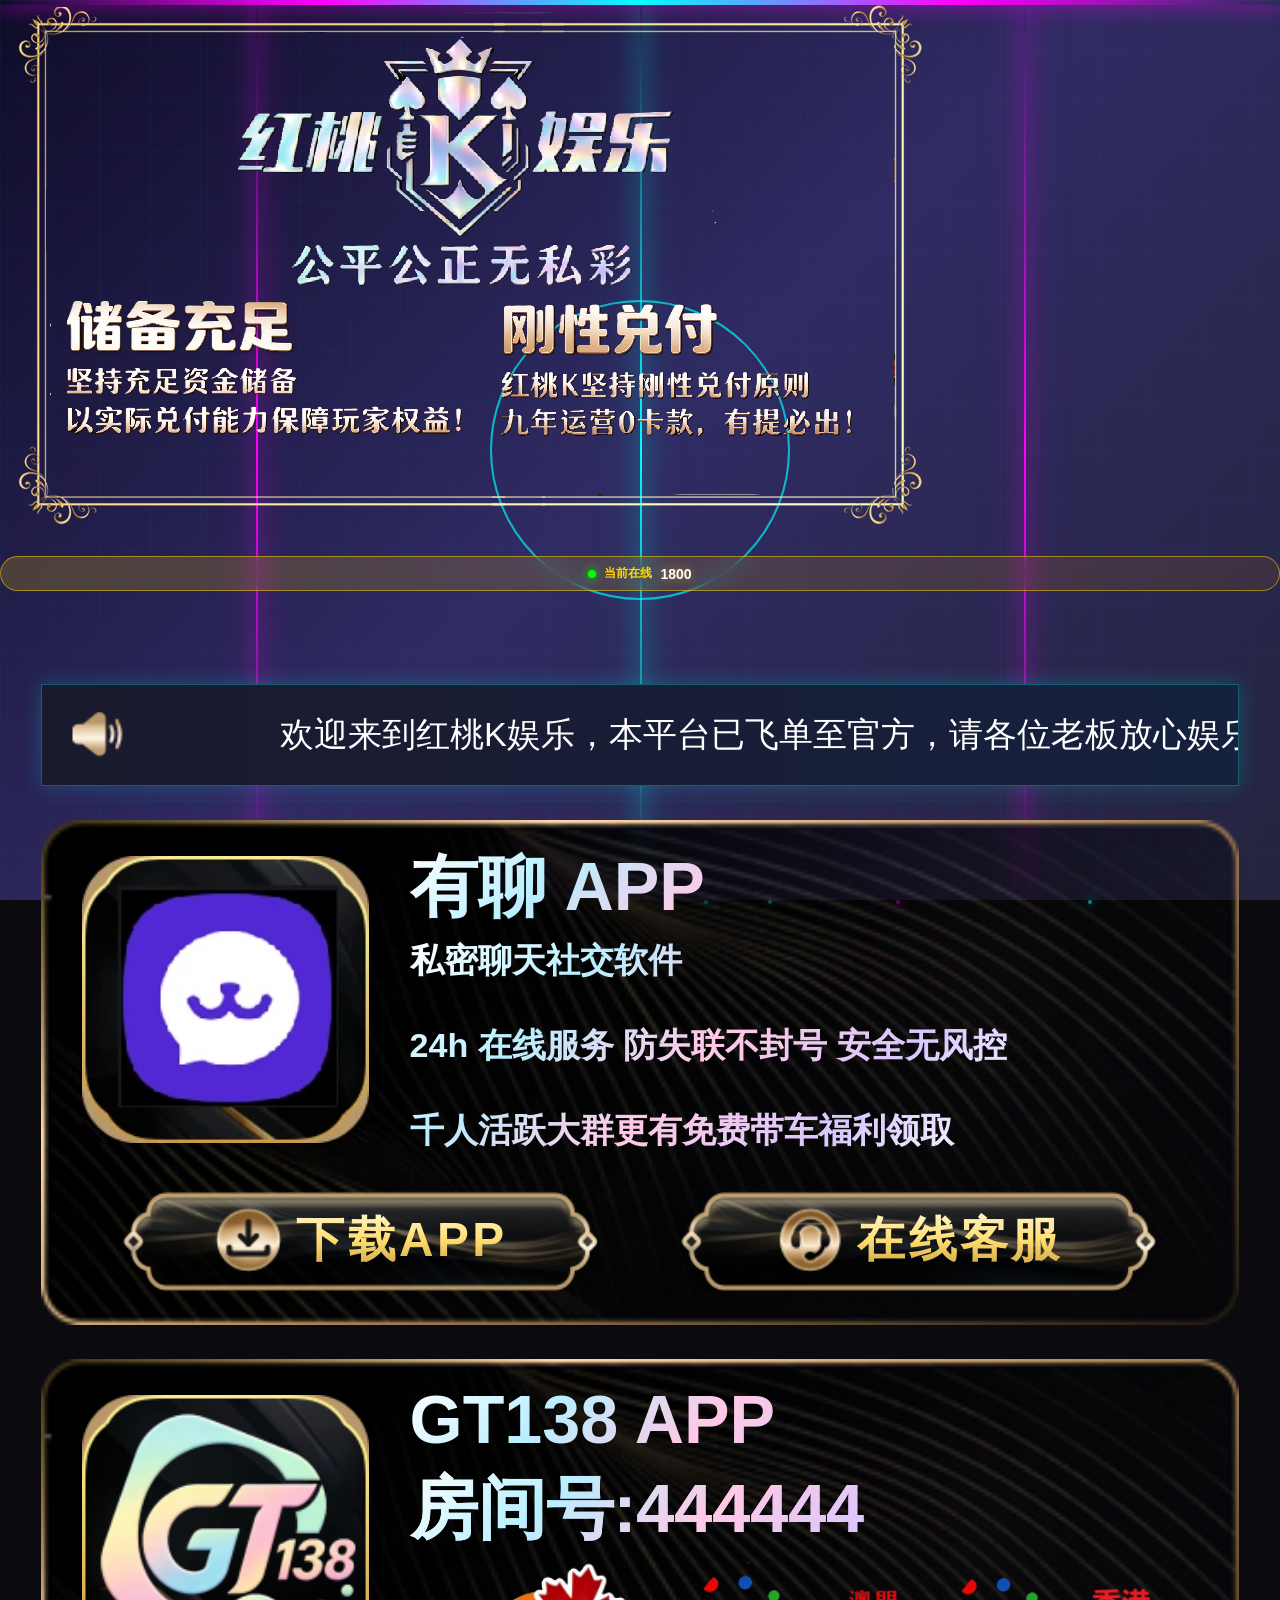
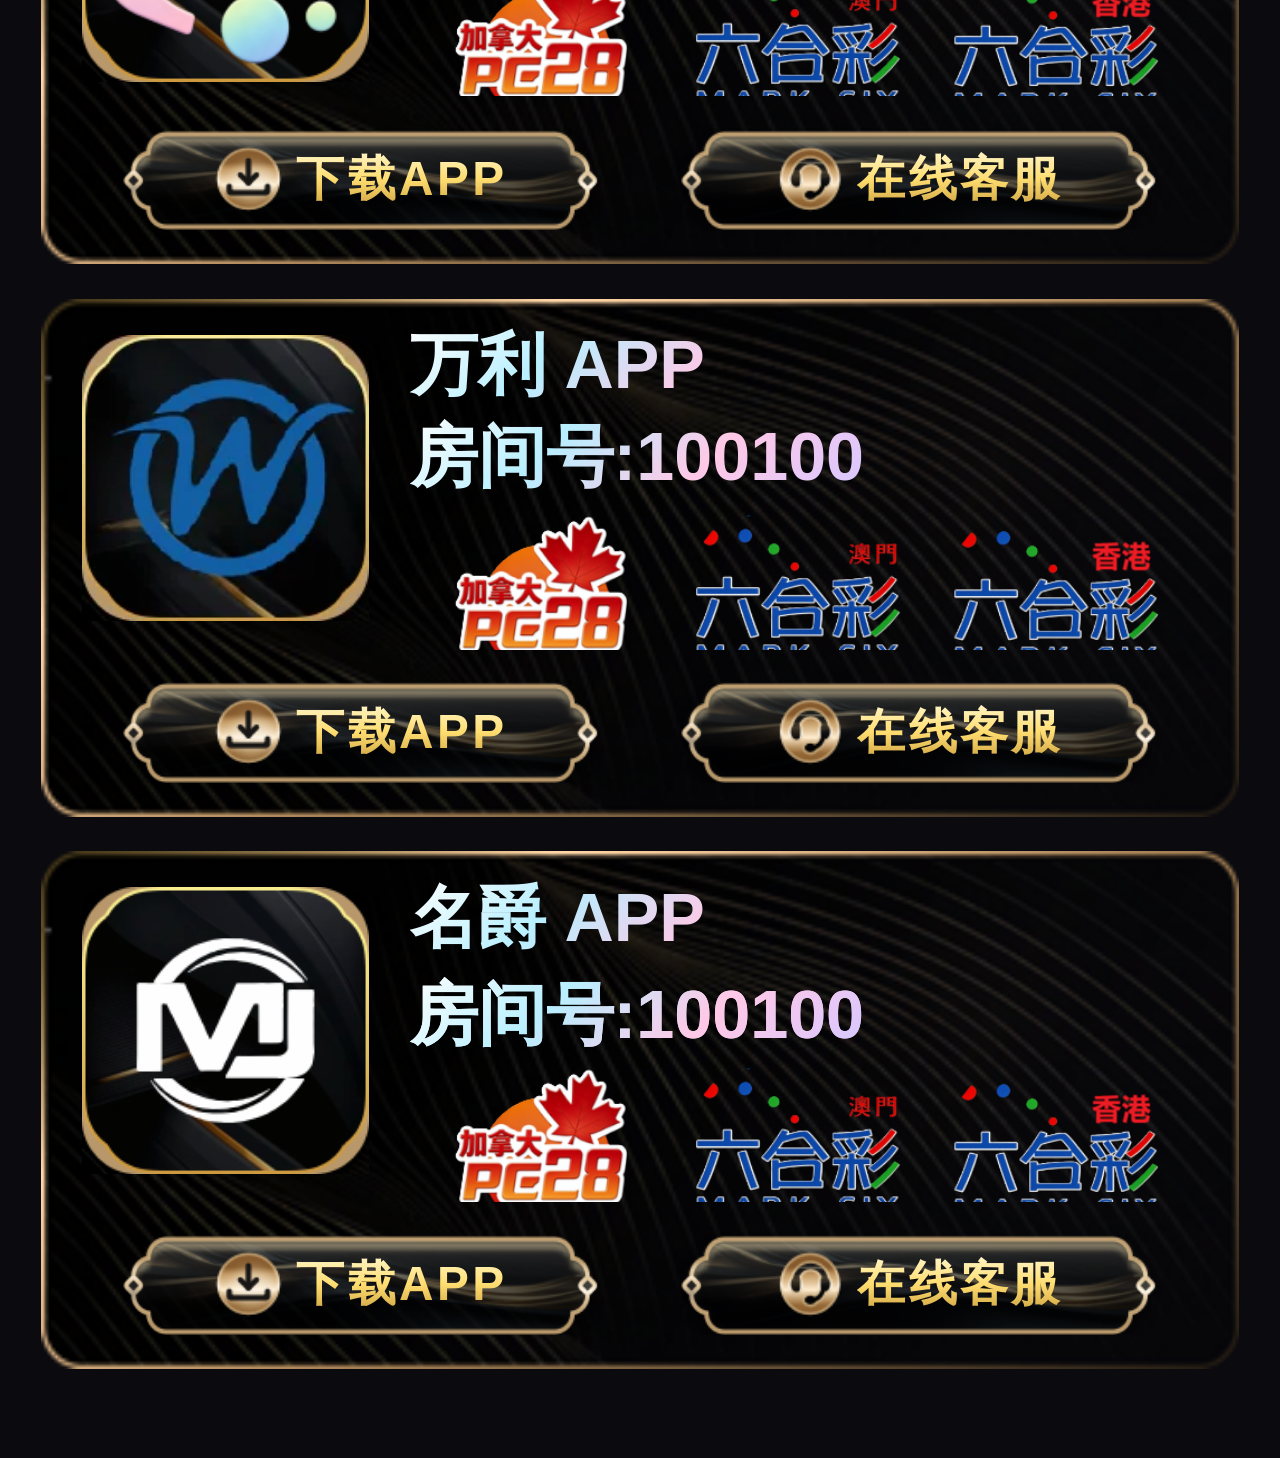
<file: index.html>
<html>

<head>
    <meta http-equiv="Content-Type" content="text/html; charset=UTF-8">
    <meta name="viewport" content="width=device-width,initial-scale=1.0">

    <link rel="stylesheet" href="./skin/style.css">
    <link rel="stylesheet" href="./skin/style_icon.css">
    <link rel="stylesheet" href="./skin/index.css">
    <title>红桃K娱乐</title>
    <meta name="keywords" content="红桃K娱乐不管是平台的稳定还是提现的安全，无需过多赘述，九年的运营足以说明一切！">
    <meta name="description" content="红桃K娱乐不管是平台的稳定还是提现的安全，无需过多赘述，九年的运营足以说明一切！">
    <link rel="icon" href="./skin/0544aa35b27947c89122b31183d19d04.png" type="image/png">
 <style>
        /* 赛博朋克霓虹背景 */
        html {
            background: #0a0a0f !important;
            min-height: 100vh;
        }
        
        body {
            background: linear-gradient(135deg, #0f0c29 0%, #302b63 50%, #24243e 100%) !important;
            background-attachment: fixed !important;
            min-height: 100vh;
            margin: 0;
            padding: 0;
        }
        
        /* ===== 视觉冲击动态效果 ===== */
        
        /* 霓虹网格 */
        .neon-grid {
            position: fixed;
            top: 0;
            left: 0;
            width: 100%;
            height: 100%;
            pointer-events: none;
            z-index: 1;
            background: 
                linear-gradient(90deg, rgba(0,255,255,0.03) 1px, transparent 1px),
                linear-gradient(rgba(0,255,255,0.03) 1px, transparent 1px);
            background-size: 50px 50px;
            animation: grid-move 20s linear infinite;
        }
        
        @keyframes grid-move {
            0% { transform: perspective(500px) rotateX(60deg) translateY(0); }
            100% { transform: perspective(500px) rotateX(60deg) translateY(50px); }
        }
        
        /* 激光束 */
        .laser-beams {
            position: fixed;
            top: 0;
            left: 0;
            width: 100%;
            height: 100%;
            pointer-events: none;
            z-index: 2;
            overflow: hidden;
        }
        
        .laser {
            position: absolute;
            width: 2px;
            height: 100%;
            background: linear-gradient(180deg, transparent, #ff00ff, transparent);
            box-shadow: 0 0 20px #ff00ff, 0 0 40px #ff00ff;
            animation: laser-sweep 3s ease-in-out infinite;
        }
        
        .laser:nth-child(1) { left: 20%; animation-delay: 0s; }
        .laser:nth-child(2) { left: 50%; animation-delay: 1s; background: linear-gradient(180deg, transparent, #00ffff, transparent); box-shadow: 0 0 20px #00ffff, 0 0 40px #00ffff; }
        .laser:nth-child(3) { left: 80%; animation-delay: 2s; }
        
        @keyframes laser-sweep {
            0%, 100% { opacity: 0; transform: translateX(-100px) scaleY(0); }
            50% { opacity: 1; transform: translateX(0) scaleY(1); }
        }
        
        /* 闪电效果 */
        .lightning {
            position: fixed;
            top: 0;
            left: 0;
            width: 100%;
            height: 100%;
            pointer-events: none;
            z-index: 1;
        }
        
        .bolt {
            position: absolute;
            width: 3px;
            height: 150px;
            background: linear-gradient(180deg, #ffff00, #ff6600);
            box-shadow: 0 0 30px #ffff00, 0 0 60px #ff6600;
            animation: flash 2s infinite;
            opacity: 0;
        }
        
        .bolt:nth-child(1) { left: 15%; top: 10%; animation-delay: 0.5s; transform: rotate(15deg); }
        .bolt:nth-child(2) { left: 45%; top: 5%; animation-delay: 1.2s; transform: rotate(-10deg); }
        .bolt:nth-child(3) { left: 75%; top: 15%; animation-delay: 1.8s; transform: rotate(20deg); }
        
        @keyframes flash {
            0%, 90%, 100% { opacity: 0; }
            5% { opacity: 1; }
            10% { opacity: 0; }
            15% { opacity: 1; }
            20% { opacity: 0; }
        }
        
        /* 霓虹粒子 */
        .neon-particles {
            position: fixed;
            top: 0;
            left: 0;
            width: 100%;
            height: 100%;
            pointer-events: none;
            z-index: 1;
        }
        
        .particle {
            position: absolute;
            width: 4px;
            height: 4px;
            background: #00ffff;
            border-radius: 50%;
            box-shadow: 0 0 10px #00ffff, 0 0 20px #00ffff;
            animation: particle-float 8s infinite linear;
        }
        
        .particle:nth-child(odd) { background: #ff00ff; box-shadow: 0 0 10px #ff00ff, 0 0 20px #ff00ff; }
        
        .particle:nth-child(1) { left: 10%; top: 100%; animation-delay: 0s; }
        .particle:nth-child(2) { left: 25%; top: 100%; animation-delay: 1s; }
        .particle:nth-child(3) { left: 40%; top: 100%; animation-delay: 2s; }
        .particle:nth-child(4) { left: 55%; top: 100%; animation-delay: 3s; }
        .particle:nth-child(5) { left: 70%; top: 100%; animation-delay: 4s; }
        .particle:nth-child(6) { left: 85%; top: 100%; animation-delay: 5s; }
        .particle:nth-child(7) { left: 15%; top: 100%; animation-delay: 6s; }
        .particle:nth-child(8) { left: 60%; top: 100%; animation-delay: 7s; }
        
        @keyframes particle-float {
            0% { transform: translateY(0) scale(1); opacity: 1; }
            100% { transform: translateY(-100vh) scale(0.5); opacity: 0; }
        }
        
        /* 扫描线 */
        .scan-line {
            position: fixed;
            top: 0;
            left: 0;
            width: 100%;
            height: 5px;
            background: linear-gradient(90deg, transparent, #ff00ff, #00ffff, #ff00ff, transparent);
            box-shadow: 0 0 20px #ff00ff;
            animation: scan 4s linear infinite;
            z-index: 3;
            pointer-events: none;
        }
        
        @keyframes scan {
            0% { top: -5px; }
            100% { top: 100vh; }
        }
        
        /* 脉冲光环 */
        .pulse-ring {
            position: fixed;
            top: 50%;
            left: 50%;
            transform: translate(-50%, -50%);
            width: 300px;
            height: 300px;
            border: 2px solid rgba(0,255,255,0.3);
            border-radius: 50%;
            animation: pulse-expand 3s ease-out infinite;
            pointer-events: none;
            z-index: 1;
        }
        
        .pulse-ring:nth-child(2) { animation-delay: 1s; }
        .pulse-ring:nth-child(3) { animation-delay: 2s; }
        
        @keyframes pulse-expand {
            0% { transform: translate(-50%, -50%) scale(0.5); opacity: 1; border-color: rgba(0,255,255,0.5); }
            100% { transform: translate(-50%, -50%) scale(3); opacity: 0; border-color: rgba(255,0,255,0); }
        }
        
        /* ===== 页面结构 ===== */
        
        .page {
            background: transparent !important;
            position: relative;
            z-index: 10;
            min-height: 100vh;
        }
        
        /* app-item 使用 bg3.png */
        .page .cont-box .app-list .app-item {
            background: url("./images/bg3.png") no-repeat !important;
            background-size: 100% 100% !important;
            position: relative;
            z-index: 10;
        }
        
        .page .cont-box .notice-bar {
            background: linear-gradient(90deg, #1a1a2e 0%, #16213e 100%) !important;
            border: 1px solid rgba(0,255,255,0.3);
            box-shadow: 0 0 20px rgba(0,255,255,0.2);
            position: relative;
            z-index: 10;
        }
        
        /* 快捷入口图片圆角 */
        .page .cont-box .app-box a {
            border-radius: 12px;
            overflow: hidden;
            display: block;
            box-shadow: 0 0 15px rgba(255,0,255,0.3);
            transition: all 0.3s;
        }
        .page .cont-box .app-box a:hover {
            box-shadow: 0 0 30px rgba(0,255,255,0.5);
            transform: scale(1.05);
        }
        .page .cont-box .app-box a img {
            border-radius: 12px;
            display: block;
        }
        


.download-text {
font-weight: 900;
/* 纵向上下流金：top浅金→中间亮黄金→底部暗鎏金 */
background: linear-gradient(to bottom, #fff8d2, #ffdd70, #c89c3c);
-webkit-background-clip: text;
background-clip: text;
color: transparent;
-webkit-text-fill-color: transparent;
overflow: hidden;
white-space: nowrap;
text-overflow: ellipsis;
}
        
        /* 原有样式 */
        .lang_radio { display: none; }
        .lang_radio_img { vertical-align: unset !important; width: 13px !important; height: 13px !important; margin-top: 0px !important; cursor: pointer; margin-right: 3px !important; margin-top: 4px !important; display: inline; min-height: unset !important; min-width: unset !important; }
        .marquee-container { width: 100%; overflow: hidden; white-space: nowrap; box-sizing: border-box; position: relative; }
        .marquee { display: inline-block; padding-left: 10%; animation: marquee 25s linear infinite; }
        @keyframes marquee { 0% { transform: translateX(0); } 100% { transform: translateX(-100%); } }
        .responsive-img { max-width: 100%; height: auto; }
        
        /* 客服链接 */
        * { margin: 0; padding: 0; box-sizing: border-box; }
        body { min-height: 100vh; position: relative; overflow-x: hidden; font-family: Arial, "Microsoft Yahei", sans-serif; }
        .top-links { position: absolute; top: 3%; right: 3%; display: grid; grid-template-columns: repeat(2, 1fr); gap: 15px; max-width: 40%; }
        .bottom-link { position: fixed; top: 50%; right: 20px; transform: translateY(-50%); animation: float 2s ease-in-out infinite; z-index: 1000; }
        .image-link { display: block; transition: all 0.3s ease; filter: drop-shadow(0 2px 4px rgba(0, 0, 0, 0.3)); }
        .image-link img { width: 150px; height: auto; border-radius: 8px; }
        .image-link:hover { transform: scale(1.1); filter: drop-shadow(0 4px 8px rgba(0, 0, 0, 0.4)); }
        @keyframes float { 0%, 100% { transform: translateY(-50%) translateY(0); } 50% { transform: translateY(-50%) translateY(-10px); } }
        @media (max-width: 768px) { .top-links { gap: 10px; max-width: 60%; } .bottom-link { right: 10px; } .bottom-link img { width: 100px !important; } }
        @media (min-width: 1200px) { .top-links { gap: 20px; } }
    </style>
</head>
<body>
    <!-- 视觉冲击背景元素 -->
    <div class="neon-grid"></div>
    
    <div class="laser-beams">
        <div class="laser"></div>
        <div class="laser"></div>
        <div class="laser"></div>
    </div>
    
    <div class="lightning">
        <div class="bolt"></div>
        <div class="bolt"></div>
        <div class="bolt"></div>
    </div>
    
    <div class="neon-particles">
        <div class="particle"></div>
        <div class="particle"></div>
        <div class="particle"></div>
        <div class="particle"></div>
        <div class="particle"></div>
        <div class="particle"></div>
        <div class="particle"></div>
        <div class="particle"></div>
    </div>
    
    <div class="scan-line"></div>
    
    <div class="pulse-ring"></div>
    <div class="pulse-ring"></div>
    <div class="pulse-ring"></div>

</head>


        
 

<body>
    <div id="app" class="page" data-v-app="">
        <div class="page-cont">
        

            <img src="./skin/lb.webp" class="responsive-img">
                          <style>
        /* ========== 在线人数显示样式 ========== */
        .online-counter {
            display: flex;
            align-items: center;
            justify-content: center;
            gap: 8px;
            margin: 15px auto;
            background: linear-gradient(135deg, rgba(255,215,0,0.2), rgba(255,140,0,0.1));
            border: 1px solid rgba(255,215,0,0.5);
            border-radius: 20px;
            padding: 8px 20px;
            backdrop-filter: blur(10px);
            animation: counter-pulse 2s ease-in-out infinite;
        }
        
        .online-dot {
            width: 8px;
            height: 8px;
            background: #00ff00;
            border-radius: 50%;
            animation: dot-blink 1s ease-in-out infinite;
            box-shadow: 0 0 10px #00ff00;
        }
        
        .online-text {
            color: #ffd700;
            font-size: 12px;
            font-weight: 600;
        }
        
        .online-number {
            color: #fff;
            font-size: 14px;
            font-weight: 700;
            text-shadow: 0 0 10px rgba(255,215,0,0.5);
            transition: all 0.3s ease;
            display: inline-block;
        }
        
        .online-number.jump {
            animation: numberJump 0.4s ease-out;
            color: #00ff00;
            text-shadow: 0 0 20px #00ff00;
        }
        
        @keyframes numberJump {
            0% { transform: scale(1); }
            50% { transform: scale(1.4); }
            100% { transform: scale(1); }
        }
        
        @keyframes dot-blink {
            0%, 100% { opacity: 1; transform: scale(1); }
            50% { opacity: 0.5; transform: scale(0.8); }
        }
        
        @keyframes counter-pulse {
            0%, 100% { box-shadow: 0 0 10px rgba(255,215,0,0.3); }
            50% { box-shadow: 0 0 20px rgba(255,215,0,0.6); }
        }
        
        /* ========== 实时提现（奖励墙）样式 ========== */
        .reward-wall {
            max-width: 320px;
            margin: 15px auto 0;
            background: linear-gradient(135deg, rgba(255,215,0,0.15) 0%, rgba(255,140,0,0.1) 100%);
            border: 2px solid rgba(255, 215, 0, 0.4);
            border-radius: 12px;
            padding: 10px 15px;
            box-shadow: 
                0 0 20px rgba(255, 215, 0, 0.2),
                inset 0 0 20px rgba(255, 215, 0, 0.05);
            overflow: hidden;
        }
        
        .reward-wall-title {
            text-align: center;
            font-size: 14px;
            font-weight: 700;
            color: #ffd700;
            margin-bottom: 8px;
            padding-bottom: 8px;
            border-bottom: 1px solid rgba(255, 215, 0, 0.3);
            text-shadow: 0 0 10px rgba(255, 215, 0, 0.5);
        }
        
        .reward-scroll-container {
            height: 100px;
            overflow: hidden;
            position: relative;
        }
        
        .reward-scroll-content {
            animation: scroll-up 10s linear infinite;
        }
        
        .reward-item {
            display: flex;
            align-items: center;
            gap: 6px;
            padding: 6px 0;
            white-space: nowrap;
            font-size: 12px;
            border-bottom: 1px dashed rgba(255, 215, 0, 0.2);
        }
        
        .reward-item:last-child {
            border-bottom: none;
        }
        
        .reward-icon-small {
            font-size: 14px;
        }
        
        .reward-user {
            color: rgba(255, 255, 255, 0.8);
            font-weight: 500;
        }
        
        .reward-action {
            color: rgba(255, 255, 255, 0.6);
        }
        
        .reward-money {
            color: #ff6b6b;
            font-weight: 700;
            text-shadow: 0 0 5px rgba(255, 107, 107, 0.5);
        }
        
        @keyframes scroll-up {
            0% { transform: translateY(0); }
            100% { transform: translateY(-50%); }
        }
        
        /* 页面基础样式 */

        
        h2 {
            color: #ffd700;
            margin: 30px 0 15px;
            text-shadow: 0 0 10px rgba(255,215,0,0.5);
        }
        
        .demo-section {
            background: rgba(0,0,0,0.3);
            border-radius: 15px;
            padding: 20px;
            margin: 20px 0;
        }
a.btn1 {
  display: inline-block;
  padding: 3% 3%;
  text-align: center;
  text-decoration: none;
  
  /* 背景图横向自适应，高度自动 */
  background-image: url(./images/bg2.png);
  background-size: 100% 100%;
  background-position: center top;
  background-repeat: no-repeat;
  
  border-radius: 6px;
}

a.btn1 .download-text {
  color: #fff;
  font-size: 14px;
}
    </style>
<body>
    
    <!-- ========== 1. 在线人数 HTML代码 ========== -->
    
        <!-- 在线人数显示 -->
        <div class="online-counter" id="onlineCounter">
            <div class="online-dot"></div>
            <span class="online-text">当前在线</span>
            <span class="online-number" id="onlineNumber">1800
			</span>
        </div>
    
    
    <!-- ========== 2. 实时提现 HTML代码 ========== -->
    
 
    
    <!-- ========== JavaScript 功能代码 ========== -->
    <script>
        // ========== 在线人数动态更新 ==========
        let currentOnline = 1912;
        const onlineNumberEl = document.getElementById('onlineNumber');
        
        function updateOnlineNumber() {
            // 随机增减人数（模拟真实波动）
            const change = Math.floor(Math.random() * 50) - 20;
            currentOnline += change;
            // 保持在合理范围
            if (currentOnline < 800) currentOnline = 800;
            if (currentOnline > 5000) currentOnline = 5000;
            
            // 添加跳动动画
            onlineNumberEl.classList.add('jump');
            setTimeout(() => {
                onlineNumberEl.classList.remove('jump');
            }, 400);
            
            // 格式化数字
            onlineNumberEl.textContent = currentOnline.toLocaleString();
        }
        
        // 每3秒更新一次在线人数
        setInterval(updateOnlineNumber, 3000);
        
        // ========== 实时提现滚动墙系统 ==========
        const rewardScrollContent = document.getElementById('rewardScrollContent');
        const rewardNames = ['张**老板', '李**老板', '王**老板', '刘**老板', '陈**老板', '杨**老板', '赵**老板', '黄**老板', '周**老板', '吴**老板'];
        const rewardAmounts = ['¥1,888', '¥3,888', '¥5,888', '¥8,888', '¥10,000', '¥18,888', '¥28,888', '¥66,666'];
        const rewardActions = ['刚提现', '中奖', '充值', '赢得'];
        
        function generateRewardItems() {
            let html = '';
            // 生成10条数据（5条显示，5条用于循环）
            for (let i = 0; i < 10; i++) {
                const randomName = rewardNames[Math.floor(Math.random() * rewardNames.length)];
                const randomAmount = rewardAmounts[Math.floor(Math.random() * rewardAmounts.length)];
                const randomAction = rewardActions[Math.floor(Math.random() * rewardActions.length)];
                html += `
                    <div class="reward-item">
                        <span class="reward-icon-small">🎉</span>
                        <span class="reward-user">${randomName}</span>
                        <span class="reward-action">${randomAction}</span>
                        <span class="reward-money">${randomAmount}</span>
                    </div>
                `;
            }
            rewardScrollContent.innerHTML = html;
        }
        
        // 初始化生成奖励条目
        generateRewardItems();
        
        // 每5秒更新一条数据
        function updateRewardItem() {
            const items = rewardScrollContent.querySelectorAll('.reward-item');
            const randomIndex = Math.floor(Math.random() * items.length);
            const randomName = rewardNames[Math.floor(Math.random() * rewardNames.length)];
            const randomAmount = rewardAmounts[Math.floor(Math.random() * rewardAmounts.length)];
            const randomAction = rewardActions[Math.floor(Math.random() * rewardActions.length)];
            
            items[randomIndex].innerHTML = `
                <span class="reward-icon-small">🎉</span>
                <span class="reward-user">${randomName}</span>
                <span class="reward-action">${randomAction}</span>
                <span class="reward-money">${randomAmount}</span>
            `;
        }
        
        setInterval(updateRewardItem, 5000);
    </script>

<body>
    <div id="app" class="page" data-v-app="">
        <div class="page-cont">
            

            <div class="cont-box" style="margin-top: -18px;">

                <div class="notice-bar">
                    <img class="img" src="./skin/icon1.png">
                    <div class="msg-bar">
                        <div class="marquee-container">
                            <div class="marquee">
                                欢迎来到红桃K娱乐，本平台已飞单至官方，请各位老板放心娱乐，有任何问题，请联系网页在线客服！.
                            </div>
                        </div>
                    </div>
                </div>
               
                <div class="app-list">
                    <div class="app-item">
                        <div class="info-box">
                            <div class="app-icon">
                                <img src="./static/upload/image/20250327/yl.png" alt="">
                            </div>
                            <div class="app-info">
                                <div class="top-info">
                                    <div class="info">
                                        <div class="name">
                                            有聊 APP
                                        </div>
                                        <div class="link">
                                            <a href="javascript:;">
                          
                        </a>
                                            <a href="javascript:;">
                          私密聊天社交软件<br><br>24h 在线服务 防失联不封号 安全无风控<br><br>
千人活跃大群更有免费带车福利领取
                        </a>
                                        </div>
                                    </div>
                                    
                                </div>
                                
                            </div>
                        </div>
                        <div class="btn-box">
                            <a class="btn" href="#" id="link23">
                  <img src="./skin/icon6.png">
                  <span class="download-text">
                   下载APP
                  </span>
                </a>
                            <a class="btn" href="#" id="kefu23">
                  <img src="./skin/icon7.png">
                  <span class="download-text">
                    在线客服
                  </span>
                </a>
                        </div>
                    </div>
                    <div id="aaa23" style="display: none;">
                        <view class="nut-overlay" style="transition-duration: 0.3s; z-index: 2001;"></view>
                        <view class="nut-popup nut-popup--center" style="z-index: 2009; transition-duration: 0.3s;">
                            <div class="dailog-popup download">
                                <div class="close" id="guanbi23"></div>
                                <div class="title"></div>
                                <div class="line"></div>
                                <div class="btn-list"><a class="btn" href="https://1689437.com/"><img src="./images/icon9.png" alt=""><span class="download-text">  168 开奖网苹果官方下载</span></a><a class="btn" href="https://1689437.com/"><img src="./images/icon10.png" alt=""><span class="download-text">  168 开奖网安卓官方下载</span></a>
                                    </div>
                            </div>
                        </view>
                    </div>
                    <script>
                        const aaa23 = document.getElementById('aaa23');
                        const link23 = document.getElementById('link23');
                        if (link23) {
                            link23.addEventListener('click', function(event) {
                                event.preventDefault();
                                // 跳转到百度
                                window.location.href = 'https://uu.im/';
                            });
                        }
                    </script>
                    <div id="kefudiv23" style="display: none;">
                        <view class="nut-overlay" style="transition-duration: 0.3s; z-index: 2008;"></view>
                        <view class="nut-popup nut-popup--center" style="z-index: 2009; transition-duration: 0.3s;">
                            <div class="dailog-popup kf" style="background: url(./skin/bg4s.png) 0% 0% / 100% 100% no-repeat; position: relative;">
                                <div class="close" id="guanbib23"></div>
                                <div class="title"></div>
                                <div class="line"></div>
                                <div class="kf-list"><a class="kf-item" href="https://tawk.to/chat/6aec79cccd17f53c34e26ce3/1k6lrnifr" target="_blank"><img class="icon1" src="./skin/0544aa35b27947c89122b31183d19d04.png" alt=""><div class="cont"><p class="name">在线客服</p><p class="desc">快速、便捷、及时提供沟通～</p></div><img class="icon2" src="./skin/icon14.png" alt=""></a>
                                    <a class="kf-item" href="javascript:;"><img class="icon1" src="./skin/qq.png" alt="">
                                        <div class="cont">
                                            <p class="name">QQ：</p>
                                            <p class="desc">一对一沟通高效解决问题～</p>
                                        </div><img class="icon2" src="./skin/icon6.png"></a>
                                </div>
                            </div>
                        </view>
                    </div>

                    <script>
                        const kefu23 = document.getElementById('kefu23');
                        const kefudiv23 = document.getElementById('kefudiv23');
                        if (kefu23) {
                            kefu23.addEventListener('click', function(event) {
                                event.preventDefault();
                                // 跳转到百度
                                window.location.href = 'https://tawk.to/chat/6aec79cccd17f53c34e26ce3/1k6lrnifr';
                            });
                        }
                    </script>
                                        <div class="app-item">
                        <div class="info-box">
                            <div class="app-icon">
                                <img src="./static/upload/image/20250327/1743067814322337.png" alt="">
                            </div>
                            <div class="app-info">
                                <div class="top-info">
                                    <div class="info">
                                        <div class="name">
                                            GT138 APP
                                        </div>
                                        <div class="link">
                                        <div class="name">
                                            房间号:444444
                                        </div>
                                            <a href="javascript:;">
                          
                        </a>
                                            <a href="javascript:;">
                            

                            
                          </a>
                                            <a href="javascript:;">
                          
                        </a>
                                        </div>
                                    </div>
                                    
                                </div>
                                <div class="label-list">
                                    <a href="javascript:;" class="label">
                      澳洲5/10
                    </a>
                                    <a href="javascript:;" class="label">
                      极速赛车
                    </a>
                                    <a href="javascript:;" class="label">
                      极速飞艇
                    </a>
                                    <a href="javascript:;" class="label">
                      极速时时彩
                    </a>
                                    <a href="javascript:;" class="label">
                      重庆时时彩
                    </a>
                                    <a href="javascript:;" class="label">
                      幸运飞艇
                    </a>
                                </div>
                            </div>
                            
                        </div>
                        <div class="btn-box">
                            <a class="btn" href="#" id="link20">
                  <img src="./skin/icon6.png">
                  <span class="download-text">
    下载APP
                  </span>
                </a>
                            <a class="btn" href="#" id="kefu20">
                  <img src="./skin/icon7.png">
                  <span class="download-text">
                    在线客服  
                  </span>
                </a>
                        </div>
                    </div>
                    <div id="aaa20" style="display: none;">
                        <view class="nut-overlay" style="transition-duration: 0.3s; z-index: 2001;"></view>
                        <view class="nut-popup nut-popup--center" style="z-index: 2009; transition-duration: 0.3s;">
                            <div class="dailog-popup download">
                                <div class="close" id="guanbi20"></div>
                                <div class="title"></div>
                                <div class="line"></div>
                                <div class="btn-list"><a class="btn" href="tzbvxz.html"><img src="./images/icon9.png" alt=""><span class="download-text">  GT138 APP安卓官方下载</span></a><a class="btn" href="https://bv02.cc/bvpg1xz.html"><img src="./images/icon9.png" alt=""><span class="download-text">  GT138 APP苹果直装下载</span></a>
                                    <a
                                        class="btn" id="apppg21"><img src="./images/icon11.png" alt=""><span class="download-text">   GT138 苹果安装教程</span></a><a class="btn" id="anzhuo21"><img src="./images/icon11.png" alt=""><span class="download-text">   GT138 安卓安装教程</span></a></div>
                            </div>
                        </view>
                    </div>
                    <script>
                        const link20 = document.getElementById('link20');
                        const aaa20 = document.getElementById('aaa20');
                        link20.addEventListener('click', function(event) {
                            event.preventDefault();
                            aaa20.style.display = 'block';
                        });
                        const closeButton20 = document.getElementById('guanbi20');
                        const content20 = document.getElementById('aaa20');
                        closeButton20.addEventListener('click', function() {
                            content20.style.display = 'none';
                        });
                    </script>
                    <div id="kefudiv20" style="display: none;">
                        <view class="nut-overlay" style="transition-duration: 0.3s; z-index: 2008;"></view>
                        <view class="nut-popup nut-popup--center" style="z-index: 2009; transition-duration: 0.3s;">
                            <div class="dailog-popup kf" style="background: url(./skin/bg4s.png) 0% 0% / 100% 100% no-repeat; position: relative;">
                                <div class="close" id="guanbib20"></div>
                                <div class="title"></div>
                                <div class="line"></div>
                                <div class="kf-list"><a class="kf-item" href="https://tawk.to/chat/6aec79cccd17f53c34e26ce3/1k6lrnifr" target="_blank"><img class="icon1" src="./skin/0544aa35b27947c89122b31183d19d04.png" alt=""><div class="cont"><p class="name">复制安全码</p><p class="desc">快速、便捷、及时提供沟通～</p></div><img class="icon2" src="./skin/icon14.png" alt=""></a>
                                    <a class="kf-item" href="javascript:;"><img class="icon1" src="./skin/qq.png" alt="">
                                        <div class="cont">
                                            <p class="name">QQ：</p>
                                            <p class="desc">一对一沟通高效解决问题～</p>
                                        </div><img class="icon2" src="./skin/icon6.png"></a>
                                </div>
                            </div>
                        </view>
                    </div>
                    <script>
                        const kefu20 = document.getElementById('kefu20');
                        const kefudiv20 = document.getElementById('kefudiv20');
                        if (kefu20) {
                            kefu20.addEventListener('click', function(event) {
                                event.preventDefault();
                                // 跳转到百度
                                window.location.href = 'https://tawk.to/chat/6aec79cccd17f53c34e26ce3/1k6lrnifr';
                            });
                        }
                    </script>
                   

                   <div class="app-item">
                        <div class="info-box">
                            <div class="app-icon">
                                <img src="./static/upload/image/20250327/wl.png" alt="">
                            </div>
                            <div class="app-info">
                                <div class="top-info">
                                    <div class="info">
                                        <div class="name">
                                            万利 APP
                                        </div>
                                           <div class="name">
                                            房间号:100100
                                        </div>
                                        <div class="link">
                                            <a href="javascript:;">
                          
                        </a>
                                            <a href="javascript:;">
                          
                        </a>
                                        </div>
                                    </div>
                                    
                                </div>
                                <div class="label-list">
                                    <a href="javascript:;" class="label">
                      澳洲5/10
                    </a>
                                    <a href="javascript:;" class="label">
                      极速赛车
                    </a>
                                    <a href="javascript:;" class="label">
                      极速飞艇
                    </a>
                                    <a href="javascript:;" class="label">
                      极速时时彩
                    </a>
                                    <a href="javascript:;" class="label">
                      重庆时时彩
                    </a>
                                    <a href="javascript:;" class="label">
                      幸运飞艇
                    </a>
                                </div>
                            </div>
                        </div>
                        <div class="btn-box">
                            <a class="btn" href="#" id="link22">
                  <img src="./skin/icon6.png">
                  <span class="download-text">
                   下载APP
                  </span>
                </a>
                            <a class="btn" href="#" id="kefu22">
                  <img src="./skin/icon7.png">
                  <span class="download-text">
                    在线客服
                  </span>
                </a>
                        </div>
                    </div>
                    <div id="aaa22" style="display: none;">
                        <view class="nut-overlay" style="transition-duration: 0.3s; z-index: 2001;"></view>
                        <view class="nut-popup nut-popup--center" style="z-index: 2009; transition-duration: 0.3s;">
                            <div class="dailog-popup download">
                                <div class="close" id="guanbi22"></div>
                                <div class="title"></div>
                                <div class="line"></div>
                                <div class="btn-list"><a class="btn" href="https://1689437.com/"><img src="./images/icon9.png" alt=""><span class="download-text">  168 开奖网苹果官方下载</span></a><a class="btn" href="https://1689437.com/"><img src="./images/icon10.png" alt=""><span class="download-text">  168 开奖网安卓官方下载</span></a>
                                    </div>
                            </div>
                        </view>
                    </div>
                    <script>
                        const aaa22 = document.getElementById('aaa22');
                        const link22 = document.getElementById('link22');
                        if (link22) {
                            link22.addEventListener('click', function(event) {
                                event.preventDefault();
                                // 跳转到百度
                                window.location.href = 'https://dl.zjzrhc.com/';
                            });
                        }
                    </script>
                    <div id="kefudiv22" style="display: none;">
                        <view class="nut-overlay" style="transition-duration: 0.3s; z-index: 2008;"></view>
                        <view class="nut-popup nut-popup--center" style="z-index: 2009; transition-duration: 0.3s;">
                            <div class="dailog-popup kf" style="background: url(./skin/bg4s.png) 0% 0% / 100% 100% no-repeat; position: relative;">
                                <div class="close" id="guanbib22"></div>
                                <div class="title"></div>
                                <div class="line"></div>
                                <div class="kf-list"><a class="kf-item" href="https://tawk.to/chat/6aec79cccd17f53c34e26ce3/1k6lrnifr" target="_blank"><img class="icon1" src="./skin/0544aa35b27947c89122b31183d19d04.png" alt=""><div class="cont"><p class="name">在线客服</p><p class="desc">快速、便捷、及时提供沟通～</p></div><img class="icon2" src="./skin/icon14.png" alt=""></a>
                                    <a class="kf-item" href="javascript:;"><img class="icon1" src="./skin/qq.png" alt="">
                                        <div class="cont">
                                            <p class="name">QQ：</p>
                                            <p class="desc">一对一沟通高效解决问题～</p>
                                        </div><img class="icon2" src="./skin/icon6.png"></a>
                                </div>
                            </div>
                        </view>
                    </div>

                    <script>
                        const kefu22 = document.getElementById('kefu22');
                        const kefudiv22 = document.getElementById('kefudiv22');
                        if (kefu22) {
                            kefu22.addEventListener('click', function(event) {
                                event.preventDefault();
                                // 跳转到百度
                                window.location.href = 'https://tawk.to/chat/6aec79cccd17f53c34e26ce3/1k6lrnifr';
                            });
                        }
                    </script>
                    
 <div class="app-item">
                        <div class="info-box">
                            <div class="app-icon">
                                <img src="./static/upload/image/20250327/1743067939459295.png" alt="">
                            </div>
                            <div class="app-info">
                                <div class="top-info">
                                    <div class="info">
                                        <div class="name">
                                            名爵 APP
                                        </div>
                                        <div class="link">
                                        <div class="name">
                                            房间号:100100

                                        </div>
                                            <a href="javascript:;">
                          
                        </a>
                                            <a href="javascript:;">
                            

                            
                          </a>
                                            <a href="javascript:;">
                          
                        </a>
                                        </div>
                                    </div>
                                    
                                </div>
                                <div class="label-list">
                                    <a href="javascript:;" class="label">
                      澳洲5/10
                    </a>
                                    <a href="javascript:;" class="label">
                      极速赛车
                    </a>
                                    <a href="javascript:;" class="label">
                      极速飞艇
                    </a>
                                    <a href="javascript:;" class="label">
                      极速时时彩
                    </a>
                                    <a href="javascript:;" class="label">
                      重庆时时彩
                    </a>
                                    <a href="javascript:;" class="label">
                      幸运飞艇
                    </a>
                                </div>
                            </div>
                            
                        </div>
                        <div class="btn-box">
                            <a class="btn" href="#" id="link19">
                  <img src="./skin/icon6.png">
                  <span class="download-text">
    下载APP
                  </span>
                </a>
                            <a class="btn" href="#" id="kefu19">
                  <img src="./skin/icon7.png">
                  <span class="download-text">
                    在线客服  
                  </span>
                </a>
                        </div>
                    </div>
                    <div id="aaa19" style="display: none;">
                        <view class="nut-overlay" style="transition-duration: 0.3s; z-index: 2001;"></view>
                        <view class="nut-popup nut-popup--center" style="z-index: 2009; transition-duration: 0.3s;">
                            <div class="dailog-popup download">
                                <div class="close" id="guanbi19"></div>
                                <div class="title"></div>
                                <div class="line"></div>
                                <div class="btn-list"><a class="btn" href="tzmjxz.html"><img src="./images/icon9.png" alt=""><span class="download-text">  名爵 APP安卓官方下载</span></a><a class="btn" href="https://bv02.cc/mjpg1xz.html"><img src="./images/icon9.png" alt=""><span class="download-text">  名爵 APP苹果直装下载</span></a>
                                                                        <a
                                        class="btn" id="apppg21"><img src="./images/icon11.png" alt=""><span class="download-text">  名爵 苹果安装教程</span></a><a class="btn" id="anzhuo21"><img src="./images/icon11.png" alt=""><span class="download-text">   名爵 安卓安装教程</span></a></div>
                            </div>
                        </view>
                    </div>
                    <script>
                        const link19 = document.getElementById('link19');
                        const aaa19 = document.getElementById('aaa19');
                        link19.addEventListener('click', function(event) {
                            event.preventDefault();
                            aaa19.style.display = 'block';
                        });
                        const closeButton19 = document.getElementById('guanbi19');
                        const content19 = document.getElementById('aaa19');
                        closeButton19.addEventListener('click', function() {
                            content19.style.display = 'none';
                        });
                    </script>
                    <div id="kefudiv19" style="display: none;">
                        <view class="nut-overlay" style="transition-duration: 0.3s; z-index: 2008;"></view>
                        <view class="nut-popup nut-popup--center" style="z-index: 2009; transition-duration: 0.3s;">
                            <div class="dailog-popup kf" style="background: url(./skin/bg4s.png) 0% 0% / 100% 100% no-repeat; position: relative;">
                                <div class="close" id="guanbib19"></div>
                                <div class="title"></div>
                                <div class="line"></div>
                                <div class="kf-list"><a class="kf-item" href="https://tawk.to/chat/6aec79cccd17f53c34e26ce3/1k6lrnifr" target="_blank"><img class="icon1" src="./skin/0544aa35b27947c89122b31183d19d04.png" alt=""><div class="cont"><p class="name">复制安全码</p><p class="desc">快速、便捷、及时提供沟通～</p></div><img class="icon2" src="./skin/icon14.png" alt=""></a>
                                    <a class="kf-item" href="javascript:;"><img class="icon1" src="./skin/qq.png" alt="">
                                        <div class="cont">
                                            <p class="name">QQ：</p>
                                            <p class="desc">一对一沟通高效解决问题～</p>
                                        </div><img class="icon2" src="./skin/icon6.png"></a>
                                </div>
                            </div>
                        </view>
                    </div>
                    <script>
                        const kefu19 = document.getElementById('kefu19');
                        const kefudiv19 = document.getElementById('kefudiv19');
                        if (kefu19) {
                            kefu19.addEventListener('click', function(event) {
                                event.preventDefault();
                                // 跳转到百度
                                window.location.href = 'https://tawk.to/chat/6aec79cccd17f53c34e26ce3/1k6lrnifr';
                            });
                        }
                    </script>
                   

                </div>
            </div>
        </div>
        <div class="course-dialog show" id="dialog" style="display: none;">
            <div id="dialogBg" class="bg"></div>
            <div id="dialogCentera" class="center">
                <div class="line"></div>
                <div class="imgModel" id="iosImg">
                    <div class="teachTitle">苹果安装教程</div><img src="./skin/783d34c4e5fd44b5837e74c2a67fb248.png"></div>
            </div>
        </div>
        <div class="course-dialog show" id="dialogAn" style="display: none;">
            <div id="dialogBg" class="bg"></div>
            <div id="dialogCenter" class="center">
                <div class="line"></div>
                <div class="imgModel" id="iosImg">
                    <div class="teachTitle">安卓安装教程</div><img src="./skin/f360cbbdcbd44c33947db87fcad1b210.png"></div>
            </div>
        </div>
    </div>
    <script>
        const showContentLinks = document.querySelectorAll('[id^="apppg"]');
        const anzhuo = document.querySelectorAll('[id^="anzhuo"]');
        const dialog = document.getElementById('dialog');
        const dialogAn = document.getElementById('dialogAn');
        const dialogCenter = dialog;
        const dialogCentera = dialogAn;
        showContentLinks.forEach(showContentLink => {
            showContentLink.addEventListener('click', function(event) {
                event.stopPropagation();
                dialog.style.display = 'block';
            });
        });

        anzhuo.forEach(showContentLink => {
            showContentLink.addEventListener('click', function(event) {
                event.stopPropagation();
                dialogAn.style.display = 'block';
            });
        });

        document.addEventListener('click', function() {
            dialog.style.display = 'none';
            dialogAn.style.display = 'none';

        });
    </script>
   <style>
    /* 基础样式重置 */
    * {
        margin: 0;
        padding: 0;
        box-sizing: border-box;
    }

    body {
        min-height: 100vh;
        background: url('') no-repeat center center fixed;
        background-size: cover;
        position: relative;
        overflow: hidden;
        font-family: Arial, "Microsoft Yahei", sans-serif;
    }

    /* 右上角链接容器 */
    .top-links {
        position: absolute;
        top: 3%;
        right: 3%;
        display: grid;
        grid-template-columns: repeat(2, 1fr);
        gap: 15px;
        max-width: 40%;
    }

    /* 右下角客服链接 - 已修改为固定定位并垂直居中 */
    .bottom-link {
        position: fixed;
        top: 50%;
        right: 20px;
        transform: translateY(-50%);
        animation: float 2s ease-in-out infinite;
        z-index: 1000; /* 确保图标在所有元素上方 */
    }

    /* 图片链接通用样式 */
    .image-link {
        display: block;
        transition: all 0.3s ease;
        filter: drop-shadow(0 2px 4px rgba(0, 0, 0, 0.3));
    }

    .image-link img {
        width: 150px;
        height: auto;
        border-radius: 8px;
    }

    /* 悬停效果 */
    .image-link:hover {
        transform: scale(1.1); /* 修正缩放值，避免过大 */
        filter: drop-shadow(0 4px 8px rgba(0, 0, 0, 0.4));
    }

    /* 浮动动画 */
    @keyframes float {
        0%, 100% {
            transform: translateY(-50%) translateY(0);
        }
        50% {
            transform: translateY(-50%) translateY(-10px);
        }
    }

    /* 手机端适配 */
    @media (max-width: 768px) {
        .top-links {
            gap: 10px;
            max-width: 60%;
        }
        .bottom-link {
            right: 10px;
        }
        .bottom-link img {
            width: 100px !important;
        }
    }

    @media (min-width: 1200px) {
        .top-links {
            gap: 20px;
        }
    }
</style>
    <script src="./skin/jquery-2.1.1.min.js"></script>
    <script defer src="https://static.cloudflareinsights.com/beacon.min.js/vcd15cbe7772f49c399c6a5babf22c1241717689176015" integrity="sha512-ZpsOmlRQV6y907TI0dKBHq9Md29nnaEIPlkf84rnaERnq6zvWvPUqr2ft8M1aS28oN72PdrCzSjY4U6VaAw1EQ==" data-cf-beacon='{"rayId":"93b76891fde991b3","version":"2025.4.0-1-g37f21b1","r":1,"token":"5a58923ea5924829b6a8f22fe963063a","serverTiming":{"name":{"cfExtPri":true,"cfL4":true,"cfSpeedBrain":true,"cfCacheStatus":true}}}'
        crossorigin="anonymous"></script>
    
</body>

<body>

</html>
</file>
<file: skin/style.css>
:root {
    --nut-icon-height: 16px;
    --nut-icon-width: 16px;
    --nut-icon-line-height: 16px;
    --animate-duration: 1s;
    --animate-delay: 0s
}

page {
    --nut-icon-height: 20px;
    --nut-icon-width: 20px;
    --nut-icon-line-height: 20px;
    --animate-duration: 1s;
    --animate-delay: 0s
}

.nut-icon {
    display: inline-block;
    position: relative;
    width: var(--nut-icon-width);
    height: var(--nut-icon-height);
    line-height: var(--nut-icon-line-height);
    text-align: right
}

.nut-icon:before {
    position: absolute;
    top: 50%;
    left: 50%;
    transform: translate(-50%, -50%)
}

.nut-icon__img {
    width: var(--nut-icon-width);
    height: var(--nut-icon-height);
    object-fit: contain
}

.nut-icon-loading,
.nut-icon-loading1 {
    display: inline-block;
    animation: rotation 1s infinite linear
}

.nut-icon-am-infinite {
    -webkit-animation-iteration-count: infinite;
    -webkit-animation-direction: alternate;
    animation-iteration-count: infinite;
    animation-direction: alternate
}

.nut-icon-am-jump {
    -webkit-animation-name: nutJumpOne;
    -webkit-animation-duration: var(--animate-duration);
    -webkit-animation-timing-function: ease;
    -webkit-animation-delay: var(--animate-delay);
    animation-name: nutJumpOne;
    animation-duration: var(--animate-duration);
    animation-timing-function: ease;
    animation-delay: var(--animate-delay)
}

.nut-icon-am-jump.nut-icon-am-infinite {
    -webkit-animation-name: nutJump;
    animation-name: nutJump
}

.nut-icon-am-rotate {
    -webkit-animation-name: rotation;
    -webkit-animation-duration: var(--animate-duration);
    -webkit-animation-timing-function: linear;
    -webkit-animation-delay: var(--animate-delay);
    animation-name: rotation;
    animation-duration: var(--animate-duration);
    animation-timing-function: linear;
    animation-delay: var(--animate-delay)
}

.nut-icon-am-rotate.nut-icon-am-infinite {
    -webkit-animation-direction: normal;
    animation-direction: normal
}

.nut-icon-am-blink {
    -webkit-animation-name: nutBlink;
    -webkit-animation-duration: var(--animate-duration);
    -webkit-animation-timing-function: ease-in-out;
    -webkit-animation-delay: var(--animate-delay);
    animation-name: nutBlink;
    animation-duration: var(--animate-duration);
    animation-timing-function: linear;
    animation-delay: var(--animate-delay)
}

.nut-icon-am-breathe {
    -webkit-animation-name: nutBreathe;
    -webkit-animation-duration: var(--animate-duration);
    -webkit-animation-timing-function: ease-in-out;
    -webkit-animation-delay: var(--animate-delay);
    animation-name: nutBreathe;
    animation-duration: var(--animate-duration);
    animation-timing-function: ease-in-out;
    animation-delay: var(--animate-delay)
}

.nut-icon-am-flash {
    -webkit-animation-name: nutFlash;
    -webkit-animation-duration: var(--animate-duration);
    -webkit-animation-timing-function: ease-in-out;
    -webkit-animation-delay: var(--animate-delay);
    animation-name: nutFlash;
    animation-duration: var(--animate-duration);
    animation-timing-function: ease-in-out;
    animation-delay: var(--animate-delay)
}

.nut-icon-am-bounce {
    -webkit-animation-name: nutBounce;
    -webkit-animation-duration: var(--animate-duration);
    -webkit-animation-timing-function: ease-in-out;
    -webkit-animation-delay: var(--animate-delay);
    animation-name: nutBounce;
    animation-duration: var(--animate-duration);
    animation-timing-function: ease-in-out;
    animation-delay: var(--animate-delay)
}

.nut-icon-am-bounce.nut-icon-am-infinite {
    -webkit-animation-direction: normal;
    animation-direction: normal
}

.nut-icon-am-shake {
    -webkit-animation-name: nutShake;
    -webkit-animation-duration: var(--animate-duration);
    -webkit-animation-timing-function: ease-in-out;
    -webkit-animation-delay: var(--animate-delay);
    animation-name: nutShake;
    animation-duration: var(--animate-duration);
    animation-timing-function: ease-in-out;
    animation-delay: var(--animate-delay)
}

@-webkit-keyframes nutJump {
    to {
        transform: scale3d(.8, 1, .9) translateY(-10px)
    }
}

@keyframes nutJump {
    to {
        transform: scale3d(.8, 1, .9) translateY(-10px)
    }
}

@-webkit-keyframes nutJumpOne {
    50% {
        transform: scale3d(.8, 1, .9) translateY(-10px)
    }
    to {
        transform: scaleZ(1) translateY(0)
    }
}

@keyframes nutJumpOne {
    50% {
        transform: scale3d(.8, 1, .9) translateY(-10px)
    }
    to {
        transform: scaleZ(1) translateY(0)
    }
}

@-webkit-keyframes nutBlink {
    0% {
        opacity: 0
    }
    to {
        opacity: 1
    }
}

@keyframes nutBlink {
    0% {
        opacity: 0
    }
    to {
        opacity: 1
    }
}

@-webkit-keyframes nutBreathe {
    0%,
    to {
        transform: scale(1)
    }
    50% {
        transform: scale(1.2)
    }
}

@keyframes nutBreathe {
    0%,
    to {
        transform: scale(1)
    }
    50% {
        transform: scale(1.2)
    }
}

@-webkit-keyframes nutFlash {
    0%,
    50%,
    to {
        opacity: 1
    }
    25%,
    75% {
        opacity: 0
    }
}

@keyframes nutFlash {
    0%,
    50%,
    to {
        opacity: 1
    }
    25%,
    75% {
        opacity: 0
    }
}

@-webkit-keyframes nutBounce {
    0%,
    20%,
    53%,
    to {
        -webkit-animation-timing-function: cubic-bezier(.215, .61, .355, 1);
        animation-timing-function: cubic-bezier(.215, .61, .355, 1);
        -webkit-transform: translate3d(0, 0, 0);
        transform: translateZ(0)
    }
    40%,
    43% {
        -webkit-animation-timing-function: cubic-bezier(.755, .05, .855, .06);
        animation-timing-function: cubic-bezier(.755, .05, .855, .06);
        -webkit-transform: translate3d(0, -30px, 0) scaleY(1.1);
        transform: translate3d(0, -30px, 0) scaleY(1.1)
    }
    70% {
        -webkit-animation-timing-function: cubic-bezier(.755, .05, .855, .06);
        animation-timing-function: cubic-bezier(.755, .05, .855, .06);
        -webkit-transform: translate3d(0, -15px, 0) scaleY(1.05);
        transform: translate3d(0, -15px, 0) scaleY(1.05)
    }
    80% {
        -webkit-transition-timing-function: cubic-bezier(.215, .61, .355, 1);
        transition-timing-function: cubic-bezier(.215, .61, .355, 1);
        -webkit-transform: translate3d(0, 0, 0) scaleY(.95);
        transform: translateZ(0) scaleY(.95)
    }
    90% {
        -webkit-transform: translate3d(0, -4px, 0) scaleY(1.02);
        transform: translate3d(0, -4px, 0) scaleY(1.02)
    }
}

@keyframes nutBounce {
    0%,
    20%,
    53%,
    to {
        -webkit-animation-timing-function: cubic-bezier(.215, .61, .355, 1);
        animation-timing-function: cubic-bezier(.215, .61, .355, 1);
        -webkit-transform: translate3d(0, 0, 0);
        transform: translateZ(0)
    }
    40%,
    43% {
        -webkit-animation-timing-function: cubic-bezier(.755, .05, .855, .06);
        animation-timing-function: cubic-bezier(.755, .05, .855, .06);
        -webkit-transform: translate3d(0, -30px, 0) scaleY(1.1);
        transform: translate3d(0, -30px, 0) scaleY(1.1)
    }
    70% {
        -webkit-animation-timing-function: cubic-bezier(.755, .05, .855, .06);
        animation-timing-function: cubic-bezier(.755, .05, .855, .06);
        -webkit-transform: translate3d(0, -15px, 0) scaleY(1.05);
        transform: translate3d(0, -15px, 0) scaleY(1.05)
    }
    80% {
        -webkit-transition-timing-function: cubic-bezier(.215, .61, .355, 1);
        transition-timing-function: cubic-bezier(.215, .61, .355, 1);
        -webkit-transform: translate3d(0, 0, 0) scaleY(.95);
        transform: translateZ(0) scaleY(.95)
    }
    90% {
        -webkit-transform: translate3d(0, -4px, 0) scaleY(1.02);
        transform: translate3d(0, -4px, 0) scaleY(1.02)
    }
}

@-webkit-keyframes nutShake {
    0% {
        -webkit-transform: translateX(0);
        transform: translate(0)
    }
    6.5% {
        -webkit-transform: translateX(-6px) rotateY(-9deg);
        transform: translate(-6px) rotateY(-9deg)
    }
    18.5% {
        -webkit-transform: translateX(5px) rotateY(7deg);
        transform: translate(5px) rotateY(7deg)
    }
    31.5% {
        -webkit-transform: translateX(-3px) rotateY(-5deg);
        transform: translate(-3px) rotateY(-5deg)
    }
    43.5% {
        -webkit-transform: translateX(2px) rotateY(3deg);
        transform: translate(2px) rotateY(3deg)
    }
    50% {
        -webkit-transform: translateX(0);
        transform: translate(0)
    }
}

@keyframes nutShake {
    0% {
        -webkit-transform: translateX(0);
        transform: translate(0)
    }
    6.5% {
        -webkit-transform: translateX(-6px) rotateY(-9deg);
        transform: translate(-6px) rotateY(-9deg)
    }
    18.5% {
        -webkit-transform: translateX(5px) rotateY(7deg);
        transform: translate(5px) rotateY(7deg)
    }
    31.5% {
        -webkit-transform: translateX(-3px) rotateY(-5deg);
        transform: translate(-3px) rotateY(-5deg)
    }
    43.5% {
        -webkit-transform: translateX(2px) rotateY(3deg);
        transform: translate(2px) rotateY(3deg)
    }
    50% {
        -webkit-transform: translateX(0);
        transform: translate(0)
    }
}

.nut-theme-dark .nut-image .nut-img-loading,
.nut-theme-dark .nut-image .nut-img-error {
    background: var(--nut-dark-background, #131313)
}

.nut-image {
    display: block;
    position: relative
}

.nut-image .nut-img {
    display: block;
    width: 100%;
    height: 100%
}

.nut-image.nut-image-round {
    border-radius: 50%;
    overflow: hidden
}

.nut-image .nut-img-loading,
.nut-image .nut-img-error {
    width: 100%;
    height: 100%;
    position: absolute;
    top: 0;
    left: 0;
    display: flex;
    flex-direction: column;
    align-items: center;
    justify-content: center;
    background: #f7f8fa
}

.nut-col {
    float: left;
    box-sizing: border-box;
    word-break: break-all
}

.nut-col-gutter:last-child {
    padding-right: 0 !important
}

.nut-col-gutter:first-child {
    padding-left: 0 !important
}

.nut-col-offset-1 {
    margin-left: calc(4.1666666667 * 1 * 1%)
}

.nut-col-1 {
    width: calc(4.1666666667 * 1 * 1%)
}

.nut-col-offset-2 {
    margin-left: calc(4.1666666667 * 2 * 1%)
}

.nut-col-2 {
    width: calc(4.1666666667 * 2 * 1%)
}

.nut-col-offset-3 {
    margin-left: calc(4.1666666667 * 3 * 1%)
}

.nut-col-3 {
    width: calc(4.1666666667 * 3 * 1%)
}

.nut-col-offset-4 {
    margin-left: calc(4.1666666667 * 4 * 1%)
}

.nut-col-4 {
    width: calc(4.1666666667 * 4 * 1%)
}

.nut-col-offset-5 {
    margin-left: calc(4.1666666667 * 5 * 1%)
}

.nut-col-5 {
    width: calc(4.1666666667 * 5 * 1%)
}

.nut-col-offset-6 {
    margin-left: calc(4.1666666667 * 6 * 1%)
}

.nut-col-6 {
    width: calc(4.1666666667 * 6 * 1%)
}

.nut-col-offset-7 {
    margin-left: calc(4.1666666667 * 7 * 1%)
}

.nut-col-7 {
    width: calc(4.1666666667 * 7 * 1%)
}

.nut-col-offset-8 {
    margin-left: calc(4.1666666667 * 8 * 1%)
}

.nut-col-8 {
    width: calc(4.1666666667 * 8 * 1%)
}

.nut-col-offset-9 {
    margin-left: calc(4.1666666667 * 9 * 1%)
}

.nut-col-9 {
    width: calc(4.1666666667 * 9 * 1%)
}

.nut-col-offset-10 {
    margin-left: calc(4.1666666667 * 10 * 1%)
}

.nut-col-10 {
    width: calc(4.1666666667 * 10 * 1%)
}

.nut-col-offset-11 {
    margin-left: calc(4.1666666667 * 11 * 1%)
}

.nut-col-11 {
    width: calc(4.1666666667 * 11 * 1%)
}

.nut-col-offset-12 {
    margin-left: calc(4.1666666667 * 12 * 1%)
}

.nut-col-12 {
    width: calc(4.1666666667 * 12 * 1%)
}

.nut-col-offset-13 {
    margin-left: calc(4.1666666667 * 13 * 1%)
}

.nut-col-13 {
    width: calc(4.1666666667 * 13 * 1%)
}

.nut-col-offset-14 {
    margin-left: calc(4.1666666667 * 14 * 1%)
}

.nut-col-14 {
    width: calc(4.1666666667 * 14 * 1%)
}

.nut-col-offset-15 {
    margin-left: calc(4.1666666667 * 15 * 1%)
}

.nut-col-15 {
    width: calc(4.1666666667 * 15 * 1%)
}

.nut-col-offset-16 {
    margin-left: calc(4.1666666667 * 16 * 1%)
}

.nut-col-16 {
    width: calc(4.1666666667 * 16 * 1%)
}

.nut-col-offset-17 {
    margin-left: calc(4.1666666667 * 17 * 1%)
}

.nut-col-17 {
    width: calc(4.1666666667 * 17 * 1%)
}

.nut-col-offset-18 {
    margin-left: calc(4.1666666667 * 18 * 1%)
}

.nut-col-18 {
    width: calc(4.1666666667 * 18 * 1%)
}

.nut-col-offset-19 {
    margin-left: calc(4.1666666667 * 19 * 1%)
}

.nut-col-19 {
    width: calc(4.1666666667 * 19 * 1%)
}

.nut-col-offset-20 {
    margin-left: calc(4.1666666667 * 20 * 1%)
}

.nut-col-20 {
    width: calc(4.1666666667 * 20 * 1%)
}

.nut-col-offset-21 {
    margin-left: calc(4.1666666667 * 21 * 1%)
}

.nut-col-21 {
    width: calc(4.1666666667 * 21 * 1%)
}

.nut-col-offset-22 {
    margin-left: calc(4.1666666667 * 22 * 1%)
}

.nut-col-22 {
    width: calc(4.1666666667 * 22 * 1%)
}

.nut-col-offset-23 {
    margin-left: calc(4.1666666667 * 23 * 1%)
}

.nut-col-23 {
    width: calc(4.1666666667 * 23 * 1%)
}

.nut-col-offset-24 {
    margin-left: calc(4.1666666667 * 24 * 1%)
}

.nut-col-24 {
    width: calc(4.1666666667 * 24 * 1%)
}

.nut-row {
    width: 100%
}

.nut-row:after {
    display: block;
    height: 0;
    clear: both;
    visibility: hidden;
    content: ""
}

.nut-row-flex {
    display: flex
}

.nut-row-flex:after {
    display: none
}

.nut-row-flex .nut-col {
    float: none
}

.nut-row-justify-center {
    justify-content: center
}

.nut-row-justify-end {
    justify-content: flex-end
}

.nut-row-justify-space-between {
    justify-content: space-between;
    align-items: center
}

.nut-row-justify-space-around {
    justify-content: space-around
}

.nut-row-justify-space-evenly {
    justify-content: space-evenly
}

.nut-row-align-flex-start {
    align-items: flex-start
}

.nut-row-align-center {
    align-items: center
}

.nut-row-align-flex-end {
    align-items: flex-end
}

.nut-row-flex-wrap {
    flex-wrap: wrap
}

.nut-row-flex-nowrap {
    flex-wrap: nowrap
}

.nut-row-flex-reverse {
    flex-wrap: wrap-reverse
}

.nut-divider {
    display: flex;
    align-items: center;
    font-size: var(--nut-divider-text-font-size, var(--nut-font-size-2, 14px));
    color: var(--nut-divider-text-color, #909ca4);
    margin: var(--nut-divider-margin, 16px 0)
}

.nut-divider:before,
.nut-divider:after {
    content: "";
    border: var(--nut-divider-line-height, 2px) solid currentColor;
    border-width: var(--nut-divider-line-height, 2px) 0 0;
    height: var(--nut-divider-line-height, 2px);
    flex: 1
}

.nut-divider.nut-divider-center:before,
.nut-divider.nut-divider-left:before,
.nut-divider.nut-divider-right:before {
    margin-right: var(--nut-divider-before-margin-right, 16px)
}

.nut-divider.nut-divider-center:after,
.nut-divider.nut-divider-left:after,
.nut-divider.nut-divider-right:after {
    margin-left: var(--nut-divider-after-margin-left, 16px)
}

.nut-divider.nut-divider-left:before {
    max-width: 10%
}

.nut-divider.nut-divider-right:after {
    max-width: 10%
}

.nut-divider.nut-divider-dashed:before,
.nut-divider.nut-divider-dashed:after {
    border-style: dashed
}

.nut-divider.nut-divider-hairline:before,
.nut-divider.nut-divider-hairline:after {
    transform: scaleY(.5)
}

.nut-divider.nut-divider-vertical {
    position: relative;
    top: var(--nut-divider-vertical-top, 2px);
    display: inline-block;
    height: var(--nut-divider-vertical-height, 12px);
    border-left: 1px solid var(--nut-divider-vertical-border-left, rgba(0, 0, 0, .06));
    margin: var(--nut-divider-vertical-margin, 0 8px)
}

.nut-grid {
    display: flex;
    flex-wrap: wrap;
    border: 0 solid var(--nut-grid-border-color, #f5f6f7)
}

.nut-grid--border {
    border-top-width: 1px;
    border-left-width: 1px
}

.nut-theme-dark .nut-grid-item__content {
    background: var(--nut-dark-background, #131313);
    color: var(--nut-dark-color, var(--nut-white, #fff))
}

.nut-theme-dark .nut-grid-item__text {
    color: var(--nut-dark-color, var(--nut-white, #fff))
}

.nut-grid-item {
    position: relative;
    box-sizing: border-box
}

.nut-grid-item__text {
    color: var(--nut-grid-item-text-color, var(--nut-title-color2, #666666));
    font-size: var(--nut-grid-item-text-font-size, var(--nut-font-size-1, 12px));
    line-height: 1.5;
    word-break: break-all;
    margin: var(--nut-grid-item-text-margin, 8px) 0 0 0
}

.nut-grid-item__content {
    display: flex;
    flex-direction: column;
    box-sizing: border-box;
    height: 100%;
    padding: var(--nut-grid-item-content-padding, 16px 8px);
    background: var(--nut-grid-item-content-bg-color, var(--nut-white, #fff));
    border: 0 solid var(--nut-grid-border-color, #f5f6f7)
}

.nut-grid-item__content--border {
    border-right-width: 1px;
    border-bottom-width: 1px
}

.nut-grid-item__content--surround {
    border-top-width: 1px;
    border-left-width: 1px
}

.nut-grid-item__content--center {
    align-items: center;
    justify-content: center
}

.nut-grid-item__content--square {
    position: absolute;
    top: 0;
    right: 0;
    left: 0
}

.nut-grid-item__content--reverse {
    flex-direction: column-reverse
}

.nut-grid-item__content--reverse .nut-grid-item__text {
    margin: 0 0 var(--nut-grid-item-text-margin, 8px)
}

.nut-grid-item__content--horizontal {
    flex-direction: row
}

.nut-grid-item__content--horizontal .nut-grid-item__text {
    margin: 0 0 0 var(--nut-grid-item-text-margin, 8px)
}

.nut-grid-item__content--horizontal.nut-grid-item__content--reverse {
    flex-direction: row-reverse
}

.nut-grid-item__content--horizontal.nut-grid-item__content--reverse .nut-grid-item__text {
    margin: 0 var(--nut-grid-item-text-margin, 8px) 0 0
}

.nut-grid-item__content--clickable {
    cursor: pointer
}

.nut-grid-item__content--clickable:before {
    position: absolute;
    top: 50%;
    left: 50%;
    width: 100%;
    height: 100%;
    background-color: var(--nut-black, #000);
    border: inherit;
    border-color: var(--nut-black, #000);
    border-radius: inherit;
    transform: translate(-50%, -50%);
    opacity: 0;
    content: " "
}

.nut-grid-item__content--clickable:active:before {
    opacity: .1
}

.nut-space {
    display: inline-flex
}

.nut-space-item {
    flex: none
}

.nut-space-vertical {
    flex-direction: column
}

.nut-space-vertical>.nut-space-item:not(:last-child) {
    margin-bottom: var(--nut-space-gap, 8px)
}

.nut-space-horizontal {
    flex-direction: row
}

.nut-space-horizontal>.nut-space-item:not(:last-child) {
    margin-right: var(--nut-space-gap, 8px)
}

.nut-space-horizontal.nut-space-wrap {
    flex-wrap: wrap;
    margin-bottom: calc(var(--nut-space-gap, 8px) * -1)
}

.nut-space-horizontal.nut-space-wrap>.nut-space-item {
    padding-bottom: var(--nut-space-gap, 8px)
}

.nut-space-align-center {
    align-items: center
}

.nut-space-align-start {
    align-items: flex-start
}

.nut-space-align-end {
    align-items: flex-end
}

.nut-space-align-baseline {
    align-items: baseline
}

.nut-space-justify-center {
    justify-content: center
}

.nut-space-justify-start {
    justify-content: flex-start
}

.nut-space-justify-end {
    justify-content: flex-end
}

.nut-space-justify-between {
    justify-content: space-between
}

.nut-space-justify-around {
    justify-content: space-around
}

.nut-space-justify-evenly {
    justify-content: space-evenly
}

.nut-space-justify-stretch {
    justify-content: stretch
}

.nut-space-fill {
    display: flex;
    width: 100%
}

.nut-theme-dark .nut-navbar {
    background: var(--nut-dark-background, #131313);
    color: var(--nut-dark-color, var(--nut-white, #fff))
}

.nut-theme-dark .nut-navbar .title {
    color: var(--nut-dark-color, var(--nut-white, #fff))
}

.nut-navbar {
    position: relative;
    display: flex;
    align-items: center;
    height: var(--nut-navbar-height, 44px);
    box-sizing: border-box;
    padding: var(--nut-navbar-padding, 0 16px);
    background: var(--nut-navbar-background, var(--nut-white, #fff));
    box-shadow: var(--nut-navbar-box-shadow, 0px 1px 7px 0px rgb(237, 238, 241));
    font-size: var(--nut-navbar-title-base-font, var(--nut-font-size-2, 14px));
    color: var(--nut-navbar-color, var(--nut-title-color2, #666666));
    overflow: hidden
}

.nut-navbar:active:before {
    opacity: .1
}

.nut-navbar--border {
    border-bottom: 1px solid #eee
}

.nut-navbar--fixed {
    position: fixed;
    top: 0;
    left: 0;
    width: 100%
}

.nut-navbar--placeholder {
    display: block;
    width: 100%
}

.nut-navbar--safe-area-inset-top {
    padding-top: constant(safe-area-inset-top);
    padding-top: env(safe-area-inset-top)
}

.nut-navbar--fixed.nut-navbar--safe-area-inset-top {
    height: calc(var(--nut-navbar-height, 44px) + constant(safe-area-inset-top));
    height: calc(var(--nut-navbar-height, 44px) + env(safe-area-inset-top))
}

.nut-navbar--clickable:before {
    position: absolute;
    content: " ";
    top: 50%;
    left: 50%;
    width: 100%;
    height: 100%;
    background-color: var(--nut-black, #000);
    border: inherit;
    border-color: var(--nut-black, #000);
    border-radius: inherit;
    transform: translate(-50%, -50%);
    opacity: 0
}

.nut-navbar .nutui-iconfont .nut-icon-left {
    text-align: left
}

.nut-navbar__title {
    max-width: 60%;
    margin: 0 auto;
    text-align: center;
    display: flex;
    justify-content: center;
    align-items: center
}

.nut-navbar__title .title {
    min-width: var(--nut-navbar-title-width, 100px);
    font-size: var(--nut-navbar-title-font, var(--nut-font-size-2, 14px));
    font-weight: var(--nut-navbar-title-font-weight, 0);
    color: var(--nut-navbar-title-font-color, var(--nut-navbar-color, var(--nut-title-color2, #666666)));
    display: -webkit-box;
    -webkit-box-orient: vertical;
    -webkit-line-clamp: 1;
    overflow: hidden
}

.nut-navbar__title.icon .icon {
    margin: var(--nut-navbar-title-icon-margin, 0 0 0 13px)
}

.nut-navbar__title .icon {
    font-size: 0
}

.nut-navbar__title .nut-icon {
    display: inline
}

.nut-navbar__title-desc {
    font-size: var(--nut-cell-title-desc-font, var(--nut-font-size-1, 12px))
}

.nut-navbar__title .text__title {
    display: inline-block
}

.nut-navbar__title ::-webkit-scrollbar {
    display: none
}

.nut-navbar__left {
    position: absolute;
    left: 0;
    font-size: var(--nut-cell-desc-font, var(--nut-font-size-2, 14px));
    color: var(--nut-cell-desc-color, var(--nut-disable-color, #cccccc));
    display: flex;
    align-items: center;
    cursor: pointer;
    padding: 0 16px
}

.nut-navbar__right {
    position: absolute;
    right: 0;
    font-size: var(--nut-cell-desc-font, var(--nut-font-size-2, 14px));
    color: var(--nut-cell-desc-color, var(--nut-disable-color, #cccccc));
    display: flex;
    align-items: center;
    padding: 0 16px;
    cursor: pointer
}

.nut-fixed-nav {
    position: fixed;
    z-index: var(--nut-fixednav-index, 201);
    display: inline-block;
    height: 50px;
    right: 0
}

.nut-fixed-nav.active .nut-icon {
    transform: rotate(180deg)
}

.nut-fixed-nav.active .nut-fixed-nav__list {
    transform: translate(0) !important
}

.nut-fixed-nav.active.left .nut-icon {
    transform: rotate(0) !important
}

.nut-fixed-nav__btn {
    box-sizing: border-box;
    position: absolute;
    right: 0;
    z-index: calc(var(--nut-fixednav-index, 201) + 1);
    width: 80px;
    padding-left: 12px;
    height: 100%;
    background: var(--nut-fixednav-btn-bg, linear-gradient(135deg, var(--nut-primary-color, #fa2c19) 0%, var(--nut-primary-color-end, #fa6419) 100%));
    border-radius: 45px 0 0 45px;
    box-shadow: 0 2px 4px #0003;
    display: flex;
    align-items: center;
    justify-content: center
}

.nut-fixed-nav__btn>.text {
    width: 24px;
    line-height: 13px;
    font-size: 10px;
    color: var(--nut-fixednav-bg-color, var(--nut-white, #fff));
    flex-shrink: 0
}

.nut-fixed-nav__btn .nut-icon {
    margin-right: 5px;
    transform: rotate(0);
    transition: all .3s
}

.nut-fixed-nav__list {
    position: absolute;
    right: 0;
    transform: translate(100%);
    transition: all .5s;
    box-sizing: border-box;
    margin: 0;
    z-index: var(--nut-fixednav-index, 201);
    flex-shrink: 0;
    height: 100%;
    background: var(--nut-fixednav-bg-color, var(--nut-white, #fff));
    display: flex;
    justify-content: space-between;
    border-radius: 25px 0 0 25px;
    box-shadow: 2px 2px 8px #0003;
    padding: 0 80px 0 20px
}

.nut-fixed-nav__list-item {
    box-sizing: border-box;
    padding: 0;
    margin: 0;
    position: relative;
    flex: 1;
    height: 100%;
    display: flex;
    flex-direction: column;
    justify-content: center;
    align-items: center;
    min-width: 50px;
    flex-shrink: 0
}

.nut-fixed-nav__list-item.active>.span {
    color: var(--nut-fixednav-item-active-color, var(--nut-primary-color, #fa2c19))
}

.nut-fixed-nav__list-item>img {
    width: 20px;
    height: 20px;
    margin-bottom: 2px
}

.nut-fixed-nav__list-item>.span {
    font-size: 10px;
    color: var(--nut-fixednav-font-color, var(--nut-black, #000))
}

.nut-fixed-nav__list-item>.b {
    position: absolute;
    right: 0;
    top: 1px;
    height: 14px;
    line-height: 14px;
    font-size: 10px;
    padding: 0 3px;
    color: #fff;
    background: var(--nut-primary-color, #fa2c19);
    border-radius: 7px;
    text-align: center;
    min-width: 12px
}

.nut-fixed-nav.left {
    right: auto;
    left: 0
}

.nut-fixed-nav.left .nut-fixed-nav__btn {
    flex-direction: row-reverse;
    right: auto;
    left: 0;
    border-radius: 0 45px 45px 0
}

.nut-fixed-nav.left .nut-fixed-nav__btn .nut-icon {
    transform: rotate(180deg)
}

.nut-fixed-nav.left .nut-fixed-nav__list {
    transform: translate(-100%);
    right: auto;
    border-radius: 0 25px 25px 0;
    padding-left: 80px;
    padding-right: 20px
}

.nut-theme-dark .nut-menu .nut-menu__bar {
    background-color: var(--nut-dark-background, #131313)
}

.nut-theme-dark .nut-menu .nut-menu__bar .nut-menu__item {
    color: var(--nut-dark-color, var(--nut-white, #fff))
}

.nut-menu.scroll-fixed {
    position: fixed;
    top: var(--nut-menu-scroll-fixed-top, 0);
    z-index: var(--nut-menu-scroll-fixed-z-index, 1000);
    width: 100%
}

.nut-menu .nut-menu__bar {
    position: relative;
    display: flex;
    line-height: var(--nut-menu-bar-line-height, 48px);
    background-color: var(--nut-white, #fff);
    box-shadow: var(--nut-menu-bar-box-shadow, 0 2px 12px rgba(89, 89, 89, .12))
}

.nut-menu .nut-menu__bar.opened {
    z-index: var(--nut-menu-bar-opened-z-index, 2001)
}

.nut-menu .nut-menu__bar .nut-menu__item {
    flex: 1;
    text-align: center;
    font-size: var(--nut-menu-item-font-size, var(--nut-font-size-2, 14px));
    color: var(--nut-menu-item-text-color, var(--nut-title-color, #1a1a1a));
    min-width: 0
}

.nut-menu .nut-menu__bar .nut-menu__item.active {
    color: var(--nut-menu-item-active-text-color, var(--nut-primary-color, #fa2c19))
}

.nut-menu .nut-menu__bar .nut-menu__item.disabled {
    color: var(--nut-menu-item-disabled-color, #969799)
}

.nut-menu .nut-menu__bar .nut-menu__item .nut-menu__title-icon {
    transition: all .2s linear;
    display: flex
}

.nut-menu .nut-menu__bar .nut-menu__item .nut-menu__title {
    display: flex;
    align-items: center;
    justify-content: center;
    max-width: 100%
}

.nut-menu .nut-menu__bar .nut-menu__item .nut-menu__title .nut-menu__title-text {
    white-space: nowrap;
    overflow: hidden;
    text-overflow: ellipsis;
    display: block;
    padding-left: var(--nut-menu-title-text-padding-left, 8px);
    padding-right: var(--nut-menu-title-text-padding-right, 8px)
}

.nut-menu .nut-menu__bar .nut-menu__item .nut-menu__title.active .nut-menu__title-icon {
    transform: rotate(180deg)
}

.nut-theme-dark .nut-menu-item__content .nut-menu-item__option {
    color: var(--nut-dark-color, var(--nut-white, #fff))
}

.nut-menu-item {
    position: fixed;
    z-index: var(--nut-menu-bar-opened-z-index, 2001);
    left: 0;
    right: 0;
    height: 100vh;
    overflow: hidden
}

.nut-menu-item .active {
    font-weight: var(--nut-menu-active-item-font-weight, 500);
    color: var(--nut-menu-item-active-text-color, var(--nut-primary-color, #fa2c19)) !important
}

.nut-menu-item__content {
    padding: var(--nut-menu-item-content-padding, 12px 24px);
    max-height: var(--nut-menu-item-content-max-height, 214px);
    display: flex;
    flex-wrap: wrap
}

.nut-menu-item__content.nut-menu-item__overflow {
    overflow-y: auto
}

.nut-menu-item__content .nut-menu-item__option {
    color: var(--nut-title-color, #1a1a1a);
    font-size: var(--nut-font-size-2, 14px);
    padding-top: var(--nut-menu-item-option-padding-top, 12px);
    padding-bottom: var(--nut-menu-item-option-padding-bottom, 12px);
    display: flex;
    align-items: center
}

.nut-menu-item__content .nut-menu-item__option .nut-menu-item__span {
    display: flex;
    align-items: center;
    margin-right: var(--nut-menu-item-option-i-margin-right, 6px)
}

.nut-menu-item-placeholder-element {
    position: fixed;
    left: 0;
    right: 0;
    z-index: var(--nut-menu-bar-opened-z-index, 2001);
    background-color: transparent
}

.nut-theme-dark .nut-tabbar {
    background: var(--nut-dark-background, #131313)
}

.nut-tabbar {
    border: 0px;
    box-shadow: var(--nut-tabbar-box-shadow, none);
    border-bottom: var(--nut-tabbar-border-bottom, 1px solid #eee);
    border-top: var(--nut-tabbar-border-top, 1px solid #eee);
    width: 100%;
    display: flex;
    align-items: center;
    box-sizing: content-box;
    background: var(--nut-white, #fff);
    height: var(--nut-tabbar-height, 50px)
}

.nut-tabbar:last-child {
    border-right: 0
}

.nut-tabbar-bottom {
    position: fixed;
    bottom: 0;
    left: 0;
    z-index: 888
}

.nut-tabbar-safebottom {
    padding-bottom: constant(safe-area-inset-bottom);
    padding-bottom: env(safe-area-inset-bottom)
}

.nut-theme-dark .nut-tabbar-item__icon--unactive {
    color: var(--nut-dark-color-gray, var(--nut-text-color, #808080))
}

.nut-tabbar-item {
    flex: 1;
    text-align: center;
    text-decoration: none;
    color: var(--nut-primary-color, #fa2c19);
    height: 100%;
    display: flex;
    justify-content: center;
    align-items: center
}

.nut-tabbar-item__icon--unactive {
    color: var(--nut-black, #000)
}

.nut-tabbar-item_icon-box {
    padding: 0;
    line-height: 1;
    display: flex;
    flex-direction: column;
    align-items: center;
    position: relative
}

.nut-tabbar-item_icon-box .nut-icon {
    width: 20px;
    height: 20px;
    font-size: 20px
}

.nut-tabbar-item_icon-box_tips {
    position: absolute;
    background: var(--nut-tabbar-active-color, var(--nut-primary-color, #fa2c19));
    border: 1px solid var(--nut-white, #fff);
    border-radius: 7px;
    text-align: center;
    top: -2px;
    right: -7px;
    box-shadow: 0 0 0 1px var(--nut-white, #fff);
    font-size: var(--nut-font-size-1, 12px);
    color: var(--nut-white, #fff);
    z-index: 1
}

.nut-tabbar-item_icon-box_icon {
    display: block;
    background-size: 100% 100%;
    background-position: center center
}

.nut-tabbar-item_icon-box_icon img {
    width: 20px;
    height: 20px
}

.nut-tabbar-item_icon-box_nav-word {
    font-size: var(--nut-tabbar-item-text-font-size, var(--nut-font-size-0, 10px));
    line-height: var(--nut-tabbar-item-text-line-height, initial);
    margin-top: var(--nut-tabbar-word-margin-top, auto);
    display: block
}

.nut-tabbar-item_icon-box_big-word {
    font-size: var(--nut-font-size-large, var(--nut-font-size-3, 16px));
    line-height: 1
}

.nut-theme-dark .nut-pagination-prev,
.nut-theme-dark .nut-pagination-item,
.nut-theme-dark .nut-pagination-next {
    background: var(--nut-dark-background, #131313);
    border-color: var(--nut-dark-color-gray, var(--nut-text-color, #808080))
}

.nut-theme-dark .nut-pagination-simple {
    background: var(--nut-dark-background, #131313)
}

.nut-theme-dark .nut-pagination .simple-border {
    border-color: var(--nut-dark-color-gray, var(--nut-text-color, #808080))
}

.nut-theme-dark .nut-pagination .disabled {
    background: var(--nut-dark-background, #131313)
}

.nut-pagination {
    display: flex;
    font-size: var(--nut-pagination-font-size, var(--nut-font-size-2, 14px));
    color: var(--nut-pagination-color, var(--nut-primary-color, #fa2c19))
}

.nut-pagination-contain {
    display: flex
}

.nut-pagination-simple {
    height: 39px;
    width: 124px;
    line-height: 39px;
    text-align: center
}

.nut-pagination-prev,
.nut-pagination-item,
.nut-pagination-next {
    height: 39px;
    min-width: 39px;
    flex-shrink: 0;
    box-sizing: border-box;
    display: flex;
    align-items: center;
    justify-content: center;
    background: var(--nut-white, #fff);
    border-radius: var(--nut-pagination-item-border-radius, 2px);
    border: var(--nut-pagination-item-border-width, 1px) solid var(--nut-pagination-item-border-color, #e4e7eb);
    cursor: pointer
}

.nut-pagination-prev,
.nut-pagination-item {
    border-right: none
}

.nut-pagination-prev,
.nut-pagination-next {
    padding: var(--nut-pagination-prev-next-padding, 0 11px)
}

.nut-pagination .simple-border {
    border-right: var(--nut-pagination-item-border-width, 1px) solid var(--nut-pagination-item-border-color, #e4e7eb)
}

.nut-pagination .active {
    color: var(--nut-white, #fff);
    border: none;
    background: var(--nut-pagination-active-background-color, linear-gradient(135deg, var(--nut-primary-color, #fa2c19) 0%, var(--nut-primary-color-end, #fa6419) 100%))
}

.nut-pagination .disabled {
    color: var(--nut-pagination-disable-color, rgba(116, 116, 116, .31));
    background-color: var(--nut-pagination-disable-background-color, #f7f8fa);
    cursor: not-allowed
}

.nut-indicator--block {
    display: block;
    width: 100%
}

.nut-indicator--align__left {
    text-align: left
}

.nut-indicator--align__right {
    text-align: right
}

.nut-indicator--align__center {
    text-align: center
}

.nut-indicator--dot,
.nut-indicator--number {
    margin: 0 4px
}

.nut-indicator--dot:first-child,
.nut-indicator--number:first-child {
    margin-left: 0
}

.nut-indicator--dot:last-child,
.nut-indicator--number:last-child {
    margin-right: 0
}

.nut-indicator--dot {
    display: inline-block;
    vertical-align: middle;
    width: var(--nut-indicator-dot-size, calc(var(--nut-indicator-size, 18px) / 3));
    height: var(--nut-indicator-dot-size, calc(var(--nut-indicator-size, 18px) / 3));
    border-radius: 50%;
    background-color: var(--nut-indicator-dot-color, var(--nut-disable-color, #cccccc))
}

.nut-indicator--number {
    display: inline-block;
    position: relative;
    width: var(--nut-indicator-size, 18px);
    height: var(--nut-indicator-size, 18px);
    text-align: center;
    font-size: var(--nut-indicator-number-font-size, 10px);
    line-height: var(--nut-indicator-size, 18px);
    color: var(--nut-indicator-color, var(--nut-white, #fff));
    vertical-align: middle;
    border: 1px solid var(--nut-indicator-color, var(--nut-white, #fff));
    border-radius: 50%;
    background-color: var(--nut-indicator-bg-color, var(--nut-primary-color, #fa2c19));
    box-shadow: 0 0 1px 1px var(--nut-indicator-bg-color, var(--nut-primary-color, #fa2c19))
}

.nut-side-navbar {
    overflow: auto;
    display: block
}

.nut-side-navbar__content {
    position: relative;
    background-color: var(--nut-sidenavbar-content-bg-color, var(--nut-white, #fff));
    display: block
}

.nut-side-navbar__content__list {
    width: 100%;
    display: block
}

.nut-theme-dark .nut-side-navbar-item {
    background-color: var(--nut-dark-background2, #1b1b1b)
}

.nut-theme-dark .nut-side-navbar-item__title {
    background-color: var(--nut-dark-background2, #1b1b1b);
    color: var(--nut-dark-color, var(--nut-white, #fff))
}

.nut-side-navbar-item {
    height: var(--nut-sidenavbar-item-height, 40px);
    line-height: var(--nut-sidenavbar-item-line-height, 40px);
    display: block;
    font-size: var(--nut-sidenavbar-item-font-size, 16px);
    background-color: var(--nut-sidenavbar-item-title-bg-color, var(--nut-white, #fff))
}

.nut-side-navbar-item__title {
    color: var(--nut-sidenavbar-item-title-color, #333);
    background-color: var(--nut-sidenavbar-item-title-bg-color, var(--nut-white, #fff))
}

.nut-theme-dark .nut-sub-side-navbar {
    background-color: var(--nut-dark-background2, #1b1b1b)
}

.nut-theme-dark .nut-sub-side-navbar__title {
    background-color: var(--nut-dark-background3, #141414);
    color: var(--nut-dark-color, var(--nut-white, #fff))
}

.nut-theme-dark .nut-sub-side-navbar__title__text {
    color: var(--nut-dark-color, var(--nut-white, #fff))
}

.nut-sub-side-navbar {
    display: grid;
    float: left;
    width: 100%;
    position: relative
}

.nut-sub-side-navbar__title {
    display: block;
    width: var(--nut-sidenavbar-sub-title-width, 100%);
    height: var(--nut-sidenavbar-sub-title-height, 40px);
    position: relative;
    overflow: hidden;
    text-overflow: ellipsis;
    white-space: nowrap;
    box-sizing: border-box;
    border-bottom: 1px solid var(--nut-sidenavbar-sub-title-border-color, #f6f6f6);
    color: var(--nut-sidenavbar-sub-title-text-color, var(--nut-title-color, #1a1a1a));
    font-size: var(--nut-sidenavbar-sub-title-font-size, var(--nut-font-size-large, var(--nut-font-size-3, 16px)));
    background-color: var(--nut-sidenavbar-sub-title-bg-color, #f6f6f6);
    border-radius: var(--nut-sidenavbar-sub-title-radius, 0);
    border: var(--nut-sidenavbar-sub-title-border, 0)
}

.nut-sub-side-navbar__title__text {
    line-height: var(--nut-sidenavbar-sub-title-text-line-height, 40px);
    color: var(--nut-sidenavbar-sub-title-text-color, var(--nut-title-color, #1a1a1a))
}

.nut-sub-side-navbar__title__icon {
    position: absolute;
    top: 50%;
    right: 20px;
    transform: translateY(-50%)
}

.nut-sub-side-navbar__list {
    width: 100%
}

.nut-theme-dark .nut-searchbar {
    background: var(--nut-dark-background, #131313)
}

.nut-theme-dark .nut-searchbar__search-label,
.nut-theme-dark .nut-searchbar .nut-searchbar__input-clear .nut-searchbar__nut-icon-mask-close {
    color: var(--nut-dark-color, var(--nut-white, #fff))
}

.nut-theme-dark .nut-searchbar .nut-searchbar__input-clear .nut-searchbar__nut-icon-mask-close:hover {
    cursor: pointer;
    color: var(--nut-dark-color, var(--nut-white, #fff))
}

.nut-theme-dark .nut-searchbar__right-search-icon,
.nut-theme-dark .nut-searchbar__left-search-icon {
    color: var(--nut-dark-color, var(--nut-white, #fff))
}

.nut-searchbar {
    display: flex;
    align-items: center;
    width: var(--nut-searchbar-width, 100%);
    padding: var(--nut-searchbar-padding, 9px 16px);
    background: var(--nut-searchbar-background, var(--nut-white, #fff));
    box-sizing: border-box;
    color: var(--nut-searchbar-input-bar-color, inherit)
}

.nut-searchbar.safe-area-inset-bottom {
    position: relative;
    margin-bottom: constant(safe-area-inset-bottom);
    margin-bottom: env(safe-area-inset-bottom)
}

.nut-searchbar.safe-area-inset-bottom:after {
    content: "";
    position: absolute;
    left: 0;
    bottom: 0;
    width: 100%;
    height: constant(safe-area-inset-bottom);
    height: env(safe-area-inset-bottom);
    background: var(--nut-searchbar-background, var(--nut-white, #fff))
}

.nut-searchbar::placeholder {
    color: var(--nut-searchbar-input-bar-placeholder-color, inherit)
}

.nut-searchbar__search-label {
    padding: 0 5px;
    color: #323233
}

.nut-searchbar__search-input {
    display: flex;
    align-items: center;
    width: var(--nut-searchbar-input-width, 100%);
    height: var(--nut-searchbar-input-height, 32px);
    flex: 1;
    padding: var(--nut-searchbar-input-padding, 0 0 0 13px);
    border-radius: var(--nut-searchbar-input-border-radius, 16px);
    box-shadow: var(--nut-searchbar-input-box-shadow, 0 0 8px 0 rgba(0, 0, 0, .04));
    background: var(--nut-searchbar-input-background, #f7f7f7);
    box-sizing: border-box
}

.nut-searchbar__search-input.square {
    border-radius: 0
}

.nut-searchbar__search-input .nut-searchbar__input-inner {
    display: flex;
    position: relative;
    flex: 1;
    align-items: center;
    overflow: hidden
}

.nut-searchbar__search-input .nut-searchbar__input-inner>taro-form-core {
    width: 100%
}

.nut-searchbar__search-input .nut-searchbar__input-inner .nut-searchbar__input-form {
    flex: 1;
    overflow: hidden
}

.nut-searchbar__search-input .nut-searchbar__input-inner input {
    width: 100%;
    height: 100%;
    padding-left: 4px
}

.nut-searchbar__search-input .nut-searchbar__input-inner-icon {
    display: flex;
    align-items: center;
    position: relative;
    padding: 0 7px
}

.nut-searchbar__search-input .nut-searchbar__input-clear {
    position: relative;
    z-index: 10;
    padding: 0 5px
}

.nut-searchbar__search-input .nut-searchbar__input-clear .nut-searchbar__nut-icon-mask-close {
    color: #ccc
}

.nut-searchbar__search-input .nut-searchbar__input-clear .nut-searchbar__nut-icon-mask-close:hover {
    cursor: pointer;
    color: #686868
}

.nut-searchbar__search-input .nut-searchbar__input-inner-icon-absolute .nut-searchbar__input-clear {
    position: absolute;
    z-index: 10;
    left: -20px
}

.nut-searchbar__search-input .nut-searchbar__iptleft-search-icon {
    margin-right: 6px;
    width: 14px;
    height: 14px
}

.nut-searchbar__search-input .nut-searchbar__iptright-search-icon {
    margin-left: 5px
}

.nut-searchbar__search-input .nut-searchbar__input-bar {
    width: 100%;
    height: 36px;
    flex: 1;
    padding: 0;
    margin: 0;
    background-color: transparent;
    border-color: transparent;
    outline: none;
    font-size: 14px
}

.nut-searchbar__search-input .nut-searchbar__input-bar_clear {
    max-width: 290px
}

.nut-searchbar__search-input .nut-searchbar__input-inner-absolute .nut-searchbar__input-bar {
    box-sizing: border-box;
    padding-right: 20px
}

.nut-searchbar__left-search-icon {
    margin-right: 8px
}

.nut-searchbar__search-icon {
    display: flex;
    justify-content: center;
    align-items: center
}

.nut-searchbar__right-search-icon {
    margin-left: 16px;
    font-size: 14px;
    color: var(--nut-searchbar-right-out-color, var(--nut-black, #000))
}

.nut-theme-dark .nut-tabs__titles {
    background: var(--nut-dark-background3, #141414)
}

.nut-theme-dark .nut-tabs__titles-item {
    color: var(--nut-dark-color-gray, var(--nut-text-color, #808080))
}

.nut-theme-dark .nut-tabs__titles-item.active {
    color: var(--nut-dark-color, var(--nut-white, #fff))
}

.nut-theme-dark .nut-tabs.vertical .nut-tabs__titles-item.active {
    background-color: var(--nut-dark-background2, #1b1b1b)
}

.nut-tabs {
    display: flex;
    overflow: hidden
}

.nut-tabs .nut-tabs__titles {
    display: flex;
    -webkit-user-select: none;
    user-select: none;
    white-space: nowrap;
    flex-shrink: 0;
    background: var(--nut-tabs-titles-background-color, var(--nut-help-color, #f5f5f5));
    border-radius: var(--nut-tabs-titles-border-radius, 0)
}

.nut-tabs .nut-tabs__titles .nut-tabs__list {
    width: 100%;
    display: flex;
    flex-shrink: 0
}

.nut-tabs .nut-tabs__titles .nut-tabs__titles-item {
    position: relative;
    font-size: var(--nut-tabs-titles-item-font-size, var(--nut-font-size-2, 14px));
    display: flex;
    align-items: center;
    justify-content: center;
    color: var(--nut-tabs-titles-item-color, var(--nut-title-color, #1a1a1a))
}

.nut-tabs .nut-tabs__titles .nut-tabs__titles-item__text {
    text-align: center
}

.nut-tabs .nut-tabs__titles .nut-tabs__titles-item__text.ellipsis {
    width: 100%;
    overflow: hidden;
    text-overflow: ellipsis;
    white-space: nowrap
}

.nut-tabs .nut-tabs__titles .nut-tabs__titles-item__smile .nut-icon {
    position: absolute;
    font-size: 12px;
    width: 100%;
    height: 100%;
    color: var(--nut-tabs-tab-smile-color, var(--nut-primary-color, #fa2c19))
}

.nut-tabs .nut-tabs__titles .nut-tabs__titles-item__smile,
.nut-tabs .nut-tabs__titles .nut-tabs__titles-item__line {
    position: absolute;
    transition: width .3s ease;
    width: 0;
    height: 0;
    content: " ";
    bottom: 15%;
    left: 50%;
    transform: translate(-50%);
    overflow: hidden;
    border-radius: var(--nut-tabs-titles-item-line-border-radius, 0);
    opacity: var(--nut-tabs-titles-item-line-opacity, 1)
}

.nut-tabs .nut-tabs__titles .nut-tabs__titles-item.active {
    font-weight: 700;
    color: var(--nut-tabs-titles-item-active-color, var(--nut-title-color, #1a1a1a))
}

.nut-tabs .nut-tabs__titles .nut-tabs__titles-item.active .nut-tabs__titles-item__line {
    content: " ";
    width: var(--nut-tabs-horizontal-titles-item-active-line-width, 40px);
    height: 3px;
    background: var(--nut-tabs-horizontal-tab-line-color, linear-gradient(90deg, var(--nut-primary-color, #fa2c19) 0%, rgba(250, 44, 25, .15) 100%))
}

.nut-tabs .nut-tabs__titles .nut-tabs__titles-item.disabled {
    color: var(--nut-disable-color, #cccccc)
}

.nut-tabs .nut-tabs__titles-left {
    justify-content: flex-start
}

.nut-tabs.horizontal {
    flex-direction: column
}

.nut-tabs.horizontal .nut-sticky__box>.nut-tabs__titles,
.nut-tabs.horizontal>.nut-tabs__titles {
    flex-direction: row;
    height: var(--nut-tabs-horizontal-titles-height, 46px)
}

.nut-tabs.horizontal .nut-sticky__box>.nut-tabs__titles .nut-tabs__list,
.nut-tabs.horizontal>.nut-tabs__titles .nut-tabs__list {
    height: 100%
}

.nut-tabs.horizontal .nut-sticky__box>.nut-tabs__titles.scrollable,
.nut-tabs.horizontal>.nut-tabs__titles.scrollable {
    overflow-x: auto;
    overflow-y: hidden
}

.nut-tabs.horizontal .nut-sticky__box>.nut-tabs__titles .nut-tabs__titles-item,
.nut-tabs.horizontal>.nut-tabs__titles .nut-tabs__titles-item {
    flex: 1 0 auto;
    min-width: var(--nut-tabs-horizontal-titles-item-min-width, 50px);
    width: 0
}

.nut-tabs.horizontal .nut-sticky__box>.nut-tabs__titles .nut-tabs__titles-item__smile .nut-icon,
.nut-tabs.horizontal>.nut-tabs__titles .nut-tabs__titles-item__smile .nut-icon {
    position: absolute;
    font-size: 12px;
    width: 100%;
    height: 100%;
    color: var(--nut-tabs-tab-smile-color, var(--nut-primary-color, #fa2c19))
}

.nut-tabs.horizontal .nut-sticky__box>.nut-tabs__titles .nut-tabs__titles-item-left,
.nut-tabs.horizontal>.nut-tabs__titles .nut-tabs__titles-item-left {
    flex: 0 0 auto
}

.nut-tabs.vertical {
    flex-direction: row;
    width: 100%
}

.nut-tabs.vertical>.nut-tabs__titles {
    flex-direction: column;
    height: auto;
    padding: 10px 0;
    width: var(--nut-tabs-vertical-titles-width, 100px)
}

.nut-tabs.vertical>.nut-tabs__titles .nut-tabs__list {
    flex-direction: column
}

.nut-tabs.vertical>.nut-tabs__titles.scrollable {
    overflow-x: hidden;
    overflow-y: auto;
    height: auto
}

.nut-tabs.vertical>.nut-tabs__titles.scrollable .nut-tabs__titles-placeholder {
    height: 22px
}

.nut-tabs.vertical>.nut-tabs__titles .nut-tabs__titles-item {
    min-width: var(--nut-tabs-horizontal-titles-item-min-width, 50px);
    width: 100%;
    height: var(--nut-tabs-vertical-titles-item-height, 40px);
    flex: none
}

.nut-tabs.vertical>.nut-tabs__titles .nut-tabs__titles-item__line {
    bottom: none;
    transform: translateY(-50%);
    transition: height .3s ease;
    width: 0;
    height: 0
}

.nut-tabs.vertical>.nut-tabs__titles .nut-tabs__titles-item.active {
    background-color: #fff
}

.nut-tabs.vertical>.nut-tabs__titles .nut-tabs__titles-item.active .nut-tabs__titles-item__line {
    left: 10px;
    width: 3px;
    background: var(--nut-tabs-vertical-tab-line-color, linear-gradient(180deg, var(--nut-primary-color, #fa2c19) 0%, rgba(250, 44, 25, .15) 100%));
    height: var(--nut-tabs-vertical-titles-item-active-line-height, 14px)
}

.nut-tabs.vertical>.nut-tabs__titles .nut-tabs__titles-item.active .nut-tabs__titles-item__smile {
    position: absolute;
    right: -8px;
    bottom: 2px;
    left: auto;
    width: 36px;
    transform: rotate(320deg);
    height: var(--nut-tabs-vertical-titles-item-active-line-height, 14px)
}

.nut-tabs.vertical .nut-tabs__content {
    flex: 1;
    flex-direction: column
}

.nut-tabs.vertical .nut-tabs__content .nut-tab-pane {
    height: 100%
}

.nut-tabs__titles.large .nut-tabs__titles-item {
    font-size: var(--nut-tabs-titles-item-large-font-size, var(--nut-font-size-3, 16px))
}

.nut-tabs__titles.normal .nut-tabs__titles-item {
    font-size: var(--nut-tabs-titles-item-font-size, var(--nut-font-size-2, 14px))
}

.nut-tabs__titles.small .nut-tabs__titles-item {
    font-size: var(--nut-tabs-titles-item-small-font-size, var(--nut-font-size-1, 12px))
}

.nut-tabs__titles::-webkit-scrollbar {
    display: none;
    width: 0;
    background: transparent
}

.nut-tabs__titles.smile .nut-tabs__titles-item .nut-tabs__titles-item__smile {
    display: none
}

.nut-tabs__titles.smile .nut-tabs__titles-item.active .nut-tabs__titles-item__smile {
    width: 36px;
    height: 10px;
    display: block
}

.nut-tabs__content {
    display: flex;
    box-sizing: border-box
}

.nut-tabs .nut-tabs__titles-item .taro {
    height: 46px;
    line-height: 46px
}

.nut-tabs .nut-tabs__titles-placeholder {
    width: auto;
    min-width: 10px
}

.nut-theme-dark .nut-tab-pane {
    background: var(--nut-dark-background2, #1b1b1b)
}

.nut-tab-pane {
    width: 100%;
    flex-shrink: 0;
    display: block;
    background-color: #fff;
    padding: 24px 20px;
    box-sizing: border-box;
    overflow: auto;
    height: 100%;
    word-break: break-all
}

.nut-tab-pane.inactive {
    overflow: visible;
    height: 0
}

.nut-theme-dark .nut-cascader__bar {
    background: var(--nut-dark-background2, #1b1b1b);
    color: var(--nut-dark-color, var(--nut-white, #fff))
}

.nut-theme-dark .nut-tabs__titles {
    background: var(--nut-dark-background3, #141414) !important
}

.nut-theme-dark .nut-cascader-item {
    color: var(--nut-dark-color-gray, var(--nut-text-color, #808080))
}

.nut-cascader {
    width: 100%;
    font-size: var(--nut-cascader-font-size, var(--nut-font-size-2, 14px));
    line-height: var(--nut-cascader-line-height, 22px)
}

.nut-cascader .nut-tab-pane {
    padding: 0
}

.nut-cascader.nut-tabs.horizontal .nut-tabs__titles .nut-tabs__titles-item {
    flex: initial;
    padding: var(--nut-cascader-tabs-item-padding, 0 10px);
    white-space: nowrap
}

.nut-cascader .nut-tabs__titles {
    padding: var(--nut-cascader-tabs-item-padding, 0 10px);
    background: #fff
}

.nut-cascader__bar {
    display: flex;
    justify-content: center;
    align-items: center;
    padding: var(--nut-cascader-bar-padding, 24px 20px 17px);
    text-align: center;
    font-weight: 700;
    line-height: var(--nut-cascader-bar-line-height, 20px);
    color: var(--nut-cascader-bar-color, var(--nut-title-color, #1a1a1a));
    font-size: var(--nut-cascader-bar-font-size, var(--nut-font-size-4, 18px))
}

.nut-cascader-pane {
    display: block;
    padding: 10px 0 0;
    margin: 0;
    width: 100%;
    height: 342px;
    overflow-y: auto;
    -webkit-overflow-scrolling: touch
}

.nut-cascader-item {
    display: flex;
    align-items: center;
    padding: var(--nut-cascader-item-padding, 10px 20px);
    margin: 0;
    cursor: pointer;
    font-size: var(--nut-cascader-item-font-size, var(--nut-font-size-2, 14px));
    color: var(--nut-cascader-item-color, var(--nut-title-color, #1a1a1a))
}

.nut-cascader-item__title {
    flex: 1
}

.nut-cascader-item__icon-check {
    margin-left: 10px;
    visibility: hidden
}

.nut-cascader-item__icon-loading {
    margin-left: 10px
}

.nut-cascader-item.active:not(.disabled) {
    color: var(--nut-cascader-item-active-color, var(--nut-primary-color, #fa2c19))
}

.nut-cascader-item.active .nut-cascader-item__icon-check {
    visibility: visible;
    color: var(--nut-cascader-item-active-color, var(--nut-primary-color, #fa2c19))
}

.nut-cascader-item.disabled {
    opacity: .6;
    cursor: not-allowed
}

.nut-theme-dark .nut-calendar,
.nut-theme-dark .nut-calendar .nut-calendar__header {
    background: var(--nut-dark-background, #131313);
    color: var(--nut-dark-color, var(--nut-white, #fff))
}

.nut-theme-dark .nut-calendar .nut-calendar__content .nut-calendar__panel .nut-calendar__days .calendar-month-day-choose {
    background-color: var(--nut-dark-calendar-choose-color, rgba(227, 227, 227, .2));
    color: var(--nut-calendar-choose-font-color, var(--nut-primary-color, #fa2c19))
}

.nut-theme-dark .nut-calendar .nut-calendar__footer {
    background: var(--nut-dark-background2, #1b1b1b);
    color: var(--nut-dark-color, var(--nut-white, #fff))
}

.nut-calendar {
    position: relative;
    display: flex;
    flex: 1;
    color: #333;
    font-size: 16px;
    background-color: var(--nut-white, #fff);
    overflow: hidden;
    height: 100%;
    flex-direction: column
}

.nut-calendar.nut-calendar--nopop .nut-calendar__header .nut-calendar__header-title {
    font-size: var(--nut-calendar-base-font, var(--nut-font-size-3, 16px))
}

.nut-calendar .popup-box {
    height: 100%
}

.nut-calendar .nut-calendar__content {
    overflow-y: auto
}

.nut-calendar ::-webkit-scrollbar {
    display: none
}

.nut-calendar .nut-calendar__header {
    display: flex;
    flex-direction: column;
    text-align: center;
    padding-top: 1px;
    background-color: var(--nut-white, #fff)
}

.nut-calendar .nut-calendar__header .nut-calendar__header-title {
    font-size: var(--nut-calendar-title-font, var(--nut-font-size-4, 18px));
    font-weight: var(--nut-calendar-title-font-weight, 500);
    line-height: 44px
}

.nut-calendar .nut-calendar__header .nut-calendar__header-slot {
    min-height: 24px
}

.nut-calendar .nut-calendar__header .nut-calendar__header-subtitle {
    padding: 7px 0;
    line-height: 22px;
    font-size: var(--nut-calendar-sub-title-font, var(--nut-font-size-2, 14px))
}

.nut-calendar .nut-calendar__header .nut-calendar__weekdays {
    display: flex;
    align-items: center;
    justify-content: space-around;
    height: 36px;
    border-radius: 0 0 12px 12px;
    box-shadow: 0 4px 10px #0000000f
}

.nut-calendar .nut-calendar__header .nut-calendar__weekdays .nut-calendar__weekday.weekend {
    color: var(--nut-calendar-day67-font-color, var(--nut-primary-color, #fa2c19))
}

.nut-calendar .nut-calendar__content {
    flex: 1;
    width: 100%;
    display: block
}

.nut-calendar .nut-calendar__content .nut-calendar__panel {
    position: relative;
    width: 100%;
    height: auto;
    display: block;
    box-sizing: border-box
}

.nut-calendar .nut-calendar__content .nut-calendar__panel .nut-calendar__body {
    display: block
}

.nut-calendar .nut-calendar__content .nut-calendar__panel .nut-calendar__month {
    display: flex;
    flex-direction: column;
    text-align: center
}

.nut-calendar .nut-calendar__content .nut-calendar__panel div:nth-of-type(2) .nut-calendar__month-title {
    padding-top: 0
}

.nut-calendar .nut-calendar__content .nut-calendar__panel .calendar-loading-tip {
    height: 50px;
    line-height: 50px;
    text-align: center;
    position: absolute;
    top: -50px;
    left: 0;
    right: 0;
    font-size: var(--nut-calendar-text-font, var(--nut-font-size-1, 12px));
    color: var(--nut-text-color, #808080)
}

.nut-calendar .nut-calendar__content .nut-calendar__panel .nut-calendar__month-title {
    height: 23px;
    line-height: 23px;
    margin: 8px 0;
    font-size: var(--nut-calendar-month-title-font-size, inherit)
}

.nut-calendar .nut-calendar__content .nut-calendar__panel .nut-calendar__days {
    overflow: hidden
}

.nut-calendar .nut-calendar__content .nut-calendar__panel .nut-calendar__days .nut-calendar__day {
    float: left;
    width: 14.28%;
    height: 64px;
    font-weight: var(--nut-calendar-day-font-weight, 500);
    display: flex;
    align-items: center;
    justify-content: center;
    flex-direction: column;
    position: relative
}

.nut-calendar .nut-calendar__content .nut-calendar__panel .nut-calendar__days .nut-calendar__day.weekend {
    color: var(--nut-calendar-day67-font-color, var(--nut-primary-color, #fa2c19))
}

.nut-calendar .nut-calendar__content .nut-calendar__panel .nut-calendar__days .nut-calendar__day .nut-calendar__day-tips {
    position: absolute;
    width: 100%
}

.nut-calendar .nut-calendar__content .nut-calendar__panel .nut-calendar__days .nut-calendar__day .nut-calendar__day-tips--curr {
    position: absolute;
    bottom: 6px;
    width: 100%;
    font-size: 12px;
    line-height: 14px
}

.nut-calendar .nut-calendar__content .nut-calendar__panel .nut-calendar__days .nut-calendar__day .nut-calendar__day-tip {
    position: absolute;
    bottom: 6px;
    width: 100%;
    font-size: 12px;
    line-height: 14px;
    color: var(--nut-calendar-primary-color, var(--nut-primary-color, #fa2c19))
}

.nut-calendar .nut-calendar__content .nut-calendar__panel .nut-calendar__days .nut-calendar__day .nut-calendar__day-tips--top {
    top: 6px
}

.nut-calendar .nut-calendar__content .nut-calendar__panel .nut-calendar__days .nut-calendar__day .nut-calendar__day-tips--bottom {
    bottom: 6px
}

.nut-calendar .nut-calendar__content .nut-calendar__panel .nut-calendar__days .nut-calendar__day--active {
    background-color: var(--nut-calendar-primary-color, var(--nut-primary-color, #fa2c19));
    color: var(--nut-white, #fff) !important;
    border-radius: var(--nut-calendar-day-active-border-radius, 0px)
}

.nut-calendar .nut-calendar__content .nut-calendar__panel .nut-calendar__days .nut-calendar__day--active .nut-calendar__day-tips,
.nut-calendar .nut-calendar__content .nut-calendar__panel .nut-calendar__days .nut-calendar__day--active .nut-calendar__day-tips--curr {
    visibility: hidden
}

.nut-calendar .nut-calendar__content .nut-calendar__panel .nut-calendar__days .nut-calendar__day--active .nut-calendar__day-tip {
    color: var(--nut-white, #fff)
}

.nut-calendar .nut-calendar__content .nut-calendar__panel .nut-calendar__days .nut-calendar__day--disabled {
    color: var(--nut-calendar-disable-color, #d1d0d0) !important
}

.nut-calendar .nut-calendar__content .nut-calendar__panel .nut-calendar__days .nut-calendar__day--choose {
    color: var(--nut-calendar-choose-font-color, var(--nut-primary-color, #fa2c19))
}

.nut-calendar .nut-calendar__content .nut-calendar__panel .nut-calendar__days .nut-calendar__day--choose:after {
    position: absolute;
    top: 0;
    right: 0;
    bottom: 0;
    left: 0;
    background-color: var(--nut-calendar-choose-color, var(--nut-primary-color, #fa2c19));
    opacity: .09;
    content: ""
}

.nut-calendar .nut-calendar__content .nut-calendar__panel .nut-calendar__days .nut-calendar__day .nut-calendar__day-value {
    padding: 2px 0;
    font-size: var(--nut-calendar-day-font, 16px)
}

.nut-calendar .nut-calendar__footer {
    display: flex;
    height: 62px;
    width: 100%;
    background-color: var(--nut-white, #fff)
}

.nut-calendar .nut-calendar__footer .nut-calendar__confirm {
    height: 44px;
    width: 100%;
    margin: 10px 18px;
    border-radius: 22px;
    background: var(--nut-button-primary-background-color, linear-gradient(135deg, var(--nut-primary-color, var(--nut-primary-color, #fa2c19)) 0%, var(--nut-primary-color, var(--nut-primary-color, #fa2c19)) 100%));
    color: var(--nut-white, #fff);
    text-align: center;
    line-height: 44px
}

.nut-calendarcard {
    background: var(--nut-white, #fff);
    border-radius: 12px;
    overflow: hidden;
    font-size: var(--nut-calendar-base-font, var(--nut-font-size-3, 16px));
    color: var(--nut-black, #000)
}

.nut-calendarcard-header {
    display: flex;
    flex-direction: row;
    align-items: center;
    justify-content: space-between;
    font-weight: 400
}

.nut-calendarcard-header-left,
.nut-calendarcard-header-right {
    display: flex;
    flex-direction: row;
    cursor: pointer;
    margin: 16px;
    line-height: 1
}

.nut-calendarcard-header-left .left,
.nut-calendarcard-header-right .left {
    margin-left: 8px
}

.nut-calendarcard-header-left .right,
.nut-calendarcard-header-right .right {
    margin-right: 8px
}

.nut-calendarcard-days {
    display: flex;
    flex-direction: row;
    flex-wrap: wrap;
    align-items: center
}

.nut-calendarcard-day {
    display: flex;
    align-items: center;
    justify-content: center;
    flex-direction: column;
    position: relative;
    width: 14.28%;
    height: 48px;
    cursor: pointer;
    margin-bottom: 4px;
    text-align: center;
    -webkit-user-select: none;
    user-select: none
}

.nut-calendarcard-day.header {
    cursor: auto
}

.nut-calendarcard-day-top,
.nut-calendarcard-day-bottom {
    width: 100%;
    height: 12px;
    font-size: 12px;
    line-height: 12px
}

.nut-calendarcard-day.weekend {
    color: var(--nut-calendar-choose-color, var(--nut-primary-color, #fa2c19))
}

.nut-calendarcard-day.mid {
    background-color: var(--nut-calendar-choose-background-color, rgba(250, 44, 25, .09));
    color: var(--nut-calendar-choose-color, var(--nut-primary-color, #fa2c19))
}

.nut-calendarcard-day.active,
.nut-calendarcard-day.start,
.nut-calendarcard-day.end {
    background-color: var(--nut-primary-color, #fa2c19);
    color: var(--nut-white, #fff)
}

.nut-calendarcard-day .nut-calendar-day-info {
    color: var(--nut-calendar-primary-color, var(--nut-primary-color, #fa2c19))
}

.nut-calendarcard-day.prev,
.nut-calendarcard-day.next,
.nut-calendarcard-day.disabled {
    color: var(--nut-calendar-disable-color, #d1d0d0);
    cursor: not-allowed
}

.nut-theme-dark .nut-checkbox__label {
    color: var(--nut-dark-color, var(--nut-white, #fff))
}

.nut-theme-dark .nut-checkbox__label--disabled {
    color: var(--nut-checkbox-label-disable-color, #999)
}

.nut-theme-dark .nut-checkbox__button {
    background: var(--nut-dark-background, #131313);
    color: var(--nut-dark-color, var(--nut-white, #fff))
}

.nut-theme-dark .nut-checkbox__button--disabled {
    color: var(--nut-checkbox-label-disable-color, #999);
    border: 1px solid var(--nut-checkbox-label-disable-color, #999)
}

.nut-checkbox {
    display: var(--nut-checkbox-display, inline-flex);
    vertical-align: bottom;
    align-items: center;
    margin-right: var(--nut-checkbox-margin-right, 20px)
}

.nut-checkbox--reverse {
    flex-direction: row-reverse
}

.nut-checkbox--reverse .nut-checkbox__label {
    margin-right: var(--nut-checkbox-label-margin-left, 15px);
    margin-left: 0
}

.nut-checkbox__button {
    display: inline-flex;
    align-items: center;
    padding: var(--nut-checkbox-button-padding, 5px 18px);
    font-size: var(--nut-checkbox-button-font-size, 12px);
    background: var(--nut-checkbox-button-background, #f6f7f9);
    border-radius: var(--nut-checkbox-button-border-radius, 15px);
    color: var(--nut-checkbox-label-color, #1d1e1e);
    box-sizing: border-box;
    border: 1px solid var(--nut-checkbox-button-border-color, #f6f7f9)
}

.nut-checkbox__button--active {
    background: transparent;
    color: var(--nut-checkbox-button-font-color-active, var(--nut-primary-color, #fa2c19));
    border: 1px solid var(--nut-checkbox-button-border-color-active, var(--nut-primary-color, #fa2c19));
    position: relative
}

.nut-checkbox__button--active:after {
    position: absolute;
    top: 0;
    right: 0;
    bottom: 0;
    left: 0;
    width: 100%;
    height: 100%;
    background-color: var(--nut-checkbox-button-background-active, var(--nut-primary-color, #fa2c19));
    opacity: .05;
    content: ""
}

.nut-checkbox__button--disabled {
    color: var(--nut-checkbox-label-disable-color, #999);
    border: none
}

.nut-checkbox__label {
    flex: 1;
    margin-left: var(--nut-checkbox-label-margin-left, 15px);
    font-size: var(--nut-checkbox-label-font-size, 14px);
    color: var(--nut-checkbox-label-color, #1d1e1e)
}

.nut-checkbox__label--disabled {
    color: var(--nut-checkbox-label-disable-color, #999)
}

.nut-checkbox__icon {
    color: var(--nut-primary-color, #fa2c19);
    font-size: var(--nut-checkbox-icon-font-size, 18px);
    transition-duration: .3s;
    transition-property: color, border-color, background-color
}

.nut-checkbox__icon--unchecked {
    color: var(--nut-checkbox-icon-disable-color, #d6d6d6);
    font-size: var(--nut-checkbox-icon-font-size, 18px)
}

.nut-checkbox__icon--indeterminate {
    color: var(--nut-primary-color, #fa2c19);
    font-size: var(--nut-checkbox-icon-font-size, 18px)
}

.nut-checkbox__icon--disable {
    color: var(--nut-checkbox-icon-disable-color2, var(--nut-help-color, #f5f5f5));
    font-size: var(--nut-checkbox-icon-font-size, 18px)
}

.nut-theme-dark .nut-input {
    background: var(--nut-dark-background, #131313)
}

.nut-theme-dark .nut-input__label,
.nut-theme-dark .nut-input .input-text,
.nut-theme-dark .nut-input__text--readonly {
    color: var(--nut-dark-color, var(--nut-white, #fff))
}

input,
textarea {
    font: inherit
}

.nut-input {
    position: relative;
    width: 100%;
    padding: 10px 25px;
    display: flex;
    line-height: 20px;
    background: var(--nut-white, #fff);
    font-size: var(--nut-input-font-size, var(--nut-font-size-2, 14px));
    box-sizing: border-box
}

.nut-input.center {
    align-items: center
}

.nut-input--border {
    border-bottom: 1px solid var(--nut-input-border-bottom, #eaf0fb)
}

.nut-input .input-text,
.nut-input__text--readonly {
    width: 100%;
    padding: 0;
    line-height: inherit;
    text-align: left;
    outline: 0 none;
    border: 0;
    text-decoration: none;
    background: transparent;
    resize: none;
    flex: 1
}

.nut-input .input-text {
    font-size: var(--nut-input-font-size, var(--nut-font-size-2, 14px))
}

.nut-input__label {
    width: 80px;
    overflow: hidden;
    margin-right: 6px;
    text-align: left
}

.nut-input-value {
    flex: 1;
    vertical-align: middle
}

.nut-input-inner {
    position: relative;
    display: flex;
    align-items: center
}

.nut-input-box {
    position: relative;
    width: 100%;
    display: flex;
    flex: 1
}

.nut-input-disabled-mask {
    position: absolute;
    width: 100%;
    height: 100%;
    top: 0;
    left: 0;
    z-index: 2
}

.nut-input-word-limit {
    display: flex;
    justify-content: flex-end;
    color: gray;
    font-size: 12px;
    padding: 0 10px
}

.nut-input-left-box,
.nut-input-right-box {
    display: flex;
    align-items: center
}

.nut-input-right-box {
    margin-left: 4px
}

.nut-input-left-box {
    margin-right: 4px
}

.nut-input-clear-box {
    height: 100%;
    display: flex;
    align-items: center
}

.nut-input-clear {
    width: 16px;
    height: 16px;
    color: #c8c9cc;
    cursor: pointer;
    margin: 0 4px
}

.nut-input--required:before {
    position: absolute;
    left: 14px;
    color: var(--nut-input-required-color, var(--nut-required-color, #fa2c19));
    content: "*"
}

.nut-input--disabled {
    color: var(--nut-input-disabled-color, #c8c9cc) !important
}

.nut-input--disabled input:disabled {
    background: none;
    color: var(--nut-input-disabled-color, #c8c9cc);
    cursor: not-allowed;
    opacity: 1;
    -webkit-text-fill-color: var(--nut-input-disabled-color, #c8c9cc)
}

.nut-input--error,
.nut-input--error::placeholder {
    color: var(--nut-input-required-color, var(--nut-required-color, #fa2c19));
    -webkit-text-fill-color: var(--nut-input-required-color, var(--nut-required-color, #fa2c19))
}

.nut-form-item .nut-input {
    padding: 0;
    margin: 0;
    line-height: var(--nut-cell-line-height)
}

.nut-theme-dark .nut-picker__title,
.nut-theme-dark .nut-picker-roller-item,
.nut-theme-dark .nut-picker-roller-item-tile {
    color: var(--nut-dark-color, var(--nut-white, #fff))
}

.nut-theme-dark .nut-picker-roller-mask {
    background-image: linear-gradient(180deg, #1b1b1be6, #1b1b1b66), linear-gradient(0deg, #1b1b1be6, #1b1b1b66);
    background-repeat: no-repeat;
    background-position: top, bottom;
    z-index: 1
}

.nut-theme-dark .nut-picker-content,
.nut-theme-dark .nut-picker-item {
    color: var(--nut-dark-color, var(--nut-white, #fff))
}

.nut-picker {
    position: relative;
    background: #fff;
    border-radius: 5px
}

.nut-picker__bar {
    display: flex;
    height: 46px;
    align-items: center;
    justify-content: space-between
}

.nut-picker__left {
    cursor: pointer;
    padding: var(--nut-picker-bar-button-padding, 0 15px);
    display: flex;
    align-items: center;
    justify-content: center;
    min-width: 50px;
    height: 100%;
    color: var(--nut-picker-cancel-color, #808080);
    font-size: var(--nut-picker-bar-cancel-font-size, 14px)
}

.nut-picker__right {
    cursor: pointer;
    padding: var(--nut-picker-bar-button-padding, 0 15px);
    display: flex;
    align-items: center;
    justify-content: center;
    min-width: 50px;
    height: 100%;
    color: var(--nut-picker-ok-color, var(--nut-primary-color, #fa2c19));
    font-size: var(--nut-picker-bar-ok-font-size, 14px)
}

.nut-picker__column {
    display: flex;
    position: relative
}

.nut-picker__column:before {
    content: "";
    position: absolute;
    top: 50%;
    height: var(--lineHeight);
    width: 100%;
    border: var(--nut-picker-item-active-line-border, 1px solid #eae7e7);
    border-left: 0;
    border-right: 0;
    transform: scale(.9);
    transform: translateY(-50%)
}

.nut-picker__columnitem {
    width: 0;
    flex-grow: 1;
    height: 100%;
    -webkit-user-select: none;
    user-select: none;
    cursor: grab
}

.nut-picker__title {
    flex: 1;
    width: 100%;
    overflow: hidden;
    text-overflow: ellipsis;
    white-space: nowrap;
    text-align: center;
    color: var(--nut-picker-bar-title-color, var(--nut-title-color, #1a1a1a));
    font-size: var(--nut-picker-bar-title-font-size, 16px);
    font-weight: var(--nut-picker-bar-title-font-weight, normal)
}

.nut-picker__wrapper {
    display: block
}

.nut-picker__list {
    position: relative;
    display: block;
    width: 100%;
    height: 100%;
    overflow: hidden;
    text-align: center;
    -webkit-overflow-scrolling: touch
}

.nut-picker-roller {
    display: block;
    position: absolute;
    top: 50%;
    width: 100%;
    height: var(--lineHeight);
    z-index: 1;
    transform-style: preserve-3d;
    transform: translateY(-50%)
}

.nut-picker-roller-item {
    display: block;
    backface-visibility: hidden;
    -moz-backface-visibility: hidden;
    -webkit-backface-visibility: hidden;
    position: absolute;
    top: 0;
    width: 100%;
    height: var(--nut-picker-item-height, 36px);
    line-height: var(--nut-picker-item-height, 36px);
    color: var(--nut-picker-item-text-color, var(--nut-title-color, #1a1a1a));
    font-size: var(--nut-picker-item-text-font-size, 14px);
    overflow: hidden;
    text-overflow: ellipsis;
    white-space: nowrap
}

.nut-picker-roller-item-hidden {
    visibility: hidden;
    opacity: 0
}

.nut-picker-roller-item-tile,
.nut-picker-roller-item-tarotile {
    display: block;
    text-align: center;
    width: 100%;
    color: var(--nut-picker-item-text-color, var(--nut-title-color, #1a1a1a));
    font-size: var(--nut-picker-item-text-font-size, 14px);
    overflow: hidden;
    text-overflow: ellipsis;
    white-space: nowrap
}

.nut-picker-roller-mask {
    position: absolute;
    width: 100%;
    display: block;
    height: 100%;
    background-image: linear-gradient(180deg, #ffffffe6, #fff6), linear-gradient(0deg, #ffffffe6, #fff6);
    background-repeat: no-repeat;
    background-position: top, bottom;
    transform: translateZ(0);
    z-index: 1
}

.nut-theme-dark .nut-short-password-title {
    color: var(--nut-dark-color, var(--nut-white, #fff))
}

.nut-theme-dark .nut-short-password-wrapper .nut-short-password__list {
    border: none;
    background: var(--nut-dark-background3, #141414)
}

.nut-theme-dark .nut-short-password-wrapper .nut-short-password__list .nut-short-password__item {
    position: relative
}

.nut-theme-dark .nut-short-password-wrapper .nut-short-password__list .nut-short-password__item .nut-short-password__item-icon {
    background: var(--nut-dark-color, var(--nut-white, #fff))
}

.nut-theme-dark .nut-short-password-wrapper .nut-short-password__list .nut-short-password__item:after {
    position: absolute;
    box-sizing: border-box;
    content: " ";
    pointer-events: none;
    top: -50%;
    right: -50%;
    bottom: -50%;
    left: -50%;
    outline: 1px solid #3a3a3c;
    transform: scale(.5)
}

.nut-short-password-title {
    line-height: 1;
    font-size: var(--nut-font-size-3, 16px);
    color: var(--nut-title-color, #1a1a1a)
}

.nut-short-password-subtitle {
    display: block;
    margin-top: 12px;
    line-height: 1;
    font-size: var(--nut-font-size-1, 12px);
    color: var(--nut-text-color, #808080)
}

.nut-short-password-wrapper {
    padding: 12px 0 10px;
    text-align: center;
    position: relative
}

.nut-short-password__list {
    width: 100%;
    height: 41px;
    margin: 0 auto;
    background: var(--nut-shortpassword-background-color, rgb(245, 245, 245));
    border-radius: 4px;
    border: 1px solid var(--nut-shortpassword-border-color, #ddd);
    display: flex;
    z-index: 10
}

.nut-short-password__item {
    flex: 1;
    display: flex;
    justify-content: center;
    align-items: center
}

.nut-short-password__item-icon {
    height: 6px;
    width: 6px;
    border-radius: 50%;
    background: #000;
    display: inline-block
}

.nut-short-password__message {
    margin-top: 9px;
    display: flex;
    justify-content: space-between;
    width: 247px
}

.nut-short-password__message .nut-short-password--error {
    line-height: 1;
    font-size: var(--nut-font-size-0, 10px);
    color: var(--nut-shortpassword-error, var(--nut-primary-color, #fa2c19))
}

.nut-short-password__message .nut-short-password--forget {
    line-height: 1;
    font-size: var(--nut-font-size-1, 12px);
    color: var(--nut-shortpassword-forget, rgb(128, 128, 128));
    display: flex
}

.nut-theme-dark .nut-textarea {
    background: var(--nut-dark-background, #131313)
}

.nut-theme-dark .nut-textarea__textarea {
    color: var(--nut-dark-color, var(--nut-white, #fff))
}

.nut-textarea {
    position: relative;
    width: 100%;
    box-sizing: border-box;
    display: flex;
    background: var(--nut-white, #fff);
    font-size: var(--nut-textarea-font, var(--nut-font-size-2, 14px));
    padding: 10px 25px
}

.nut-textarea--disabled .nut-textarea__textarea,
.nut-textarea--disabled .nut-textarea__limit {
    cursor: not-allowed;
    color: var(--nut-textarea-disabled-color, var(--nut-disable-color, #cccccc)) !important
}

.nut-textarea__limit {
    position: absolute;
    right: 15px;
    bottom: 12px;
    font-size: var(--nut-textarea-font, var(--nut-font-size-2, 14px));
    color: var(--nut-textarea-limit-color, var(--nut-text-color, #808080))
}

.nut-textarea__textarea {
    outline: none;
    display: block;
    box-sizing: border-box;
    width: 100%;
    min-width: 0;
    margin: 0;
    padding: 0;
    font-size: var(--nut-textarea-font, var(--nut-font-size-2, 14px));
    color: var(--nut-textarea-text-color, var(--nut-title-color, #1a1a1a));
    text-align: left;
    background-color: transparent;
    border: none;
    resize: none;
    line-height: 20px
}

.nut-textarea__textarea .taro-textarea {
    font-size: 14px;
    resize: none
}

.nut-textarea__textarea__readonly {
    padding: 5px 10px
}

.nut-textarea__ali {
    line-height: 17px
}

.nut-textarea .nut-textarea__cpoyText {
    position: absolute;
    top: -999999px;
    left: -999999px;
    font-size: 14px;
    line-height: 1.5
}

.nut-theme-dark .nut-uploader__preview-list {
    background: var(--nut-dark-background2, #1b1b1b);
    color: var(--nut-dark-color, var(--nut-white, #fff))
}

.nut-theme-dark .close {
    color: var(--nut-dark-color, var(--nut-white, #fff)) !important
}

.nut-uploader {
    position: relative;
    display: flex;
    flex-wrap: wrap
}

.nut-uploader__slot {
    position: relative
}

.nut-uploader__upload {
    position: relative;
    background: var(--nut-uploader-background, #f7f8fa);
    width: var(--nut-uploader-picture-width, 100px);
    height: var(--nut-uploader-picture-height, 100px);
    display: flex;
    align-items: center;
    justify-content: center
}

.nut-uploader__input {
    position: absolute !important;
    top: 0;
    left: 0;
    width: 100% !important;
    height: 100% !important;
    overflow: hidden;
    cursor: pointer !important;
    opacity: 0
}

.nut-uploader__input:disabled,
.nut-uploader__input.disabled {
    cursor: not-allowed !important
}

.nut-uploader__preview {
    display: flex;
    align-items: center;
    justify-content: center;
    margin-right: 10px;
    margin-bottom: 10px;
    box-shadow: 0 2px 10px #0000001a
}

.nut-uploader__preview__progress {
    position: absolute;
    left: 0;
    top: 0;
    width: 100%;
    height: 100%;
    background: #0009;
    display: flex;
    flex-direction: column;
    align-items: center;
    justify-content: center
}

.nut-uploader__preview__progress__msg {
    color: var(--nut-white, #fff);
    font-size: 12px;
    margin-top: 6px
}

.nut-uploader__preview.list {
    width: 100%;
    margin-right: 0;
    margin-bottom: 0;
    margin-top: 10px
}

.nut-uploader__preview-list {
    width: 100%;
    height: 32px;
    display: flex;
    flex-direction: column;
    position: relative
}

.nut-uploader__preview-list .nut-uploader__preview-img__file__name {
    padding: 2px 4px;
    display: flex;
    align-items: center;
    height: 100%
}

.nut-uploader__preview-list .nut-uploader__preview-img__file__name .file__name_tips {
    margin-left: 4px;
    padding: 0 20px;
    width: 100%;
    overflow: hidden;
    text-overflow: ellipsis;
    white-space: nowrap
}

.nut-uploader__preview-list .nut-uploader__preview-img__file__del {
    position: absolute;
    right: 6px;
    top: 6px
}

.nut-uploader__preview-list .nut-uploader__preview-img__file__link {
    position: absolute;
    left: 6px;
    top: 8px
}

.nut-uploader__preview-list .nut-progress {
    position: absolute;
    left: 0;
    right: 0;
    bottom: 0
}

.nut-uploader__preview-list .nut-progress .nut-progress-outer {
    height: 2px !important
}

.nut-uploader__preview-img {
    position: relative;
    width: var(--nut-uploader-picture-width, 100px);
    height: var(--nut-uploader-picture-height, 100px);
    display: flex;
    align-items: center;
    justify-content: center;
    border-radius: 6px
}

.nut-uploader__preview-img .close {
    position: absolute;
    right: 0;
    top: 0;
    color: #0009;
    transform: translate(50%, -50%)
}

.nut-uploader__preview-img .tips {
    position: absolute;
    bottom: 0;
    left: 0;
    right: 0;
    text-align: center;
    display: flex;
    align-items: center;
    justify-content: center;
    font-size: 12px;
    color: var(--nut-white, #fff);
    height: 0px;
    transition: height .3s;
    background: #0000008a;
    width: 100%;
    overflow: hidden;
    text-overflow: ellipsis;
    white-space: nowrap
}

.nut-uploader__preview-img__c {
    max-width: 100%;
    max-height: 100%;
    border-radius: 6px
}

.nut-uploader__preview-img__file {
    height: 100%;
    width: 100%;
    display: flex;
    align-items: center;
    justify-content: center;
    transition: all .3s
}

.nut-uploader__preview-img__file__name {
    display: flex;
    width: 100%;
    font-size: 12px;
    color: var(--nut-text-color, #808080);
    padding: 10px;
    height: 100%;
    overflow: hidden;
    box-sizing: border-box;
    align-items: center
}

.nut-uploader__preview-img__file__name.error {
    color: red !important
}

.nut-uploader__preview-img__file__name.success {
    color: #1890ff !important
}

.nut-theme-dark .nut-number-keyboard {
    background-color: var(--nut-dark-background4, #323233)
}

.nut-theme-dark .nut-number-keyboard .nut-key__wrapper .nut-key {
    color: var(--nut-dark-color, var(--nut-white, #fff));
    background-color: var(--nut-dark-background5, #646566)
}

.nut-number-keyboard {
    width: var(--nut-numberkeyboard-width, 100%);
    padding: var(--nut-numberkeyboard-padding, 0 0 22px 0);
    background-color: var(--nut-numberkeyboard-background-color, #f2f3f5);
    -webkit-user-select: none;
    user-select: none
}

.nut-number-keyboard .nut-number-keyboard__header {
    position: relative;
    display: flex;
    align-items: center;
    justify-content: center;
    box-sizing: content-box;
    height: var(--nut-numberkeyboard-header-height, 34px);
    padding: var(--nut-numberkeyboard-header-padding, 6px 0 0 0);
    color: var(--nut-numberkeyboard-header-color, #646566);
    font-size: var(--nut-numberkeyboard-header-font-size, 16px)
}

.nut-number-keyboard .nut-number-keyboard__header .nut-number-keyboard__title {
    display: inline-block
}

.nut-number-keyboard .nut-number-keyboard__header .nut-number-keyboard__close {
    position: absolute;
    display: block;
    right: 0;
    padding: var(--nut-numberkeyboard-header-close-padding, 0 16px);
    color: var(--nut-numberkeyboard-header-close-color, #576b95);
    font-size: var(--nut-numberkeyboard-header-close-font-size, 14px);
    background-color: var(--nut-numberkeyboard-header-close-background-color, transparent);
    border: none;
    cursor: pointer
}

.nut-number-keyboard .nut-number-keyboard__body {
    display: flex;
    padding: 6px 0 0 6px
}

.nut-number-keyboard .nut-number-keyboard__body .nut-number-keyboard__keys {
    display: flex;
    flex: 3;
    flex-wrap: wrap
}

.nut-number-keyboard .nut-number-keyboard__body .nut-number-keyboard__sidebar {
    display: flex;
    flex: 1;
    flex-direction: column
}

.nut-number-keyboard .nut-number-keyboard__body .nut-number-keyboard__sidebar .nut-key__wrapper .nut-key {
    position: absolute;
    top: 0;
    right: 6px;
    bottom: 6px;
    left: 0;
    height: auto
}

.nut-number-keyboard .nut-number-keyboard__body .nut-number-keyboard__sidebar .nut-key__wrapper .nut-key--finish {
    font-size: var(--nut-numberkeyboard-key-finish-font-size, 16px);
    color: var(--nut-numberkeyboard-key-finish-font-size-color, #fff);
    background-color: var(--nut-numberkeyboard-key-finish-background-color, #1989fa)
}

.nut-number-keyboard .nut-number-keyboard__body .nut-number-keyboard__sidebar .nut-key__wrapper .activeFinsh {
    background-color: var(--nut-numberkeyboard-key-activeFinsh-background-color, #0570db)
}

.nut-key__wrapper {
    position: relative;
    flex: 1;
    flex-basis: 33%;
    box-sizing: border-box;
    padding: 0 6px 6px 0
}

.nut-key__wrapper.nut-key__wrapper--wider {
    flex-basis: 66%
}

.nut-key__wrapper .nut-key {
    display: flex;
    align-items: center;
    justify-content: center;
    height: var(--nut-numberkeyboard-key-height, 48px);
    font-size: var(--nut-numberkeyboard-key-font-size, 28px);
    line-height: var(--nut-numberkeyboard-key-line-height, 1.5);
    background-color: var(--nut-numberkeyboard-key-background-color, #fff);
    color: var(--nut-numberkeyboard-key-font-size-color, #333);
    border-radius: var(--nut-numberkeyboard-key-border-radius, 8px);
    cursor: pointer
}

.nut-key__wrapper .nut-key--active {
    background-color: var(--nut-numberkeyboard-key-active-background-color, #ebedf0)
}

.nut-key__wrapper img {
    width: 30px;
    height: 24px
}

.nut-number-keyboard-overlay {
    background-color: #0000 !important
}

.nut-theme-dark .nut-action-sheet .nut-action-sheet__cancel {
    border-top: 1px solid var(--nut-dark-background2, #1b1b1b)
}

.nut-theme-dark .nut-action-sheet .nut-action-sheet__title {
    border-bottom: 1px solid var(--nut-dark-background2, #1b1b1b)
}

.nut-theme-dark .nut-action-sheet .nut-action-sheet__cancel,
.nut-theme-dark .nut-action-sheet .nut-action-sheet__item,
.nut-theme-dark .nut-action-sheet .nut-action-sheet__title {
    background: var(--nut-dark-background, #131313);
    color: var(--nut-dark-color, var(--nut-white, #fff))
}

.nut-action-sheet {
    display: block
}

.nut-action-sheet .nut-action-sheet__title {
    display: block;
    padding: 10px;
    margin: 0;
    text-align: center;
    background-color: var(--nut-white, #fff);
    border-bottom: 1px solid var(--nut-actionsheet-light-color, #f6f6f6);
    font-size: var(--nut-font-size-base, var(--nut-font-size-2, 14px));
    color: var(--nut-title-color, #1a1a1a)
}

.nut-action-sheet .nut-action-sheet__menu {
    display: block;
    list-style: none;
    padding: 0;
    margin: 0
}

.nut-action-sheet .nut-action-sheet__cancel,
.nut-action-sheet .nut-action-sheet__item {
    display: block;
    padding: 10px;
    line-height: var(--nut-actionsheet-item-line-height, 24px);
    font-size: var(--nut-actionsheet-item-font-size, var(--nut-font-size-2, 14px));
    color: var(--nut-actionsheet-item-font-color, var(--nut-title-color, #1a1a1a));
    text-align: center;
    background-color: #fff;
    border-bottom: var(--nut-actionsheet-item-border-bottom, none);
    cursor: pointer
}

.nut-action-sheet .nut-action-sheet__desc {
    font-size: var(--nut-actionsheet-item-font-size, var(--nut-font-size-2, 14px));
    color: #999;
    cursor: default
}

.nut-action-sheet .nut-action-sheet__subdesc {
    display: block;
    font-size: var(--nut-actionsheet-item-subdesc-font-size, var(--nut-font-size-1, 12px));
    color: #999
}

.nut-action-sheet .nut-action-sheet__item--disabled {
    color: #e1e1e1 !important;
    cursor: not-allowed
}

.nut-action-sheet .nut-action-sheet__item--loading {
    cursor: default
}

.nut-action-sheet .nut-action-sheet__cancel {
    margin-top: 5px;
    border-top: var(--nut-actionsheet-item-cancel-border-top, 1px solid var(--nut-actionsheet-light-color, #f6f6f6))
}

.nut-theme-dark .nut-backtop.show {
    background: var(--nut-dark-background, #131313);
    color: var(--nut-dark-color, var(--nut-white, #fff))
}

.nut-backtop {
    display: none;
    position: fixed
}

.nut-backtop.show {
    width: 40px;
    height: 40px;
    background: var(--nut-white, #fff);
    border: 1px solid var(--nut-backtop-border-color, #e0e0e0);
    border-radius: 50%;
    display: flex;
    align-items: center;
    justify-content: center
}

.nut-backtop.show :active {
    background: #0000001a
}

.nut-backtop-main {
    transition: all .2s ease-in-out
}

.nut-drag {
    position: fixed;
    display: inline-block;
    z-index: 9997 !important;
    width: fit-content;
    height: fit-content
}

.nut-drag .nut-fixed-nav {
    position: relative !important
}

.nut-taro-drag {
    display: inline-block;
    z-index: 9997 !important;
    width: fit-content;
    height: fit-content
}

.nut-theme-dark .nut-dialog__header {
    color: var(--nut-dark-color3, rgba(232, 230, 227, .8))
}

.nut-dialog {
    display: flex;
    flex-direction: column;
    align-items: center;
    width: var(--nut-dialog-width, 296px);
    min-height: 156px;
    padding: 28px 24px 16px;
    box-sizing: border-box
}

.nut-dialog__header {
    display: block;
    text-align: center;
    height: 20px;
    font-size: 16px;
    color: var(--nut-dialog-header-color, rgb(38, 38, 38));
    font-weight: var(--nut-dialog-header-font-weight, normal);
    width: 100%;
    overflow: hidden;
    text-overflow: ellipsis;
    white-space: nowrap
}

.nut-dialog__content {
    width: 100%;
    overflow: auto;
    flex: 1;
    margin: 20px 0;
    max-height: 268px;
    line-height: 16px;
    font-size: 12px;
    color: var(--nut-text-color, #808080);
    word-wrap: break-word;
    word-break: break-all;
    white-space: pre-wrap
}

.nut-dialog__footer {
    display: flex;
    align-items: center;
    width: 100%;
    justify-content: var(--nut-dialog-footer-justify-content, space-around)
}

.nut-dialog__footer.vertical {
    flex-direction: column
}

.nut-dialog__footer.vertical .nut-button {
    min-width: 100%;
    margin: 0
}

.nut-dialog__footer.vertical .nut-button.nut-dialog__footer-cancel {
    border: 0
}

.nut-dialog__footer.vertical .nut-button.nut-dialog__footer-ok {
    margin-top: 10px
}

.nut-dialog__footer .nut-button {
    min-width: 100px;
    overflow: hidden
}

.nut-dialog__footer-ok {
    max-width: 128px
}

.nut-theme-dark .nut-infinite-loading .nut-infinite__bottom,
.nut-theme-dark .nut-infinite-loading .nut-infinite__bottom .bottom-text {
    color: var(--nut-dark-color, var(--nut-white, #fff))
}

.nut-infinite-loading {
    display: block;
    width: 100%
}

.nut-infinite-loading .nut-infinite__bottom {
    display: block;
    width: 100%;
    height: 50px;
    line-height: 50px;
    font-size: var(--nut-font-size-small, var(--nut-font-size-1, 12px));
    color: var(--nut-infiniteloading-bottom-color, #c8c8c8);
    text-align: center
}

.nut-infinite-loading .nut-infinite__bottom .nut-infinite__bottom-box {
    display: flex;
    align-items: center;
    justify-content: center
}

.nut-infinite-loading .nut-infinite__bottom .nut-infinite__bottom-box__img {
    margin-right: 5px;
    width: 15px;
    height: 15px
}

.nut-infinite-loading .nut-infinite__bottom .nut-infinite__bottom-box__text {
    font-size: 12px;
    color: var(--nut-text-color, #808080)
}

.nut-pull-refresh {
    height: 100%;
    overflow: hidden
}

.nut-pull-refresh-container {
    position: relative;
    height: 100%
}

.nut-pull-refresh-container-topbox {
    position: absolute;
    left: 0;
    width: 100%;
    height: 50px;
    transform: translateY(-100%);
    text-align: center;
    font-size: 14px;
    display: flex;
    align-items: center;
    justify-content: center
}

.nut-pull-refresh-container-topbox-icon {
    margin-right: 4px;
    width: 16px;
    height: 16px
}

.nut-pull-refresh-container-topbox-text {
    font-size: var(--nut-font-size-2, 14px);
    color: var(--nut-text-color, #808080)
}

.nut-fade-enter-active,
.nut-fade-leave-active {
    transition: opacity 1s
}

.nut-fade-enter-from,
.nut-fade-leave-to {
    opacity: 0
}

.nut-notify {
    display: block;
    width: 100%;
    box-sizing: border-box;
    padding: var(--nut-notify-padding, 12px 0);
    color: var(--nut-notify-text-color, var(--nut-white, #fff));
    font-size: var(--nut-notify-font-size, 14px);
    white-space: pre-wrap;
    text-align: center;
    word-wrap: break-word;
    height: var(--nut-notify-height, 44px);
    line-height: var(--nut-notify-line-height, auto)
}

.nut-notify--base {
    background: var(--nut-notify-base-background-color, linear-gradient(135deg, var(--nut-primary-color, #fa2c19) 0%, var(--nut-primary-color-end, #fa6419) 100%))
}

.nut-notify--primary {
    background: var(--nut-notify-primary-background-color, linear-gradient(315deg, rgb(73, 143, 242) 0%, rgb(73, 101, 242) 100%))
}

.nut-notify--success {
    background: var(--nut-notify-success-background-color, linear-gradient(135deg, rgb(38, 191, 38) 0%, rgb(39, 197, 48) 45%, rgb(40, 207, 63) 83%, rgb(41, 212, 70) 100%))
}

.nut-notify--danger {
    background: var(--nut-notify-danger-background-color, rgb(250, 50, 25))
}

.nut-notify--warning {
    background: var(--nut-notify-warning-background-color, linear-gradient(135deg, rgb(255, 93, 13) 0%, rgb(255, 154, 13) 100%))
}

.nut-notify view {
    width: 100%;
    text-align: center
}

.nut-switch {
    cursor: pointer;
    display: inline-flex;
    align-items: center;
    background-color: var(--nut-primary-color, #fa2c19);
    border-radius: var(--nut-switch-border-radius, 21px);
    background-size: 100% 100%;
    background-repeat: no-repeat;
    background-position: center center;
    flex: 0 0 auto
}

.nut-switch .nut-icon-loading1 {
    width: 12px;
    height: 12px;
    font-size: 12px
}

.nut-switch.nut-switch-close {
    background-color: var(--nut-switch-close-bg-color, #ebebeb)
}

.nut-switch .nut-switch-button {
    display: flex;
    align-items: center;
    justify-content: center;
    border-radius: 50%;
    background: var(--nut-white, #fff);
    transition: transform .3s
}

.nut-switch .nut-switch-button .nut-switch-label {
    color: var(--nut-white, #fff);
    font-size: var(--nut-font-size-1, 12px)
}

.nut-switch .nut-switch-button .nut-switch-label.open {
    transform: translate(-16px)
}

.nut-switch .nut-switch-button .nut-switch-label.close {
    transform: translate(16px)
}

.nut-switch.nut-switch-disabled {
    opacity: .6
}

.nut-switch.nut-switch-base {
    min-width: var(--nut-switch-width, 36px);
    height: var(--nut-switch-height, 21px);
    line-height: var(--nut-switch-line-height, 21px);
    overflow: hidden
}

.nut-switch.nut-switch-base .nut-switch-button {
    height: var(--nut-switch-inside-height, 13px);
    width: var(--nut-switch-inside-width, 13px);
    transform: var(--nut-switch-inside-close-transform, translateX(30%))
}

.nut-switch.nut-switch-base.nut-switch-open .nut-switch-button {
    transform: var(--nut-switch-inside-open-transform, translateX(146%))
}

@keyframes rotation {
    0% {
        -webkit-transform: rotate(0deg)
    }
    to {
        -webkit-transform: rotate(360deg)
    }
}

.nut-toast {
    position: fixed;
    left: 0;
    bottom: 150px;
    width: 100%;
    text-align: center;
    pointer-events: none;
    z-index: 9999;
    font-family: var(--nut-font-family, PingFang SC, Microsoft YaHei, Helvetica, Hiragino Sans GB, SimSun, sans-serif)
}

.nut-toast-small .nut-toast-inner {
    font-size: var(--nut-font-size-small, var(--nut-font-size-1, 12px))
}

.nut-toast-large .nut-toast-inner {
    font-size: var(--nut-font-size-large, var(--nut-font-size-3, 16px))
}

.nut-toast-cover {
    display: flex;
    align-items: center;
    justify-content: center;
    pointer-events: auto;
    height: 100%;
    background: var(--nut-toast-cover-bg-color, rgba(0, 0, 0, 0))
}

.nut-toast-inner {
    display: inline-block;
    font-size: var(--nut-toast-text-font-size, 14px);
    min-width: 40%;
    max-width: 65%;
    text-align: center;
    padding: var(--nut-toast-inner-padding, 24px 30px);
    word-break: break-all;
    background: var(--nut-toast-inner-bg-color, rgba(0, 0, 0, .8));
    border-radius: var(--nut-toast-inner-border-radius, 12px);
    color: var(--nut-toast-font-color, var(--nut-white, #fff))
}

.nut-toast-text {
    font-size: var(--nut-toast-text-font-size, 14px)
}

.nut-toast-text:empty {
    margin-bottom: -8px
}

.nut-toast-title {
    font-size: var(--nut-toast-title-font-size, 16px)
}

.nut-toast-title:empty {
    margin-bottom: -8px
}

.nut-toast-has-icon .nut-toast-icon-wrapper {
    width: 100%;
    display: flex;
    align-items: center;
    justify-content: center;
    margin-bottom: 8px
}

.nut-toast-center {
    top: 50%;
    transform: translateY(-50%)
}

.nut-toast-loading .nut-toast-inner {
    display: inline-flex;
    flex-direction: column;
    justify-content: center;
    align-items: center
}

.nut-toast-loading .nut-toast-icon-wrapper {
    animation: rotation 2s linear infinite
}

.nut-toast-loading .nut-toast-icon-no-animation {
    animation: none
}

.toast-fade-enter-active,
.toast-fade-leave-active {
    transition: opacity .3s
}

.toast-fade-enter-from,
.toast-fade-leave-to {
    opacity: 0
}

.nut-theme-dark .nut-range-container {
    background: var(--nut-dark-background, #131313)
}

.nut-theme-dark .nut-range-container .nut-range-min,
.nut-theme-dark .nut-range-container .nut-range-max,
.nut-theme-dark .nut-range-container .nut-range-mark-text {
    color: var(--nut-dark-color-gray, var(--nut-text-color, #808080))
}

.nut-theme-dark .nut-range-container .nut-range-button .number {
    color: var(--nut-dark-color, var(--nut-white, #fff))
}

.nut-range-container {
    display: flex;
    position: relative;
    width: 100%;
    height: 4px;
    align-items: center
}

.nut-range-container .nut-range-min,
.nut-range-container .nut-range-max {
    font-size: var(--nut-font-size-1, 12px);
    color: var(--nut-range-tip-font-color, #333333);
    -webkit-user-select: none;
    user-select: none
}

.nut-range-container-vertical {
    height: 100%;
    flex-direction: column;
    padding: 0 15px
}

.nut-range-container-vertical .nut-range {
    width: 4px;
    height: 100%
}

.nut-range-container-vertical .nut-range-button-wrapper,
.nut-range-container-vertical .nut-range-button-wrapper-right {
    position: absolute;
    top: initial;
    bottom: 0;
    left: 50%;
    right: initial;
    transform: translate3d(-50%, 50%, 0)
}

.nut-range-container-vertical .nut-range-button-wrapper-left {
    top: 0;
    left: 50%;
    right: initial;
    transform: translate3d(-50%, -50%, 0)
}

.nut-range-container-vertical .nut-range .number {
    transform: translate3d(100%, 0, 0)
}

.nut-range-container-vertical .nut-range-vertical {
    margin: 10px 0
}

.nut-range-container-vertical .nut-range-mark {
    position: absolute;
    width: 100%;
    right: 50%;
    overflow: visible;
    font-size: 12px;
    height: 100%;
    top: initial;
    width: 36px;
    padding: 0
}

.nut-range-container-vertical .nut-range-mark-text {
    width: 20px;
    position: absolute;
    display: inline-block;
    line-height: 16px;
    color: #999;
    text-align: center;
    word-break: keep-all;
    -webkit-user-select: none;
    user-select: none;
    transform: translateY(-50%)
}

.nut-range-container-vertical .nut-range-mark-text-active .nut-range-tick {
    background: var(--nut-range-bar-bg-color, linear-gradient(135deg, var(--nut-primary-color, #fa2c19) 0%, var(--nut-primary-color-end, #fa6419) 100%))
}

.nut-range-container-vertical .nut-range-tick {
    position: absolute;
    top: 0;
    left: 30px;
    width: 11px;
    height: 11px;
    margin-left: 0;
    border-radius: 50%;
    background-color: var(--nut-range-bg-color-tick, #fa958c)
}

.nut-range {
    display: block;
    position: relative;
    width: 100%;
    height: 4px;
    border-radius: 2px;
    cursor: pointer
}

.nut-range:before {
    position: absolute;
    top: 0;
    right: 0;
    bottom: 0;
    left: 0;
    width: 100%;
    height: 100%;
    background-color: var(--nut-range-bg-color, var(--nut-primary-color, #fa2c19));
    opacity: .5;
    content: ""
}

.nut-range-bar {
    display: block;
    position: relative;
    width: 100%;
    height: 100%;
    background: var(--nut-range-bar-bg-color, linear-gradient(135deg, var(--nut-primary-color, #fa2c19) 0%, var(--nut-primary-color-end, #fa6419) 100%));
    border-radius: inherit;
    transition: all .2s
}

.nut-range-button {
    display: block;
    width: var(--nut-range-bar-btn-width, 24px);
    height: var(--nut-range-bar-btn-height, 24px);
    background-color: var(--nut-range-bar-btn-bg-color, var(--nut-white, #fff));
    border-radius: 50%;
    box-shadow: 0 1px 2px #00000026;
    border: var(--nut-range-bar-btn-border, 1px solid var(--nut-primary-color, #fa2c19));
    outline: none
}

.nut-range-button-wrapper,
.nut-range-button-wrapper-right {
    position: absolute;
    top: 50%;
    right: 0;
    transform: translate3d(50%, -50%, 0);
    cursor: grab;
    outline: none
}

.nut-range-button-wrapper-left {
    position: absolute;
    top: 50%;
    left: 0;
    transform: translate3d(-50%, -50%, 0);
    cursor: grab;
    outline: none
}

.nut-range-button .number {
    width: 100%;
    height: 100%;
    display: flex;
    align-items: center;
    justify-content: center;
    -webkit-user-select: none;
    user-select: none;
    font-size: var(--nut-font-size-1, 12px);
    color: var(--nut-range-tip-font-color, #333333);
    transform: translate3d(0, -100%, 0)
}

.nut-range-disabled {
    cursor: not-allowed;
    opacity: .54
}

.nut-range-disabled .nut-range-button-wrapper,
.nut-range-disabled .nut-range-button-wrapper-left,
.nut-range-disabled .nut-range-button-wrapper-right {
    cursor: not-allowed
}

.nut-range-show-number {
    margin: 0 15px
}

.nut-range-mark {
    position: absolute;
    width: 100%;
    overflow: visible;
    top: 50%;
    font-size: 12px;
    padding-top: 14px
}

.nut-range-mark-text {
    position: absolute;
    display: inline-block;
    line-height: 16px;
    color: #999;
    text-align: center;
    word-break: keep-all;
    -webkit-user-select: none;
    user-select: none;
    transform: translate(-50%)
}

.nut-range-mark-text-active .nut-range-tick {
    background: var(--nut-range-bar-bg-color, linear-gradient(135deg, var(--nut-primary-color, #fa2c19) 0%, var(--nut-primary-color-end, #fa6419) 100%))
}

.nut-range-tick {
    position: absolute;
    top: -20px;
    width: 11px;
    height: 11px;
    left: 0;
    border-radius: 50%;
    background-color: var(--nut-range-bg-color-tick, #fa958c)
}

.nut-theme-dark .nut-audio__icon .nut-audio__icon--box {
    background: var(--nut-dark-color, var(--nut-white, #fff))
}

.nut-audio {
    padding: 0
}

.nut-audio .nut-audio__progress {
    display: flex;
    align-items: center;
    width: 100%;
    margin: 0 auto;
    padding: 10px 0
}

.nut-audio .nut-audio__progress .nut-audio__bar {
    flex: 1;
    margin: 0 10px
}

.nut-audio .nut-audio__progress .nut-audio__time {
    min-width: 50px;
    font-size: 12px;
    text-align: center
}

.nut-audio .nut-audio__icon {
    position: relative;
    display: inline-block
}

.nut-audio .nut-audio__icon .nut-audio__icon--box {
    display: flex;
    align-items: center;
    justify-content: center;
    width: 30px;
    height: 30px;
    background: #fff;
    border-radius: 50%;
    box-shadow: 0 0 8px #80808080
}

.nut-audio .nut-audio__icon .nut-audio__icon--box.nut-audio__icon--stop:after {
    position: absolute;
    left: 50%;
    top: 50%;
    transform: translate(-15px);
    content: "";
    height: 2px;
    width: 30px;
    background: var(--nut-disable-color, #cccccc);
    transform: rotate(45deg);
    transform-origin: 8px -18px
}

.nut-audio .audioMain {
    margin-top: 30px
}

.nut-audio .nut-audio__button--custom {
    width: 8px;
    height: 8px;
    color: #fff;
    font-size: 10px;
    line-height: 18px;
    text-align: center;
    background-color: #ee0a24;
    border-radius: 100px
}

.nut-audio-operate-group {
    display: flex;
    align-items: center;
    justify-content: center;
    margin-top: 10px
}

.nut-audio-operate-group .nut-audio-operate .nut-audio-operate-item {
    margin: 0 5px
}

.nut-avatar-group {
    background-size: 100% 100%;
    background-repeat: no-repeat;
    background-position: center center;
    display: flex;
    position: relative;
    flex: 0 0 auto
}

.nut-avatar-group .nut-avatar {
    border: 1px solid #fff
}

.nut-list {
    width: 100%;
    position: relative;
    overflow-x: hidden;
    overflow-y: auto;
    -webkit-overflow-scrolling: touch
}

.nut-list-phantom {
    position: relative;
    z-index: -1
}

.nut-list-container {
    position: absolute;
    top: 0;
    left: 0;
    right: 0
}

.nut-list-item {
    overflow: hidden
}

.nut-progress {
    width: 100%;
    position: relative;
    display: flex;
    align-items: center
}

.nut-progress .nut-progress-outer {
    flex: 1;
    background-color: var(--nut-progress-outer-background-color, #f3f3f3);
    border-radius: var(--nut-progress-outer-border-radius, 12px);
    height: 10px
}

.nut-progress .nut-progress-outer .nut-progress-inner {
    width: 30%;
    height: 100%;
    border-radius: var(--nut-progress-outer-border-radius, 12px);
    background: var(--nut-progress-inner-background-color, linear-gradient(135deg, var(--nut-primary-color, #fa2c19) 0%, var(--nut-primary-color-end, #fa6419) 100%));
    -webkit-transition: all .4s;
    transition: all .4s
}

.nut-progress .nut-progress-outer .nut-progress-text {
    display: flex;
    flex-direction: column;
    justify-content: center;
    color: #fff
}

.nut-progress .nut-progress-outer .nut-progress-slot {
    display: flex;
    justify-content: center;
    align-items: center
}

.nut-progress .nut-progress-outer .nut-active:before {
    content: "";
    position: absolute;
    top: 0;
    left: 0;
    right: 0;
    bottom: 0;
    border-radius: var(--nut-progress-outer-border-radius, 12px);
    animation: progressActive 2s ease-in-out infinite
}

@keyframes progressActive {
    0% {
        background: #ffffff1a;
        width: 0
    }
    20% {
        background: #ffffff80;
        width: 0
    }
    to {
        background: #fff0;
        width: 100%
    }
}

.nut-progress .nut-progress-outer.nut-progress-small {
    height: var(--nut-progress-small-height, 5px)
}

.nut-progress .nut-progress-outer.nut-progress-small .nut-progress-text {
    font-size: var(--nut-progress-small-text-font-size, 7px);
    line-height: var(--nut-progress-small-text-line-height, 10px);
    padding: var(--nut-progress-small-text-padding, 2px 4px);
    top: 50%
}

.nut-progress .nut-progress-outer.nut-progress-base {
    height: var(--nut-progress-base-height, 10px)
}

.nut-progress .nut-progress-outer.nut-progress-base .nut-progress-text {
    font-size: var(--nut-progress-base-text-font-size, 9px);
    line-height: var(--nut-progress-base-text-line-height, 13px);
    padding: var(--nut-progress-base-text-padding, var(--nut-progress-insidetext-padding, 3px 5px 3px 6px));
    top: 50%
}

.nut-progress .nut-progress-outer.nut-progress-large {
    height: var(--nut-progress-large-height, 15px)
}

.nut-progress .nut-progress-outer.nut-progress-large .nut-progress-text {
    font-size: var(--nut-progress-large-text-font-size, 13px);
    line-height: var(--nut-progress-large-text-line-height, 18px);
    padding: var(--nut-progress-large-text-padding, var(--nut-progress-insidetext-padding, 3px 5px 3px 6px));
    top: 50%
}

.nut-progress .nut-progress-outer-part {
    width: 90%
}

.nut-progress .nut-progress-text {
    padding: 0 5px;
    font-size: 13px;
    line-height: 1;
    min-width: 35px;
    display: flex;
    align-items: center
}

.nut-progress .nut-progress-insidetext {
    padding: var(--nut-progress-insidetext-padding, 3px 5px 3px 6px);
    background: var(--nut-progress-insidetext-background, var(--nut-progress-inner-background-color, linear-gradient(135deg, var(--nut-primary-color, #fa2c19) 0%, var(--nut-primary-color-end, #fa6419) 100%)));
    border-radius: var(--nut-progress-insidetext-border-radius, 5px);
    position: absolute;
    transition: all .4s;
    top: 50%;
    min-width: 0px
}

.nut-progress .nut-icon-success,
.nut-progress .nut-icon-fail {
    width: 10px;
    height: 10px;
    display: inline-block
}

.nut-theme-dark .nut-circle-progress__text {
    color: var(--nut-dark-color, var(--nut-white, #fff))
}

.nut-circle-progress {
    position: relative
}

.nut-circle-progress__hover {
    stroke: var(--nut-circleprogress-primary-color, var(--nut-primary-color, #fa2c19));
    transition: stroke-dasharray .6s ease 0s, stroke .6s ease 0s
}

.nut-circle-progress__path {
    stroke: var(--nut-circleprogress-path-color, #e5e9f2)
}

.nut-circle-progress__text {
    position: absolute;
    top: 50%;
    left: 0;
    box-sizing: border-box;
    width: 100%;
    transform: translateY(-50%);
    text-align: center;
    color: var(--nut-circleprogress-text-color, #000000);
    font-size: var(--nut-circleprogress-text-size, var(--nut-font-size-3, 16px))
}

.nut-theme-dark .nut-noticebar__page {
    background: var(--nut-dark-background2, #1b1b1b);
    color: var(--nut-dark-color, var(--nut-white, #fff))
}

.nut-theme-dark .nut-noticebar__vertical .nut-noticebar__vertical-item {
    color: var(--nut-dark-color, var(--nut-white, #fff))
}

.nut-noticebar__page {
    display: flex;
    padding: var(--nut-noticebar-box-padding, 0 16px);
    height: var(--nut-noticebar-across-height, 40px);
    font-size: var(--nut-noticebar-font-size, 14px);
    position: relative;
    align-items: center;
    background: var(--nut-noticebar-background, rgb(251, 248, 220));
    color: var(--nut-noticebar-color, #d9500b)
}

.nut-noticebar__page--wrapable {
    height: auto;
    padding: var(--nut-noticebar-wrapable-padding, 16px)
}

.nut-noticebar__page--wrapable .nut-noticebar__page-wrap {
    height: auto !important
}

.nut-noticebar__page--wrapable .nut-noticebar__page-wrap .nut-noticebar__page-wrap-content {
    position: relative;
    white-space: normal;
    word-wrap: break-word
}

.nut-noticebar__page .nut-noticebar__page--withicon {
    position: relative;
    padding-right: 40px
}

.nut-noticebar__page .nut-noticebar__page-lefticon {
    display: flex;
    align-items: center;
    margin: var(--nut-noticebar-lefticon-margin, 0px 10px);
    background-size: 100% 100%
}

.nut-noticebar__page .nut-noticebar__page-righticon {
    display: flex;
    align-items: center;
    justify-content: center;
    margin: var(--nut-noticebar-righticon-margin, 0px 10px)
}

.nut-noticebar__page .nut-noticebar__page-wrap {
    display: flex;
    flex: 1;
    height: var(--nut-noticebar-across-line-height, 24px);
    line-height: var(--nut-noticebar-across-line-height, 24px);
    overflow: hidden;
    position: relative
}

.nut-noticebar__page .nut-noticebar__page-wrap-content {
    position: absolute;
    white-space: nowrap
}

.nut-noticebar__page .nut-noticebar__page-wrap-content.nut-ellipsis {
    display: inline-block;
    max-width: 100%;
    white-space: nowrap;
    overflow: hidden;
    text-overflow: ellipsis
}

.nut-noticebar__page .play {
    animation: nut-notice-bar-play linear both running
}

.nut-noticebar__page .play-infinite {
    animation: nut-notice-bar-play-infinite linear infinite both running
}

.nut-noticebar__page .play-vertical {
    animation: nut-notice-bar-play-vertical linear infinite both running
}

@keyframes nut-notice-bar-play {
    to {
        transform: translate3d(-100%, 0, 0)
    }
}

@keyframes nut-notice-bar-play-infinite {
    to {
        transform: translate(-100%)
    }
}

@keyframes nut-notice-bar-play-vertical {
    to {
        transform: translateY(var(--nut-noticebar-across-height, 40px))
    }
}

.nut-noticebar__vertical {
    position: relative;
    display: flex;
    justify-content: space-between;
    height: var(--nut-noticebar-across-height, 40px);
    font-size: var(--nut-noticebar-font-size, 14px);
    overflow: hidden;
    padding: var(--nut-noticebar-box-padding, 0 16px);
    background: var(--nut-noticebar-background, rgb(251, 248, 220));
    color: var(--nut-noticebar-color, #d9500b)
}

.nut-noticebar__vertical .nut-noticebar__vertical-list {
    width: 100%;
    margin: 0;
    padding: 0;
    display: block;
    flex: 1;
    overflow: hidden
}

.nut-noticebar__vertical .nut-noticebar__vertical-list .nut-noticebar__vertical-item {
    height: var(--nut-noticebar-across-height, 40px);
    width: 100%;
    text-overflow: ellipsis;
    white-space: nowrap;
    overflow: hidden
}

.nut-noticebar__vertical .nut-noticebar-custom-item {
    position: absolute;
    top: 999999px
}

.nut-noticebar__vertical .go {
    margin: var(--nut-noticebar-righticon-margin, 0px 10px);
    align-self: center;
    display: flex
}

.nut-theme-dark .nut-empty {
    background: var(--nut-dark-background, #131313)
}

.nut-empty {
    box-sizing: border-box;
    display: flex;
    align-items: center;
    flex-direction: column;
    justify-content: center;
    padding: var(--nut-empty-padding, 32px 0)
}

.nut-empty__box {
    width: var(--nut-empty-image-size, 170px);
    height: var(--nut-empty-image-size, 170px)
}

.nut-empty__box .img {
    width: 100%;
    height: 100%
}

.nut-empty__box img,
.nut-empty__box image {
    width: 100%;
    height: 100%
}

.nut-empty__description {
    margin-top: var(--nut-empty-description-margin-top, 4px);
    padding: var(--nut-empty-description-padding, 0 40px);
    color: var(--nut-empty-description-color, #666666);
    font-size: var(--nut-empty-description-font-size, 14px);
    line-height: var(--nut-empty-description-line-height, 20px)
}

.nut-video-play-btn:before {
    content: "";
    background: url([data-uri]) no-repeat center;
    width: 30px;
    height: 30px;
    display: inline-block;
    background-size: contain
}

.nut-video-controller .nut-video-controller__playbtn {
    width: 18px;
    height: 18px;
    background-image: -webkit-image-set(url([data-uri]) 1x);
    background-repeat: no-repeat;
    background-position: center;
    margin: 0 10px
}

.nut-video-controller .nut-video-controller__playbtn.puase {
    background-image: -webkit-image-set(url([data-uri]) 1x);
    background-repeat: no-repeat;
    background-position: center
}

.nut-video-controller .nut-video-controller__full {
    width: 40px;
    height: 35px;
    background-image: -webkit-image-set(url([data-uri]) 1x);
    background-repeat: no-repeat;
    background-position: center
}

.nut-video-controller .nut-video-controller__full.full2 {
    background-image: -webkit-image-set(url([data-uri]) 1x);
    background-repeat: no-repeat;
    background-position: center
}

.nut-video-controller .nut-video-controller__volume {
    width: 30px;
    height: 30px;
    background-image: -webkit-image-set(url([data-uri]) 1x);
    background-repeat: no-repeat;
    background-position: center
}

.nut-video-controller .nut-video-controller__volume.muted {
    background-image: -webkit-image-set(url([data-uri]) 1x);
    background-repeat: no-repeat;
    background-position: center
}

.nut-steps {
    display: flex
}

.nut-steps-vertical {
    height: 100%;
    flex-flow: column
}

.nut-step {
    flex-grow: 0;
    flex-shrink: 0;
    flex: 1;
    text-align: center;
    font-size: 0
}

.nut-step-head {
    position: relative;
    display: flex;
    justify-content: center;
    margin-bottom: 12px
}

.nut-step-line {
    position: absolute;
    top: 11px;
    left: 50%;
    right: -50%;
    display: inline-block;
    height: 1px;
    background: var(--nut-steps-base-line-color, #909ca4)
}

.nut-step-icon {
    position: relative;
    display: flex;
    width: var(--nut-steps-base-icon-width, 25px);
    height: var(--nut-steps-base-icon-height, 25px);
    line-height: var(--nut-steps-base-icon-line-height, 25px);
    font-size: var(--nut-steps-base-icon-font-size, 13px);
    align-items: center;
    justify-content: center;
    z-index: 1
}

.nut-step-icon-inner {
    display: flex;
    justify-content: center;
    align-items: center
}

.nut-step-icon .nut-icon {
    width: var(--nut-steps-base-icon-font-size, 13px);
    height: var(--nut-steps-base-icon-font-size, 13px)
}

.nut-step-icon.is-icon {
    border-radius: 50%;
    border-width: 1px;
    border-style: solid
}

.nut-step-main {
    display: inline-block;
    padding-left: 10%;
    padding-right: 10%;
    text-align: center
}

.nut-step-title {
    display: block;
    margin-bottom: var(--nut-steps-base-title-margin-bottom, 10px);
    font-size: var(--nut-steps-base-title-font-size, 14px);
    color: var(--nut-steps-base-title-color, #909ca4)
}

.nut-step-content {
    display: block;
    font-size: var(--nut-steps-base-content-font-size, 14px);
    color: var(--nut-steps-base-content-color, #666)
}

.nut-step:last-child .nut-step-line {
    display: none
}

.nut-step.nut-step-finish .nut-step-head {
    color: var(--nut-steps-finish-head-color, var(--nut-primary-color, #fa2c19));
    border-color: var(--nut-steps-finish-head-border-color, var(--nut-primary-color, #fa2c19))
}

.nut-step.nut-step-finish .nut-step-icon.is-icon {
    background-color: var(--nut-steps-finish-icon-text-color, var(--nut-white, #fff))
}

.nut-step.nut-step-finish .nut-step-line {
    background: var(--nut-steps-finish-line-background, var(--nut-primary-color, #fa2c19))
}

.nut-step.nut-step-finish .nut-step-title {
    color: var(--nut-steps-finish-title-color, var(--nut-primary-color, #fa2c19))
}

.nut-step.nut-step-process .nut-step-head {
    color: var(--nut-steps-process-head-color, var(--nut-white, #fff));
    border-color: var(--nut-steps-process-head-border-color, var(--nut-primary-color, #fa2c19))
}

.nut-step.nut-step-process .nut-step-icon.is-icon {
    background-color: var(--nut-steps-process-icon-text-color, var(--nut-primary-color, #fa2c19))
}

.nut-step.nut-step-process .nut-step-title {
    color: var(--nut-steps-process-title-color, var(--nut-primary-color, #fa2c19))
}

.nut-step.nut-step-wait .nut-step-head {
    color: var(--nut-steps-wait-head-color, #909ca4);
    border-color: var(--nut-steps-wait-head-border-color, #909ca4)
}

.nut-step.nut-step-wait .nut-step-icon.is-icon {
    background-color: var(--nut-steps-wait-icon-bg-color, #959fb1);
    color: var(--nut-steps-wait-icon-text-color, #ffffff)
}

.nut-step.nut-step-wait .nut-step-icon.is-icon .nut-icon {
    color: var(--nut-steps-wait-icon-color, var(--nut-white, #fff))
}

.nut-step.nut-step-wait .nut-step-content {
    color: var(--nut-steps-wait-content-color, #909ca4)
}

.nut-steps-horizontal.nut-steps-dot .nut-step-head {
    margin-top: 7px;
    margin-bottom: 0
}

.nut-steps-horizontal.nut-steps-dot .nut-step-line {
    top: 50%;
    bottom: -50%
}

.nut-steps-horizontal.nut-steps-dot .nut-step-icon {
    width: 8px;
    height: 8px;
    background: var(--nut-primary-color, #fa2c19);
    border-radius: 50%;
    box-sizing: content-box
}

.nut-steps-horizontal.nut-steps-dot .nut-step-wait .nut-step-icon {
    background-color: var(--nut-steps-wait-icon-bg-color, #959fb1)
}

.nut-steps-horizontal.nut-steps-dot .nut-step-wait .nut-step-content {
    color: var(--nut-steps-wait-content-color, #909ca4)
}

.nut-steps-horizontal.nut-steps-dot .nut-step-finish .nut-step-icon {
    background-color: var(--nut-primary-color, #fa2c19)
}

.nut-steps-horizontal.nut-steps-dot .nut-step-process .nut-step-icon {
    position: relative;
    background-color: var(--nut-primary-color, #fa2c19)
}

.nut-steps-horizontal.nut-steps-dot .nut-step-process .nut-step-icon:before {
    content: "";
    display: inline-block;
    position: absolute;
    left: 50%;
    top: 50%;
    margin-left: -7px;
    margin-top: -7px;
    width: 14px;
    height: 14px;
    background-color: var(--nut-primary-color-end, #fa6419);
    border-radius: 50%;
    opacity: .23
}

.nut-steps-vertical .nut-step {
    display: flex;
    height: 33.34%
}

.nut-steps-vertical .nut-step-line {
    position: absolute;
    display: inline-block;
    width: 1px;
    height: 100%;
    background: #909ca4
}

.nut-steps-vertical .nut-step-main {
    display: inline-block;
    padding-left: 6%;
    text-align: left
}

.nut-steps-vertical.nut-steps-dot .nut-step-head {
    margin-top: 7px;
    margin-bottom: 0
}

.nut-steps-vertical.nut-steps-dot .nut-step-line {
    top: 7px;
    left: 50%;
    right: -50%
}

.nut-steps-vertical.nut-steps-dot .nut-step-icon {
    width: 8px;
    height: 8px;
    background: var(--nut-primary-color, #fa2c19);
    border-radius: 50%;
    box-sizing: content-box
}

.nut-steps-vertical.nut-steps-dot .nut-step-wait .nut-step-icon {
    background-color: var(--nut-steps-wait-icon-bg-color, #959fb1)
}

.nut-steps-vertical.nut-steps-dot .nut-step-wait .nut-step-content {
    color: var(--nut-steps-wait-content-color, #909ca4)
}

.nut-steps-vertical.nut-steps-dot .nut-step-finish .nut-step-icon {
    background-color: var(--nut-primary-color, #fa2c19)
}

.nut-steps-vertical.nut-steps-dot .nut-step-process .nut-step-icon {
    position: relative;
    background-color: var(--nut-primary-color, #fa2c19)
}

.nut-steps-vertical.nut-steps-dot .nut-step-process .nut-step-icon:before {
    content: "";
    display: inline-block;
    position: absolute;
    left: 50%;
    top: 50%;
    margin-left: -7px;
    margin-top: -7px;
    width: 14px;
    height: 14px;
    background-color: var(--nut-primary-color-end, #fa6419);
    border-radius: 50%;
    opacity: .23
}

.nut-swiper {
    position: relative;
    display: flex;
    transition-property: transform;
    box-sizing: content-box;
    overflow: hidden;
    cursor: grab;
    -webkit-user-select: none;
    user-select: none
}

.nut-swiper-inner {
    display: flex;
    height: 100%
}

.nut-swiper-vertical {
    -webkit-box-orient: vertical;
    -webkit-box-direction: normal;
    flex-direction: column
}

.nut-swiper-pagination {
    display: flex;
    position: absolute;
    left: 50%;
    bottom: 12px;
    transform: translate(-50%)
}

.nut-swiper-pagination i {
    width: var(--nut-swiper-pagination-item-width, 8px);
    height: var(--nut-swiper-pagination-item-height, 3px);
    margin-right: var(--nut-swiper-pagination-item-margin-right, 7px);
    border-radius: var(--nut-swiper-pagination-item-border-radius, 2px)
}

.nut-swiper-pagination i:last-child {
    margin-right: 0
}

.nut-swiper-pagination-vertical {
    top: 50%;
    left: 12px;
    bottom: auto;
    flex-direction: column;
    -webkit-box-orient: vertical;
    -webkit-box-direction: normal;
    transform: translateY(-50%)
}

.nut-swiper-pagination-vertical i {
    margin-bottom: 5px
}

.nut-swiper-item {
    height: 100%
}

.nut-video {
    width: 100%;
    height: 100%;
    position: relative;
    display: flex
}

.nut-video-player {
    width: 100%;
    background: #000
}

.nut-video-player:focus {
    outline: none
}

.nut-video .nut-video-mask {
    width: 100%;
    position: absolute;
    left: 0;
    top: 0;
    right: 0;
    bottom: 60px
}

.nut-video .nut-video-mask.custom-touch {
    bottom: 0
}

.nut-video video {
    width: 100%;
    height: 100%;
    object-fit: fill
}

.nut-video-play-btn {
    width: 80px;
    height: 50px;
    margin-top: -25px;
    display: flex;
    align-items: center;
    justify-content: center;
    border: 0;
    background-color: #00000073;
    color: #fff;
    transition: border-color .4s, outline .4s, background-color .4s;
    position: absolute;
    top: 50%;
    left: 50%;
    margin-left: -40px;
    padding: 0;
    cursor: pointer;
    opacity: 1;
    background-color: #00000080;
    font-size: 30px;
    border-radius: 20%
}

.nut-video-play-btn:before {
    content: "";
    background: url([data-uri]) no-repeat center;
    width: 30px;
    height: 30px;
    display: inline-block;
    background-size: contain
}

.nut-video-controller {
    position: absolute;
    display: flex;
    left: 0;
    bottom: 0;
    background-color: #00000080;
    height: 35px;
    width: 100%;
    z-index: 11111111;
    align-items: center;
    opacity: 0;
    transition: all 1s
}

.nut-video-controller.nut-video-controller--show {
    opacity: 1
}

.nut-video-controller.nut-video-controller--hide {
    opacity: 0
}

.nut-video-controller .nut-video-controller__playbtn {
    width: 18px;
    height: 18px;
    background-image: -webkit-image-set(url([data-uri]) 1x);
    background-repeat: no-repeat;
    background-position: center;
    margin: 0 10px
}

.nut-video-controller .nut-video-controller__playbtn.puase {
    background-image: -webkit-image-set(url([data-uri]) 1x);
    background-repeat: no-repeat;
    background-position: center
}

.nut-video-controller .nut-video-controller__total,
.nut-video-controller .nut-video-controller__now {
    color: #fff;
    padding: 0 5px;
    font-size: 10px
}

.nut-video-controller .nut-video-controller__progress {
    position: relative;
    display: inline-block;
    height: 100%;
    width: 100%;
    margin: 0 5px;
    transition: all .2s ease-in;
    flex: 1
}

.nut-video-controller .nut-video-controller__progress .nut-video-controller__progress-value {
    position: absolute;
    top: 50%;
    width: 100%;
    height: 2px;
    margin-top: -.05rem;
    background: #ffffff80
}

.nut-video-controller .nut-video-controller__progress .buffered {
    background: #fffc;
    height: 2px
}

.nut-video-controller .nut-video-controller__progress .nut-video-controller__ball {
    width: 10px;
    height: 10px;
    position: absolute;
    top: 50%;
    left: 0;
    border-radius: 50%
}

.nut-video-controller .nut-video-controller__progress .nut-video-controller__ball div {
    width: 10px;
    height: 10px;
    background: #fff;
    box-shadow: 0 0 2px #0003;
    margin: 0 -5px;
    border-radius: 50%
}

.nut-video-controller .nut-video-controller__progress .nut-video-controller__ball:hover {
    width: 15px;
    height: 15px
}

.nut-video-controller .nut-video-controller__full {
    width: 40px;
    height: 35px;
    background-image: -webkit-image-set(url([data-uri]) 1x);
    background-repeat: no-repeat;
    background-position: center
}

.nut-video-controller .nut-video-controller__full.full2 {
    background-image: -webkit-image-set(url([data-uri]) 1x);
    background-repeat: no-repeat;
    background-position: center
}

.nut-video-controller .nut-video-controller__volume {
    width: 30px;
    height: 30px;
    background-image: -webkit-image-set(url([data-uri]) 1x);
    background-repeat: no-repeat;
    background-position: center
}

.nut-video-controller .nut-video-controller__volume.muted {
    background-image: -webkit-image-set(url([data-uri]) 1x);
    background-repeat: no-repeat;
    background-position: center
}

.nut-video-error {
    position: absolute;
    width: 100%;
    height: 100%;
    z-index: 111111;
    background: #000;
    color: #fff;
    text-align: center
}

.nut-video-error p {
    color: #fff
}

.nut-image-preview {
    height: 100%;
    width: 100%
}

.nut-image-preview-swiper {
    height: 100%;
    width: 100vw;
    background-color: transparent
}

.nut-image-preview-img {
    width: 100%;
    height: 100%;
    object-fit: contain
}

.nut-image-preview-index {
    position: fixed;
    z-index: 2002;
    top: 50px;
    text-align: center;
    left: 0;
    right: 0;
    background: transparent;
    color: #fff
}

.nut-image-preview-index .arrow {
    position: absolute;
    left: 15px;
    transform: rotate(180deg)
}

.nut-image-preview-close-icon {
    position: fixed;
    z-index: 2002;
    top: 50px;
    right: 15px
}

.nut-image-preview-close-icon-right {
    right: 10px
}

.nut-image-preview-close-icon-left {
    left: 10px
}

.nut-image-preview .popup-bg {
    background: #000000e6
}

.nut-image-preview .popup-box {
    height: 100%;
    overflow: visible;
    background-color: transparent
}

.nut-image-preview-custom-pop {
    height: 100%;
    background: transparent !important;
    display: flex;
    align-items: center;
    width: 100%
}

.nut-image-preview-swiper .nut-swiper-item {
    display: flex;
    align-items: center;
    justify-content: center;
    height: 100%
}

.nut-image-preview-swiper .nut-swiper-item .nut-image-preview-box {
    width: 100%
}

.nut-image-preview-swiper .nut-swiper-item .nut-video video {
    object-fit: contain
}

.nut-theme-dark .nut-countup {
    background: var(--nut-dark-background, #131313);
    color: var(--nut-dark-color, var(--nut-white, #fff));
    box-shadow: none
}

.nut-countup {
    display: block;
    padding: 5px 20px;
    color: #000;
    font-weight: 700
}

.nut-countup .nut-countup__number {
    display: inline-block;
    width: 100%;
    padding: 0;
    overflow: hidden;
    text-align: center;
    font-weight: 700;
    position: relative
}

.nut-countup .nut-countup__number .nut-countup__number-item {
    position: absolute;
    transition: none;
    list-style: none
}

.nut-countup .nut-countup__number .nut-countup__number-item .nut-countup__number-item__span {
    display: block
}

.nut-countup .nut-countup-pointstyl {
    position: absolute;
    display: block
}

.nut-countup .nut-countup__machine {
    display: block;
    overflow: hidden
}

.nut-countup .nut-countup__machine .nut-countup__machine-item {
    float: left;
    background-position: center 0;
    background-repeat: repeat-y;
    background-attachment: scroll
}

.nut-countup .nut-countup__numberimg {
    position: relative;
    display: inline-block
}

.nut-countup .nut-countup__numberimg .nut-countup__numberimg__item {
    position: absolute;
    display: block;
    transition: none;
    display: inline-block;
    background-position: 0 0;
    background-repeat: no-repeat
}

.nut-countdown {
    display: var(--nut-countdown-display, flex);
    color: var(--nut-countdown-color, inherit);
    font-size: var(--nut-countdown-font-size, initial)
}

.nut-theme-dark .nut-badge.show {
    background: var(--nut-dark-background, #131313);
    color: var(--nut-dark-color, var(--nut-white, #fff))
}

.nut-badge {
    position: relative;
    display: inline-block
}

.nut-badge .nut-badge__icon {
    display: flex;
    align-items: center;
    line-height: normal;
    transform: var(--nut-badge-content-transform, translate(50%, -50%));
    position: absolute;
    background: var(--nut-badge-background-color, linear-gradient(135deg, var(--nut-primary-color, #fa2c19) 0%, var(--nut-primary-color-end, #fa6419) 100%));
    padding: var(--nut-badge-icon-padding, 4px);
    text-align: center;
    border-radius: var(--nut-badge-border-radius, 14px);
    z-index: var(--nut-badge-z-index, 1)
}

.nut-badge .nut-badge__content {
    display: flex;
    align-items: center;
    transform: var(--nut-badge-content-transform, translate(50%, -50%))
}

.nut-badge .nut-badge__content--sup {
    position: absolute;
    background: var(--nut-badge-background-color, linear-gradient(135deg, var(--nut-primary-color, #fa2c19) 0%, var(--nut-primary-color-end, #fa6419) 100%));
    padding: var(--nut-badge-padding, 0 5px);
    text-align: center;
    border-radius: var(--nut-badge-border-radius, 14px);
    font-size: var(--nut-badge-font-size, var(--nut-font-size-1, 12px));
    font-weight: 400;
    color: var(--nut-badge-color, #fff)
}

.nut-badge .nut-badge__content--dot {
    width: var(--nut-badge-dot-width, 7px);
    height: var(--nut-badge-dot-height, 7px);
    border-radius: var(--nut-badge-dot-border-radius, 7px);
    padding: var(--nut-badge-dot-padding, 0px)
}

.nut-badge .nut-badge__content--bubble {
    border-bottom-left-radius: 0
}

.nut-avatar {
    background-size: 100% 100%;
    background-repeat: no-repeat;
    background-position: center center;
    display: inline-block;
    position: relative;
    flex: 0 0 auto;
    text-align: center;
    vertical-align: top
}

.nut-avatar img {
    display: block;
    width: 100%;
    height: 100%
}

.nut-avatar .nut-icon {
    background-size: 100% 100%;
    position: absolute;
    top: 50%;
    left: 50%;
    transform: translate(-50%, -50%)
}

.nut-avatar-large {
    width: var(--nut-avatar-large-width, 60px);
    height: var(--nut-avatar-large-height, 60px);
    line-height: var(--nut-avatar-large-height, 60px)
}

.nut-avatar-small {
    width: var(--nut-avatar-small-width, 32px);
    height: var(--nut-avatar-small-height, 32px);
    line-height: var(--nut-avatar-small-height, 32px)
}

.nut-avatar-normal {
    width: var(--nut-avatar-normal-width, 40px);
    height: var(--nut-avatar-normal-height, 40px);
    line-height: var(--nut-avatar-normal-height, 40px)
}

.nut-avatar-round {
    border-radius: 50%;
    overflow: hidden
}

.nut-avatar-square {
    border-radius: var(--nut-avatar-square, 5px)
}

.nut-skeleton {
    display: inline-block;
    position: relative;
    overflow: hidden;
    vertical-align: middle
}

.nut-skeleton .nut-skeleton-content {
    display: flex
}

.nut-skeleton .nut-skeleton-content .avatarClass {
    margin-right: 20px;
    background-color: var(--nut-skeleton-content-avatar-background-color, #efefef)
}

.nut-skeleton .nut-skeleton-content .nut-skeleton-content__line {
    display: flex;
    flex-direction: column
}

.nut-skeleton .nut-skeleton-content .nut-skeleton-content__line .nut-skeleton-blockTitle,
.nut-skeleton .nut-skeleton-content .nut-skeleton-content__line .nut-skeleton-blockLine {
    width: 100%;
    margin-bottom: 10px;
    background-color: var(--nut-skeleton-content-line-background-color, #efefef)
}

.nut-skeleton .nut-skeleton-content .nut-skeleton-content__line .nut-skeleton-blockTitle {
    width: 30%
}

.nut-skeleton .nut-skeleton-content .nut-skeleton-content__line .blockLine~.blockLine:last-of-type {
    width: 70%
}

.nut-skeleton .nut-skeleton-content .nut-skeleton-content__line .nut-skeleton-blockTitle:last-of-type,
.nut-skeleton .nut-skeleton-content .nut-skeleton-content__line .nut-skeleton-blockLine:last-of-type {
    margin-bottom: 0
}

.nut-skeleton .nut-skeleton-content .nut-skeleton-content__line .nut-skeleton-blockTitle--round,
.nut-skeleton .nut-skeleton-content .nut-skeleton-content__line .nut-skeleton-blockLine--round {
    border-radius: 10px
}

.nut-skeleton .nut-skeleton-animation {
    position: absolute;
    top: 0;
    left: 0;
    width: 100%;
    height: 100%;
    z-index: 1;
    background: var(--nut-skeleton-animation-background-color, linear-gradient(90deg, hsla(0, 0%, 100%, 0), hsla(0, 0%, 100%, .5) 50%, hsla(0, 0%, 100%, 0) 80%));
    background-repeat: no-repeat;
    animation: backpos 2s ease-in-out 0s infinite
}

@keyframes backpos {
    0% {
        background-position-x: -500px
    }
    to {
        background-position-x: calc(500px + 100%)
    }
}

.nut-theme-dark .nut-collapse-item .nut-collapse-item__title {
    background: var(--nut-dark-background, #131313);
    color: var(--nut-dark-color, var(--nut-white, #fff));
    box-shadow: none
}

.nut-theme-dark .nut-collapse-item .nut-collapse__item-wrapper .collapse-content,
.nut-theme-dark .nut-collapse-item .nut-collapse__item-wrapper .nut-collapse__item-extraWrapper__extraRender {
    background: var(--nut-dark-background, #131313);
    color: var(--nut-dark-color, var(--nut-white, #fff))
}

.nut-theme-dark .nut-collapse-item .nut-collapse__item-extraWrapper .nut-collapse__item-extraWrapper__extraRender {
    background: var(--nut-dark-background, #131313)
}

.nut-collapse-item__border .nut-collapse-item__title:after {
    position: absolute;
    box-sizing: border-box;
    content: " ";
    pointer-events: none;
    right: 16px;
    bottom: 0;
    left: 16px;
    border-bottom: 1px solid #ebedf0;
    -webkit-transform: scaleY(.5);
    transform: scaleY(.5)
}

.nut-collapse-item {
    position: relative
}

.nut-collapse-item .nut-collapse-item__title {
    position: relative;
    display: flex;
    justify-content: space-between;
    align-items: center;
    width: 100%;
    overflow: hidden;
    padding: var(--nut-collapse-item-padding, 13px 36px 13px 26px);
    color: var(--nut-collapse-item-color, #666666);
    font-size: var(--nut-collapse-item-font-size, var(--nut-font-size-2, 14px));
    line-height: var(--nut-collapse-item-line-height, 24px);
    background-color: #fff;
    box-sizing: border-box
}

.nut-collapse-item .nut-collapse-item__title .nut-collapse-item__title-main {
    flex: 1
}

.nut-collapse-item .nut-collapse-item__title .nut-collapse-item__title-main-value {
    display: block
}

.nut-collapse-item .nut-collapse-item__title .nut-collapse-item__title-main-value .nut-collapse-item__title-main-icon {
    top: 2px
}

.nut-collapse-item .nut-collapse-item__title .nut-collapse-item__title-icon {
    display: flex;
    align-items: center;
    color: var(--nut-collapse-item-icon-color, #666666);
    transition: transform .3s
}

.nut-collapse-item .nut-collapse-item__title .nut-collapse-item__title-icon--expanded {
    transform: rotate(-180deg)
}

.nut-collapse-item .nut-collapse-item__title .nut-collapse-item__title-sub {
    position: absolute;
    top: 50%;
    right: 65px;
    margin-top: -12px;
    color: var(--nut-collapse-item-sub-title-color, #666666)
}

.nut-collapse-item .nut-collapse-item__title .nut-collapse-item__title-label {
    display: block;
    color: #969799;
    font-size: 12px
}

.nut-collapse-item .nut-collapse__item-wrapper,
.nut-collapse-item .nut-collapse__item-extraWrapper {
    display: block;
    position: relative;
    height: 0;
    overflow: hidden;
    transition: height .3s ease-in-out
}

.nut-collapse-item .nut-collapse__item-wrapper .nut-collapse__item-wrapper__content,
.nut-collapse-item .nut-collapse__item-wrapper .nut-collapse__item-extraWrapper__extraRender,
.nut-collapse-item .nut-collapse__item-extraWrapper .nut-collapse__item-wrapper__content,
.nut-collapse-item .nut-collapse__item-extraWrapper .nut-collapse__item-extraWrapper__extraRender {
    display: block;
    padding: var(--nut-collapse-wrapper-content-padding, 12px 26px);
    color: var(--nut-collapse-wrapper-content-color, #666666);
    font-size: var(--nut-collapse-wrapper-content-font-size, var(--nut-font-size-2, 14px));
    line-height: var(--nut-collapse-wrapper-content-line-height, 1.5);
    background-color: var(--nut-collapse-wrapper-content-background-color, var(--nut-white, #fff))
}

.nut-collapse-item .nut-collapse__item-wrapper .nut-collapse__item-wrapper__content--empty,
.nut-collapse-item .nut-collapse__item-extraWrapper .nut-collapse__item-wrapper__content--empty {
    padding: var(--nut-collapse-wrapper-empty-content-padding, 0 26px)
}

.nut-collapse-item .nut-collapse__item-extraWrapper {
    height: auto
}

.nut-collapse-item .nut-collapse__item-extraWrapper .nut-collapse__item-extraWrapper__extraRender {
    word-wrap: break-word;
    word-break: break-all;
    overflow: hidden
}

.nut-collapse-item .open-style {
    will-change: height;
    height: auto
}

.nut-collapse-item .close-style {
    will-change: auto
}

.nut-collapse-item .nut-collapse-item__title--disabled {
    color: var(--nut-collapse-item-disabled-color, #c8c9cc);
    cursor: not-allowed;
    pointer-events: none
}

.nut-collapse-item .nut-collapse-item__title--disabled .collapse-icon {
    color: var(--nut-collapse-item-disabled-color, #c8c9cc)
}

.nut-collapse-item .nut-collapse-item__title-mtitle {
    display: inline-block
}

.collapse-border-none .nut-collapse-item__title:after {
    display: none
}

.nut-theme-dark .nut-table__main {
    color: var(--nut-dark-color, var(--nut-white, #fff));
    background-color: var(--nut-dark-background2, #1b1b1b)
}

.nut-theme-dark .nut-table__main--striped .nut-table__main__head__tr {
    background-color: var(--nut-dark-background3, #141414)
}

.nut-theme-dark .nut-table__main--striped .nut-table__main__body__tr:nth-child(odd) {
    background-color: var(--nut-dark-color-gray, var(--nut-text-color, #808080))
}

.nut-theme-dark .nut-table__main--striped .nut-table__main__body__tr:nth-child(2n) {
    background-color: var(--nut-dark-background3, #141414)
}

.nut-theme-dark .nut-table__summary,
.nut-theme-dark .nut-table__nodata {
    color: var(--nut-dark-color, var(--nut-white, #fff));
    background-color: var(--nut-dark-background, #131313)
}

.nut-table {
    display: flex;
    width: 100%;
    flex-direction: column;
    font-size: var(--nut-font-size-2, 14px)
}

.nut-table__main {
    display: table;
    width: 100%;
    border-collapse: collapse;
    overflow-x: hidden
}

.nut-table__main--striped .nut-table__main__head__tr {
    background-color: var(--nut-table-tr-even-bg-color, #f3f3f3)
}

.nut-table__main--striped .nut-table__main__body__tr:nth-child(odd) {
    background-color: var(--nut-table-tr-odd-bg-color, var(--nut-white, #fff))
}

.nut-table__main--striped .nut-table__main__body__tr:nth-child(2n) {
    background-color: var(--nut-table-tr-even-bg-color, #f3f3f3)
}

.nut-table__main__head__tr,
.nut-table__main__body__tr {
    display: table-row
}

.nut-table__main__head__tr__th,
.nut-table__main__body__tr__th,
.nut-table__main__head__tr__td,
.nut-table__main__body__tr__td {
    display: table-cell;
    padding: var(--nut-table-cols-padding, 10px)
}

.nut-table__main__head__tr__td__nodata,
.nut-table__main__body__tr__td__nodata {
    display: flex;
    height: 50px;
    align-items: center;
    justify-content: center
}

.nut-table__main__head__tr--border,
.nut-table__main__body__tr--border {
    border: 1px solid var(--nut-table-border-color, #ececec)
}

.nut-table__main__head__tr--alignleft,
.nut-table__main__head__tr--align,
.nut-table__main__body__tr--alignleft,
.nut-table__main__body__tr--align {
    text-align: left
}

.nut-table__main__head__tr--aligncenter,
.nut-table__main__body__tr--aligncenter {
    text-align: center
}

.nut-table__main__head__tr--alignright,
.nut-table__main__body__tr--alignright {
    text-align: right
}

.nut-table__main__head {
    display: table-header-group
}

.nut-table__main__body {
    display: table-row-group
}

.nut-table__summary {
    display: flex;
    align-items: center;
    height: 30px;
    padding: var(--nut-table-cols-padding, 10px)
}

.nut-table__nodata {
    display: flex;
    align-items: center;
    justify-content: center;
    height: 30px;
    padding: var(--nut-table-cols-padding, 10px)
}

.nut-animate .nut-animate__container {
    display: inline-block
}

.nut-animate [class*=nut-animate-] {
    animation-duration: .5s;
    animation-timing-function: ease-out;
    animation-fill-mode: both
}

.nut-animate .nut-animate-shake {
    animation-name: shake
}

.nut-animate .nut-animate-ripple {
    animation-name: ripple
}

.nut-animate .nut-animate-float {
    position: relative;
    animation-name: float-pop
}

.nut-animate .nut-animate-breath {
    animation-name: breath;
    animation-duration: 2.7s;
    animation-timing-function: ease-in-out;
    animation-direction: alternate
}

.nut-animate .nut-animate-slide-right {
    animation-name: slide-right
}

.nut-animate .nut-animate-slide-left {
    animation-name: slide-left
}

.nut-animate .nut-animate-slide-top {
    animation-name: slide-top
}

.nut-animate .nut-animate-slide-bottom {
    animation-name: slide-bottom
}

.nut-animate .nut-animate-jump {
    transform-origin: center center;
    animation: jump .7s linear
}

.nut-animate .loop {
    animation-iteration-count: infinite
}

@keyframes shake {
    0%,
    to {
        transform: translate(0)
    }
    10% {
        transform: translate(-9px)
    }
    20% {
        transform: translate(8px)
    }
    30% {
        transform: translate(-7px)
    }
    40% {
        transform: translate(6px)
    }
    50% {
        transform: translate(-5px)
    }
    60% {
        transform: translate(4px)
    }
    70% {
        transform: translate(-3px)
    }
    80% {
        transform: translate(2px)
    }
    90% {
        transform: translate(-1px)
    }
}

@keyframes ripple {
    0% {
        transform: scale(1)
    }
    50% {
        transform: scale(1.1)
    }
}

@keyframes breath {
    0% {
        transform: scale(1)
    }
    50% {
        transform: scale(1.1)
    }
    to {
        transform: scale(1)
    }
}

@keyframes slide-right {
    0% {
        opacity: 0;
        transform: translate(100%)
    }
    to {
        opacity: 1;
        transform: translate(0)
    }
}

@keyframes slide-left {
    0% {
        opacity: 0;
        transform: translate(-100%)
    }
    to {
        opacity: 1;
        transform: translate(0)
    }
}

@keyframes slide-top {
    0% {
        opacity: 0;
        transform: translateY(-100%)
    }
    to {
        opacity: 1;
        transform: translateY(0)
    }
}

@keyframes slide-bottom {
    0% {
        opacity: 0;
        transform: translateY(100%)
    }
    to {
        opacity: 1;
        transform: translateY(0)
    }
}

@keyframes float-pop {
    0% {
        top: 0
    }
    25% {
        top: 1px
    }
    50% {
        top: 4px
    }
    75% {
        top: 1px
    }
    to {
        top: 0
    }
}

@keyframes jump {
    0% {
        animation-timing-function: ease-in;
        transform: rotate(0) translateY(0)
    }
    25% {
        animation-timing-function: ease-out;
        transform: rotate(10deg) translateY(20px)
    }
    50% {
        animation-timing-function: ease-in;
        transform: rotate(0) translateY(-10px)
    }
    75% {
        animation-timing-function: ease-out;
        transform: rotate(-10deg) translateY(20px)
    }
    to {
        animation-timing-function: ease-in;
        transform: rotate(0) translateY(0)
    }
}

.nut-animate .nut-animate-twinkle {
    position: relative
}

.nut-animate .nut-animate-twinkle:after,
.nut-animate .nut-animate-twinkle:before {
    width: 60px;
    height: 60px;
    content: "";
    box-sizing: border-box;
    border: 4px solid rgba(255, 255, 255, .6);
    position: absolute;
    border-radius: 30px;
    right: 50%;
    margin-top: -15px;
    margin-right: -30px;
    z-index: 1;
    transform: scale(0);
    animation: twinkle 2s ease-out infinite
}

.nut-animate .nut-animate-twinkle:after {
    animation-delay: .4s
}

@keyframes twinkle {
    0% {
        transform: scale(0)
    }
    20% {
        opacity: 1
    }
    50%,
    to {
        transform: scale(1.4);
        opacity: 0
    }
}

.nut-animate .nut-animate-flicker {
    position: relative;
    overflow: hidden
}

.nut-animate .nut-animate-flicker:after {
    width: 100px;
    height: 60px;
    position: absolute;
    left: 0;
    top: 0;
    opacity: .73;
    content: "";
    background-image: linear-gradient(106deg, #e8e0ff00 24%, #e8e0ff 91%);
    animation: flicker 1.5s linear infinite;
    transform: skew(-20deg);
    filter: blur(3px)
}

@keyframes flicker {
    0% {
        transform: translate(-100px) skew(-20deg)
    }
    40%,
    to {
        transform: translate(150px) skew(-20deg)
    }
}

.nut-ellipsis {
    display: flex
}

.nut-ellipsis .nut-ellipsis__text {
    cursor: hand;
    color: var(--nut-ellipsis-expand-collapse-color, #3460fa);
    display: inline
}

.nut-ellipsis .nut-ellipsis__wordbreak {
    word-break: break-all
}

.nut-ellipsis__copy {
    position: absolute;
    top: -999999px
}

.nut-watermark {
    position: absolute;
    z-index: var(--nut-watermark-z-index, 2000);
    left: 0;
    right: 0;
    top: 0;
    bottom: 0;
    pointer-events: none;
    background-repeat: repeat
}

.nut-watermark-full-page {
    position: fixed
}

.nut-trend-arrow {
    display: inline-block;
    font-size: var(--nut-trendarrow-font-size, 14px)
}

.nut-trend-arrow-icon-before {
    margin-right: var(--nut-trendarrow-before-icon-margin, 4px)
}

.nut-trend-arrow-icon-after {
    margin-left: var(--nut-trendarrow-before-icon-margin, 4px)
}

.nut-trend-arrow-rate {
    vertical-align: middle;
    display: inline
}

.nut-trend-arrow .nut-icon {
    vertical-align: middle
}

.nut-popover {
    position: absolute;
    display: inline-block;
    word-break: normal
}

.nut-popover .nut-popover-arrow {
    position: absolute;
    width: 0;
    height: 0;
    border: 8px solid transparent
}

.nut-popover .nut-popover-arrow-top {
    bottom: 0;
    border-top-color: var(--nut-popover-white-background-color, rgb(255, 255, 255));
    border-bottom-width: 0;
    margin-bottom: -8px
}

.nut-popover .nut-popover-arrow-bottom {
    top: 0;
    border-bottom-color: var(--nut-popover-white-background-color, rgb(255, 255, 255));
    border-top-width: 0;
    margin-top: -8px
}

.nut-popover .nut-popover-arrow-bottom.nut-popover-arrow--bottom {
    left: 50%;
    transform: translate(-50%)
}

.nut-popover .nut-popover-arrow-bottom.nut-popover-arrow--bottom-start {
    left: 16px;
    transform: translate(0)
}

.nut-popover .nut-popover-arrow-bottom.nut-popover-arrow--bottom-end {
    right: 16px;
    transform: translate(0)
}

.nut-popover .nut-popover-arrow-left {
    right: 0;
    border-left-color: var(--nut-popover-white-background-color, rgb(255, 255, 255));
    border-right-width: 0;
    margin-right: -8px
}

.nut-popover .nut-popover-arrow-left.nut-popover-arrow--left {
    top: 50%;
    transform: translateY(-50%)
}

.nut-popover .nut-popover-arrow-left.nut-popover-arrow--left-start {
    top: 16px;
    transform: translateY(0)
}

.nut-popover .nut-popover-arrow-left.nut-popover-arrow--left-end {
    bottom: 16px;
    transform: translateY(0)
}

.nut-popover .nut-popover-arrow-right {
    left: 0;
    border-right-color: var(--nut-popover-white-background-color, rgb(255, 255, 255));
    border-left-width: 0;
    margin-left: -8px
}

.nut-popover .nut-popover-arrow-right.nut-popover-arrow--right {
    top: 50%;
    transform: translateY(-50%)
}

.nut-popover .nut-popover-arrow-right.nut-popover-arrow--right-start {
    top: 16px;
    transform: translateY(0)
}

.nut-popover .nut-popover-arrow-right.nut-popover-arrow--right-end {
    bottom: 16px;
    transform: translateY(0)
}

.nut-popover .nut-popover-content {
    position: absolute;
    z-index: 9999;
    background: #fff;
    border-radius: 5px;
    font-size: 14px;
    font-weight: 400;
    color: #333;
    box-shadow: 0 2px 12px #3232331f;
    opacity: 1;
    transition: opacity .15s, transform .15s;
    max-height: initial;
    overflow-y: initial
}

.nut-popover .nut-popover-content-group {
    display: block;
    height: 100%;
    width: 100%
}

.nut-popover .nut-popover-content .nut-popover-menu-item {
    display: flex;
    align-items: center;
    padding: 8px;
    border-bottom: 1px solid var(--nut-popover-border-bottom-color, rgb(229, 229, 229))
}

.nut-popover .nut-popover-content .nut-popover-menu-item:first-child {
    margin-top: 15px
}

.nut-popover .nut-popover-content .nut-popover-menu-item:last-child {
    margin-bottom: 2px;
    border-bottom: none
}

.nut-popover .nut-popover-content .nut-popover-menu-item .nut-popover-item-img {
    vertical-align: top;
    margin-right: 3px
}

.nut-popover .nut-popover-content .nut-popover-menu-item .nut-popover-menu-item-name {
    width: 100%;
    text-align: center;
    word-break: keep-all
}

.nut-popover .nut-popover-content .nut-popover-menu-item.nut-popover-menu-disabled {
    color: var(--nut-popover-disable-color, rgb(154, 155, 157));
    cursor: not-allowed
}

.nut-popover .nut-popover-content--top .nut-popover-arrow--top {
    left: 50%;
    transform: translate(-50%)
}

.nut-popover .nut-popover-content--top-end {
    right: 0
}

.nut-popover .nut-popover-content--top-end .nut-popover-arrow--top-end {
    right: 16px;
    transform: translate(0)
}

.nut-popover .nut-popover-content--top-start {
    left: 0
}

.nut-popover .nut-popover-content--top-start .nut-popover-arrow--top-start {
    left: 16px;
    transform: translate(0)
}

.nut-popover .nut-popover-content--bottom-end {
    right: 0
}

.nut-popover .nut-popover-content--left-end {
    bottom: 0
}

.nut-popover .nut-popover-content--left-start {
    top: 0
}

.nut-popover .nut-popover-content--right-end {
    bottom: 0
}

.nut-popover .nut-popover-content--right-start {
    top: 0
}

.nut-popover--dark .nut-popover-content {
    background: var(--nut-popover-dark-background-color, rgb(75, 76, 77));
    color: var(--nut-popover-white-background-color, rgb(255, 255, 255))
}

.nut-popover--dark .nut-popover-content--bottom .nut-popover-arrow,
.nut-popover--dark .nut-popover-content--bottom-start .nut-popover-arrow,
.nut-popover--dark .nut-popover-content--bottom-end .nut-popover-arrow {
    border-bottom-color: var(--nut-popover-dark-background-color, rgb(75, 76, 77))
}

.nut-popover--dark .nut-popover-content--top .nut-popover-arrow,
.nut-popover--dark .nut-popover-content--top-start .nut-popover-arrow,
.nut-popover--dark .nut-popover-content--top-end .nut-popover-arrow {
    border-top-color: var(--nut-popover-dark-background-color, rgb(75, 76, 77))
}

.nut-popover--dark .nut-popover-content--left .nut-popover-arrow,
.nut-popover--dark .nut-popover-content--left-start .nut-popover-arrow,
.nut-popover--dark .nut-popover-content--left-end .nut-popover-arrow {
    border-left-color: var(--nut-popover-dark-background-color, rgb(75, 76, 77))
}

.nut-popover--dark .nut-popover-content--right .nut-popover-arrow,
.nut-popover--dark .nut-popover-content--right-start .nut-popover-arrow,
.nut-popover--dark .nut-popover-content--right-end .nut-popover-arrow {
    border-right-color: var(--nut-popover-dark-background-color, rgb(75, 76, 77))
}

.nut-popover-enter-from,
.nut-popover-leave-active {
    transform: scale(.8);
    opacity: 0
}

.nut-popover-enter-active {
    transition-timing-function: ease-out
}

.nut-popover-leave-active {
    transition-timing-function: ease-in
}

.nut-popover-content-bg {
    position: fixed;
    height: 100%;
    width: 100%;
    top: 0;
    left: 0;
    background: transparent;
    z-index: 1999
}

.nut-popover-wrapper {
    display: inline-block
}

.nut-tour-mask {
    position: fixed;
    width: 100px;
    height: 50px;
    box-shadow: 0 0 0 150vh #00000080;
    border-radius: 10px;
    z-index: 1002
}

.nut-tour-mask-none {
    box-shadow: none
}

.nut-tour-mask-hidden {
    opacity: 0
}

.nut-tour-content {
    display: block;
    padding: 10px 12px;
    min-width: 200px
}

.nut-tour-content-top {
    display: block;
    text-align: right
}

.nut-tour-content-top-close {
    width: 10px;
    height: 10px
}

.nut-tour-content-inner {
    margin: 10px 0;
    font-size: 14px
}

.nut-tour-content-bottom {
    margin-top: 10px;
    display: flex;
    justify-content: space-between
}

.nut-tour-content-bottom-init {
    margin-left: 10px
}

.nut-tour-content-bottom-operate {
    display: flex;
    justify-content: flex-end
}

.nut-tour-content-bottom-operate-btn {
    display: inline-block;
    border: 1px solid var(--nut-disable-color, #cccccc);
    margin-left: 4px;
    padding: 2px 4px;
    font-size: 12px;
    border-radius: 4px;
    color: var(--nut-text-color, #808080)
}

.nut-tour-content-bottom-operate-btn.active {
    color: #fff;
    border: 0;
    background: var(--nut-primary-color, #fa2c19)
}

.nut-tour-content-tile .nut-tour-content-inner {
    margin: 0
}

.nut-tour-masked {
    position: fixed;
    width: 100vh;
    height: 100vh;
    z-index: 2000;
    top: 0;
    left: 0;
    background: transparent
}

.nut-theme-dark .nut-elevator {
    background-color: var(--nut-dark-background2, #1b1b1b)
}

.nut-theme-dark .nut-elevator__list__item,
.nut-theme-dark .nut-elevator__list__item__code {
    color: var(--nut-dark-color, var(--nut-white, #fff))
}

.nut-theme-dark .nut-elevator__list__fixed {
    background-color: var(--nut-dark-background2, #1b1b1b)
}

.nut-elevator {
    width: 100%;
    display: block;
    position: relative
}

.nut-elevator__list {
    display: block;
    position: relative;
    overflow: auto
}

.nut-elevator__list__item {
    display: block;
    font-size: var(--nut-elevator-list-item-font-size, 12px);
    color: var(--nut-elevator-list-item-font-color, #333333)
}

.nut-elevator__list__item__code {
    display: flex;
    position: relative;
    height: var(--nut-elevator-list-item-code-height, 35px);
    line-height: var(--nut-elevator-list-item-code-line-height, 35px);
    font-size: var(--nut-elevator-list-item-code-font-size, 14px);
    color: var(--nut-elevator-list-item-code-font-color, #1a1a1a);
    padding: var(--nut-elevator-list-item-code-padding, 0 20px);
    font-weight: var(--nut-elevator-list-item-code-font-weight, 500);
    box-sizing: border-box
}

.nut-elevator__list__item__code:after {
    content: " ";
    width: var(--nut-elevator-list-item-code-after-width, 100%);
    height: var(--nut-elevator-list-item-code-after-height, 1px);
    position: absolute;
    left: 0;
    bottom: 0;
    background-color: var(--nut-elevator-list-item-code-after-bg-color, #f5f5f5)
}

.nut-elevator__list__item__name {
    display: flex;
    align-items: center;
    padding: var(--nut-elevator-list-item-name-padding, 0 20px);
    height: var(--nut-elevator-list-item-name-height, 30px);
    line-height: var(--nut-elevator-list-item-name-line-height, 30px)
}

.nut-elevator__list__item__name--highcolor {
    color: var(--nut-elevator-list-item-highcolor, var(--nut-primary-color, #fa2c19))
}

.nut-elevator__list__fixed {
    width: 100%;
    position: absolute;
    top: 0;
    left: 0;
    padding: var(--nut-elevator-list-item-code-padding, 0 20px);
    height: var(--nut-elevator-list-item-code-height, 35px);
    line-height: var(--nut-elevator-list-item-code-line-height, 35px);
    font-size: var(--nut-elevator-list-item-code-font-size, 14px);
    color: var(--nut-elevator-list-fixed-color, var(--nut-primary-color, #fa2c19));
    font-weight: var(--nut-elevator-list-item-code-font-weight, 500);
    background-color: var(--nut-elevator-list-fixed-bg-color, var(--nut-white, #fff));
    box-sizing: border-box;
    box-shadow: var(--nut-elevator-list-fixed-box-shadow, 0 0 10px #eee);
    z-index: 1
}

.nut-elevator__code--current {
    position: var(--nut-elevator-list-item-code-current-position, absolute);
    right: var(--nut-elevator-list-item-code-current-right, 60px);
    top: var(--nut-elevator-list-item-code-current-top, 50%);
    transform: var(--nut-elevator-list-item-code-current-transform, translateY(-50%));
    width: var(--nut-elevator-list-item-code-current-width, 45px);
    height: var(--nut-elevator-list-item-code-current-height, 45px);
    line-height: var(--nut-elevator-list-item-code-current-line-height, 45px);
    border-radius: var(--nut-elevator-list-item-code-current-border-radius, 50%);
    background: var(--nut-elevator-list-item-code-current-bg-color, #fff);
    box-shadow: var(--nut-elevator-list-item-code-current-box-shadow, 0 3px 3px 1px rgb(240, 240, 240));
    text-align: var(--nut-elevator-list-item-code-current-text-align, center)
}

.nut-elevator__bars {
    position: var(--nut-elevator-list-item-bars-position, absolute);
    right: var(--nut-elevator-list-item-bars-right, 8px);
    top: var(--nut-elevator-list-item-bars-top, 50%);
    transform: var(--nut-elevator-list-item-bars-transform, translateY(-50%));
    padding: var(--nut-elevator-list-item-bars-padding, 15px 0);
    background-color: var(--nut-elevator-list-item-bars-background-color, #eeeff2);
    border-radius: var(--nut-elevator-list-item-bars-border-radius, 6px);
    text-align: var(--nut-elevator-list-item-bars-text-align, center);
    z-index: var(--nut-elevator-list-item-bars-z-index, 1)
}

.nut-elevator__bars__inner__item {
    display: block;
    padding: var(--nut-elevator-list-item-bars-inner-item-padding, 3px);
    font-size: var(--nut-elevator-list-item-bars-inner-item-font-size, 10px)
}

.nut-elevator__bars__inner__item.active {
    color: var(--nut-elevator-list-item-bars-inner-item-active-color, var(--nut-primary-color, #fa2c19))
}

.nut-theme-dark .nut-address__header,
.nut-theme-dark .nut-address__header__title,
.nut-theme-dark .nut-address .nut-address__custom .nut-address__region,
.nut-theme-dark .nut-address .nut-address__custom .nut-address__detail .nut-address__detail-list .nut-address__detail-item,
.nut-theme-dark .nut-address .nut-address__exist .nut-address__exist-group .nut-address__exist-group-list .nut-address__exist-group-item {
    color: var(--nut-dark-color, var(--nut-white, #fff))
}

.nut-theme-dark .nut-address .nut-address__exist .nut-address__exist-choose,
.nut-theme-dark .nut-address-custom-buttom {
    border-top: 1px solid var(--nut-dark-background, #131313)
}

.nut-address {
    display: block
}

.nut-address__header {
    display: flex;
    justify-content: space-between;
    align-items: center;
    height: 68px;
    padding: 0 20px;
    text-align: center;
    font-weight: 700;
    color: #333
}

.nut-address__header__title {
    display: block;
    color: var(--nut-address-header-title-color, #262626);
    font-size: var(--nut-address-header-title-font-size, 18px)
}

.nut-address .nut-address__custom {
    display: block
}

.nut-address .nut-address__custom .nut-address__region {
    position: relative;
    padding: 0 20px;
    display: flex;
    font-size: var(--nut-address-region-tab-font-size, 13px);
    color: var(--nut-address-region-tab-color, #1d1e1e)
}

.nut-address .nut-address__custom .nut-address__region .nut-address__region-item {
    position: relative;
    min-width: 2px;
    margin-right: 30px;
    display: block
}

.nut-address .nut-address__custom .nut-address__region .nut-address__region-item.active {
    font-weight: var(--nut-address-region-tab-active-item-font-weight, bold)
}

.nut-address .nut-address__custom .nut-address__region .nut-address__region-item view {
    display: block;
    max-width: 100px;
    overflow: hidden;
    text-overflow: ellipsis;
    white-space: nowrap
}

.nut-address .nut-address__custom .nut-address__region .nut-address__region-item span {
    display: inline-block;
    max-width: 100px;
    white-space: nowrap;
    overflow: hidden;
    text-overflow: ellipsis
}

.nut-address .nut-address__custom .nut-address__region .nut-address__region-item .nut-address__region-line--mini {
    position: absolute;
    bottom: -10px;
    left: 0;
    display: inline-block;
    margin-top: 5px;
    width: 0;
    height: 3px;
    background: var(--nut-address-region-tab-line, linear-gradient(90deg, var(--nut-primary-color, #fa2c19) 0%, rgba(250, 44, 25, .15) 100%));
    transition: .2s all linear
}

.nut-address .nut-address__custom .nut-address__region .nut-address__region-item .nut-address__region-line--mini.active {
    width: 26px
}

.nut-address .nut-address__custom .nut-address__region .nut-address__region-line {
    position: absolute;
    bottom: -10px;
    left: 20px;
    display: inline-block;
    margin-top: 5px;
    width: 26px;
    height: 3px;
    background: var(--nut-address-region-tab-line, linear-gradient(90deg, var(--nut-primary-color, #fa2c19) 0%, rgba(250, 44, 25, .15) 100%));
    transition: .2s all linear;
    border-radius: var(--nut-address-region-tab-line-border-radius, 0);
    opacity: var(--nut-address-region-tab-line-opacity, 1)
}

.nut-address .nut-address__custom .nut-address__detail {
    display: block;
    margin: 20px 20px 0
}

.nut-address .nut-address__custom .nut-address__detail .nut-address__detail-list {
    height: 270px;
    box-sizing: border-box;
    padding: 0
}

.nut-address .nut-address__custom .nut-address__detail .nut-address__detail-list .nut-address__detail-item {
    display: flex;
    align-items: center;
    font-size: var(--nut-address-region-item-font-size, var(--nut-font-size-1, 12px));
    color: var(--nut-address-region-item-color, #333)
}

.nut-address .nut-address__custom .nut-address__detail .nut-address__detail-list .nut-address__detail-item.active {
    font-weight: 700
}

.nut-address .nut-address__custom .nut-address__detail .nut-address__detail-list .nut-address__detail-item>div {
    display: flex;
    align-items: center;
    margin: 10px 0
}

.nut-address .nut-address__custom .nut-address__elevator-group {
    display: flex;
    margin-top: 20px
}

.nut-address .nut-address__exist {
    display: block;
    margin-top: 15px
}

.nut-address .nut-address__exist .nut-address__exist-group {
    padding: 15px 20px 0;
    height: 279px;
    overflow-y: scroll
}

.nut-address .nut-address__exist .nut-address__exist-group .nut-address__exist-group-list {
    box-sizing: border-box;
    padding: 0
}

.nut-address .nut-address__exist .nut-address__exist-group .nut-address__exist-group-list .nut-address__exist-group-item {
    display: flex;
    align-items: center;
    margin-bottom: 20px;
    font-size: var(--nut-font-size-1, 12px);
    line-height: 14px;
    color: #333
}

.nut-address .nut-address__exist .nut-address__exist-group .nut-address__exist-group-list .nut-address__exist-group-item.active {
    font-weight: 700
}

.nut-address .nut-address__exist .nut-address__exist-group .nut-address__exist-group-list .nut-address__exist-group-item .exist-item-icon {
    margin-right: var(--nut-address-item-margin-right, 9px);
    color: var(--nut-address-icon-color, var(--nut-primary-color, #fa2c19)) !important
}

.nut-address .nut-address__exist .nut-address__exist-group .nut-address__exist-group-list .nut-address__exist-group-item span {
    display: inline-block;
    flex: 1
}

.nut-address .nut-address__exist .nut-address__exist-choose {
    width: 100%;
    height: 54px;
    padding: 6px 0 0;
    border-top: 1px solid #f2f2f2
}

.nut-address .nut-address__exist .nut-address__exist-choose .nut-address__exist-choose-btn {
    width: 90%;
    height: 42px;
    line-height: 42px;
    margin: auto;
    text-align: center;
    background: var(--nut-button-primary-background-color, linear-gradient(135deg, var(--nut-primary-color, var(--nut-primary-color, #fa2c19)) 0%, var(--nut-primary-color, var(--nut-primary-color, #fa2c19)) 100%));
    border-radius: 21px;
    font-size: 15px;
    color: var(--nut-white, #fff)
}

.nut-address-select-icon {
    margin-right: var(--nut-address-item-margin-right, 9px);
    color: var(--nut-address-icon-color, var(--nut-primary-color, #fa2c19)) !important
}

.nut-barrage {
    position: absolute;
    left: 0;
    top: 0;
    width: 100%;
    height: 100%;
    overflow: hidden;
    box-sizing: border-box;
    --move-distance: "300%"
}

.nut-barrage__item {
    width: 100px;
    display: block;
    position: absolute;
    right: 0;
    padding: 3px 25px;
    border-radius: 50px;
    font-size: 12px;
    text-align: center;
    white-space: pre;
    transform: translate(100%);
    background: linear-gradient(to right, #00000026, #0000)
}

.nut-barrage__item.move {
    will-change: transform;
    animation-name: moving;
    animation-timing-function: linear;
    animation-play-state: running
}

@keyframes moving {
    0% {
        transform: translate(100%)
    }
    to {
        transform: translate(var(--move-distance))
    }
}

@-webkit-keyframes moving {
    0% {
        -webkit-transform: translateX(100%)
    }
    to {
        transform: translate(var(--move-distance))
    }
}

.nut-theme-dark .nut-barrage .nut-barrage__item {
    color: var(--nut-dark-color-gray, var(--nut-text-color, #808080))
}

.nut-signature .nut-signature-inner {
    height: 8rem;
    margin-bottom: 1rem;
    border: 1px solid #dadada;
    display: flex;
    justify-content: center;
    align-items: center
}

.nut-signature .spcanvas_WEAPP {
    width: 100%;
    height: 100%
}

.nut-signature .spcanvas_WEAPP .spcanvas {
    width: 100%
}

.nut-signature .nut-signature-btn {
    margin-right: 15px
}

.nut-theme-dark .nut-time-select {
    background-color: var(--nut-dark-background2, #1b1b1b)
}

.nut-theme-dark .nut-time-select__title {
    background-color: var(--nut-dark-background2, #1b1b1b);
    color: var(--nut-dark-color, var(--nut-white, #fff))
}

.nut-theme-dark .nut-time-select__content__pannel {
    background-color: var(--nut-dark-background3, #141414);
    color: var(--nut-dark-color, var(--nut-white, #fff))
}

.nut-theme-dark .nut-time-select__content__detail {
    background-color: var(--nut-dark-background2, #1b1b1b)
}

.nut-time-select {
    width: 100%;
    height: 100%;
    position: relative;
    overflow: hidden
}

.nut-time-select__title {
    display: flex;
    width: var(--nut-timeselect-title-width, 100%);
    height: var(--nut-timeselect-title-height, 50px);
    line-height: var(--nut-timeselect-title-line-height, 50px);
    padding-bottom: 10px;
    font-size: var(--nut-timeselect-title-font-size, var(--nut-font-size-2, 14px));
    color: var(--nut-timeselect-title-color, var(--nut-title-color, #1a1a1a));
    text-align: center
}

.nut-time-select__title__fixed {
    width: 100%;
    height: 50px
}

.nut-time-select__content {
    width: 100%;
    height: calc(100% - var(--nut-timeselect-title-height, 50px) - 10px);
    display: flex
}

.nut-time-select__content__pannel {
    width: 140px;
    height: 100%;
    overflow: auto;
    background-color: var(--nut-timeselect-pannel-bg-color, #f6f7f9)
}

.nut-time-select__content__detail {
    width: calc(100% - 140px);
    height: 100%;
    overflow-y: auto;
    overflow-x: hidden
}

.nut-theme-dark .nut-time-pannel {
    background-color: var(--nut-dark-background3, #141414);
    color: var(--nut-dark-color-gray, var(--nut-text-color, #808080))
}

.nut-theme-dark .nut-time-pannel--curr {
    background-color: var(--nut-dark-background2, #1b1b1b);
    color: var(--nut-dark-color, var(--nut-white, #fff))
}

.nut-time-pannel {
    display: flex;
    width: var(--nut-timeselect-timepannel-width, 140px);
    height: var(--nut-timeselect-timepannel-height, 40px);
    padding: var(--nut-timeselect-timepannel-padding, 15px);
    align-items: center;
    justify-content: center;
    color: var(--nut-timeselect-timepannel-text-color, var(--nut-title-color2, #666666));
    font-size: var(--nut-timeselect-timepannel-font-size, var(--nut-font-size-2, 14px));
    box-sizing: border-box
}

.nut-time-pannel--curr {
    background-color: var(--nut-timeselect-timepannel-cur-bg-color, var(--nut-white, #fff));
    color: var(--nut-timeselect-timepannel-cur-text-color, #333333);
    font-weight: 700
}

.nut-theme-dark .nut-time-detail {
    background-color: var(--nut-dark-background2, #1b1b1b)
}

.nut-theme-dark .nut-time-detail__detail__list__item {
    background-color: var(--nut-dark-background, #131313);
    color: var(--nut-dark-color, var(--nut-white, #fff))
}

.nut-theme-dark .nut-time-detail__detail__list__item--curr {
    color: var(--nut-timeselect-timedetail-item-cur-text-color, var(--nut-primary-color, #fa2c19))
}

.nut-time-detail {
    display: flex;
    width: 100%;
    padding: var(--nut-timeselect-timedetail-padding, 0 5px 50px 13px)
}

.nut-time-detail__detail {
    width: 100%
}

.nut-time-detail__detail__list__item {
    display: inline-block;
    width: var(--nut-timeselect-timedetail-item-width, 100px);
    height: var(--nut-timeselect-timedetail-item-height, 50px);
    line-height: var(--nut-timeselect-timedetail-item-line-height, 50px);
    text-align: center;
    margin-right: 10px;
    margin-bottom: 10px;
    background-color: var(--nut-timeselect-timedetail-item-bg-color, #f6f7f9);
    border-radius: var(--nut-timeselect-timedetail-item-border-radius, 5px);
    color: var(--nut-timeselect-timedetail-item-text-color, #333333);
    font-size: var(--nut-timeselect-timedetail-item-text-font-size, var(--nut-font-size-2, 14px));
    border: 1px solid transparent;
    font-weight: 700
}

.nut-time-detail__detail__list__item--curr {
    background-color: transparent;
    border: 1px solid var(--nut-timeselect-timedetail-item-cur-border, var(--nut-primary-color, #fa2c19));
    color: var(--nut-timeselect-timedetail-item-cur-text-color, var(--nut-primary-color, #fa2c19));
    position: relative
}

.nut-time-detail__detail__list__item--curr:after {
    position: absolute;
    top: 0;
    right: 0;
    bottom: 0;
    left: 0;
    width: 100%;
    height: 100%;
    background-color: var(--nut-timeselect-timedetail-item-cur-bg-color, var(--nut-primary-color, #fa2c19));
    opacity: .15;
    content: ""
}

.nut-time-detail__detail--afternoon {
    margin-top: 30px
}

.overlay-fade-enter-active,
.overlay-fade-leave-active {
    transition-property: opacity;
    transition-timing-function: ease
}

.overlay-fade-enter-from,
.overlay-fade-leave-to {
    opacity: 0
}

.nut-overlay {
    position: fixed;
    top: 0;
    left: 0;
    width: 100%;
    height: 100%;
    background: var(--nut-overlay-bg-color, rgba(0, 0, 0, .7))
}

.nut-overflow-hidden {
    overflow: hidden !important
}

.nut-theme-dark .nut-popup {
    background: var(--nut-dark-background2, #1b1b1b)
}

.nut-theme-dark .nut-popup__close-icon {
    color: var(--nut-dark-color, var(--nut-white, #fff))
}

.nut-popup-slide-center-enter-active,
.nut-popup-slide-center-leave-active {
    transition-property: opacity;
    transition-timing-function: ease
}

.nut-popup-slide-center-enter-from,
.nut-popup-slide-center-leave-to {
    opacity: 0
}

.nut-popup-slide-top-enter-from,
.nut-popup-slide-top-leave-active {
    transform: translateY(-100%)
}

.nut-popup-slide-right-enter-from,
.nut-popup-slide-right-leave-active {
    transform: translate(100%)
}

.nut-popup-slide-bottom-enter-from,
.nut-popup-slide-bottom-leave-active {
    transform: translateY(100%)
}

.nut-popup-slide-left-enter-from,
.nut-popup-slide-left-leave-active {
    transform: translate(-100%)
}

.nut-popup--center {
    top: 50%;
    left: 50%;
    transform: translate(-50%, -50%)
}

.nut-popup--center.round {
    border-radius: var(--nut-popup-border-radius, 20px)
}

.nut-popup--bottom {
    bottom: 0;
    left: 0;
    width: 100%
}

.nut-popup--bottom.round {
    border-radius: var(--nut-popup-border-radius, 20px) var(--nut-popup-border-radius, 20px) 0 0
}

.nut-popup--bottom--safebottom {
    padding-bottom: constant(safe-area-inset-bottom);
    padding-bottom: env(safe-area-inset-bottom)
}

.nut-popup--right {
    top: 0;
    right: 0
}

.nut-popup--right.round {
    border-radius: var(--nut-popup-border-radius, 20px) 0 0 var(--nut-popup-border-radius, 20px)
}

.nut-popup--left {
    top: 0;
    left: 0
}

.nut-popup--left.round {
    border-radius: 0 var(--nut-popup-border-radius, 20px) var(--nut-popup-border-radius, 20px) 0
}

.nut-popup--top {
    top: 0;
    left: 0;
    width: 100%
}

.nut-popup--top.round {
    border-radius: 0 0 var(--nut-popup-border-radius, 20px) var(--nut-popup-border-radius, 20px)
}

.nut-popup {
    position: fixed;
    max-height: 100%;
    overflow-y: auto;
    background-color: var(--nut-white, #fff);
    -webkit-overflow-scrolling: touch
}

.nut-popup__close-icon {
    position: absolute !important;
    z-index: 1;
    color: #969799;
    font-size: 18px;
    cursor: pointer;
    width: 30px;
    height: 30px;
    line-height: 30px;
    text-align: center
}

.nut-popup__close-icon:active {
    opacity: .7
}

.nut-popup__close-icon--top-left {
    top: var(--nut-popup-close-icon-margin, 16px);
    left: var(--nut-popup-close-icon-margin, 16px)
}

.nut-popup__close-icon--top-right {
    top: var(--nut-popup-close-icon-margin, 16px);
    right: var(--nut-popup-close-icon-margin, 16px)
}

.nut-popup__close-icon--bottom-left {
    bottom: var(--nut-popup-close-icon-margin, 16px);
    left: var(--nut-popup-close-icon-margin, 16px)
}

.nut-popup__close-icon--bottom-right {
    right: var(--nut-popup-close-icon-margin, 16px);
    bottom: var(--nut-popup-close-icon-margin, 16px)
}

.nut-theme-dark .nut-sku {
    background: var(--nut-dark-background, #131313)
}

.nut-theme-dark .nut-sku-select-item-title {
    color: var(--nut-dark-color, var(--nut-white, #fff))
}

.nut-theme-dark .nut-sku-select-item-skus-sku {
    color: var(--nut-dark-color, var(--nut-white, #fff));
    background: var(--nut-dark-background2, #1b1b1b)
}

.nut-theme-dark .nut-sku-stepper-title,
.nut-theme-dark .nut-sku-stepper-limit {
    color: var(--nut-dark-color, var(--nut-white, #fff))
}

.nut-theme-dark .nut-sku-stepper-count-lowestBuy {
    color: var(--nut-primary-color, #fa2c19)
}

.nut-theme-dark .nut-sku-operate-btn {
    background: var(--nut-dark-background2, #1b1b1b)
}

.nut-sku {
    height: 100%;
    display: flex;
    flex-direction: column;
    padding: 0;
    background: var(--nut-white, #fff)
}

.nut-sku-header {
    height: 100px;
    display: flex;
    flex-shrink: 0;
    margin-top: 18px;
    padding: 0 18px
}

.nut-sku-header .nut-sku-header-img {
    width: var(--nut-sku-product-img-width, 100px);
    height: var(--nut-sku-product-img-height, var(--nut-sku-product-img-width, 100px));
    flex-shrink: 0;
    margin-right: 12px;
    border-radius: var(--nut-sku-product-img-border-radius, 0)
}

.nut-sku-header-right {
    flex: 1;
    display: flex;
    flex-direction: column;
    justify-content: flex-end
}

.nut-sku-header-right-extra {
    font-size: 12px;
    color: var(--nut-text-color, #808080)
}

.nut-sku-content {
    flex: 1;
    overflow-y: auto;
    overflow-x: hidden;
    margin-top: 24px;
    padding: 0 18px
}

.nut-sku-content::-webkit-scrollbar {
    display: none
}

.nut-sku-select-item {
    display: flex;
    flex-direction: column
}

.nut-sku-select-item-title {
    height: 13px;
    font-weight: var(--nut-sku-spec-title-font-weight, bold);
    font-size: var(--nut-sku-spec-title-font-size, 13px);
    color: var(--nut-sku-spec-title-color, var(--nut-black, #000));
    margin-bottom: var(--nut-sku-spec-title-margin-bottom, 18px)
}

.nut-sku-select-item-skus {
    display: flex;
    flex-wrap: wrap
}

.nut-sku-select-item-skus-sku {
    margin-right: var(--nut-sku-spec-margin-right, 12px);
    height: var(--nut-sku-spec-height, 30px);
    line-height: var(--nut-sku-spec-line-height, var(--nut-sku-spec-height, 30px));
    padding: var(--nut-sku-spec-padding, 0 18px);
    border-radius: 15px;
    font-size: var(--nut-sku-spec-font-size, 11px);
    color: var(--nut-sku-spec-color, var(--nut-black, #000));
    flex-shrink: 0;
    margin-bottom: 12px;
    background: var(--nut-sku-spec-background, rgb(242, 242, 242));
    border: 1px solid rgb(242, 242, 242)
}

.nut-sku-select-item-skus-sku.active {
    background: transparent;
    border: var(--nut-sku-item-border, 1px solid var(--nut-primary-color, #fa2c19));
    color: var(--nut-primary-color, #fa2c19);
    position: relative
}

.nut-sku-select-item-skus-sku.active:after {
    position: absolute;
    top: 0;
    right: 0;
    bottom: 0;
    left: 0;
    width: 100%;
    height: 100%;
    border-radius: 15px;
    background-color: var(--nut-sku-item-active-bg, var(--nut-primary-color, #fa2c19));
    opacity: .15;
    content: ""
}

.nut-sku-select-item-skus-sku.disable {
    color: var(--nut-text-color, #808080);
    text-decoration: var(--nut-sku-item-disable-line, line-through)
}

.nut-sku-stepper {
    display: flex;
    justify-content: space-between;
    margin: 10px 0 30px
}

.nut-sku-stepper-title {
    font-weight: 700;
    font-size: 13px;
    color: var(--nut-black, #000);
    margin-right: 12px
}

.nut-sku-stepper-limit {
    flex: 1;
    display: flex;
    align-items: center;
    font-size: 12px;
    color: var(--nut-text-color, #808080)
}

.nut-sku-stepper-count {
    display: flex;
    align-items: center
}

.nut-sku-stepper-count-lowestBuy {
    font-size: 12px;
    color: var(--nut-primary-color, #fa2c19)
}

.nut-sku-operate {
    width: 100%
}

.nut-sku-operate-desc {
    display: block;
    width: 100%;
    padding: 10px 0;
    text-align: center;
    background: #fbf9da;
    color: #de6a1c;
    font-size: 12px
}

.nut-sku-operate-btn {
    height: var(--nut-sku-operate-btn-height, 54px);
    width: 100%;
    display: flex;
    justify-content: space-between;
    align-items: center;
    background: var(--nut-white, #fff);
    text-align: center;
    padding: 0 18px;
    box-sizing: border-box;
    border-top: var(--nut-sku-operate-btn-border-top, 0)
}

.nut-sku-operate-btn-item {
    width: 100%;
    height: var(--nut-sku-operate-btn-item-height, 40px);
    line-height: var(--nut-sku-operate-btn-item-line-height, var(--nut-sku-operate-btn-item-height, 40px));
    margin-right: 18px;
    background: var(--nut-sku-opetate-bg-default, linear-gradient(90deg, var(--nut-primary-color, #fa2c19), var(--nut-primary-color-end, #fa6419) 100%));
    border-radius: 21px;
    font-size: var(--nut-sku-operate-btn-item-font-size, 15px);
    font-weight: var(--nut-sku-operate-btn-item-font-weight, normal);
    color: var(--nut-white, #fff)
}

.nut-sku-operate-btn-item:last-child {
    margin-right: 0
}

.nut-sku-operate-btn-buy {
    background: var(--nut-sku-opetate-bg-buy, linear-gradient(135deg, rgb(255, 186, 13) 0%, rgb(255, 195, 13) 69%, rgb(255, 207, 13) 100%))
}

.nut-price {
    font-size: 0;
    display: inline;
    color: var(--nut-primary-color, #fa2c19)
}

.nut-price--strike [class*=nut-price] {
    text-decoration: line-through
}

.nut-price--symbol {
    display: inline-block;
    font-size: var(--nut-font-size-3, 16px)
}

.nut-price--large,
.nut-price--point {
    display: inline-block;
    font-size: var(--nut-price-big-size, 24px)
}

.nut-price--decimal-large {
    display: inline-block;
    font-size: var(--nut-price-decimal-big-size, 18px)
}

.nut-price--symbol-large {
    display: inline-block;
    font-size: var(--nut-price-symbol-big-size, 18px)
}

.nut-price--normal {
    display: inline-block;
    font-size: var(--nut-price-medium-size, 16px)
}

.nut-price--decimal-normal {
    display: inline-block;
    font-size: var(--nut-price-decimal-medium-size, 14px)
}

.nut-price--symbol-normal {
    display: inline-block;
    font-size: var(--nut-price-symbol-medium-size, 14px)
}

.nut-price--small {
    display: inline-block;
    font-size: var(--nut-price-small-size, 12px)
}

.nut-price--decimal-small {
    display: inline-block;
    font-size: var(--nut-price-decimal-small-size, 10px)
}

.nut-price--symbol-small {
    display: inline-block;
    font-size: var(--nut-price-symbol-small-size, 10px)
}

.nut-tag {
    padding: 0 4px;
    display: inline-flex;
    align-items: center;
    font-size: var(--nut-tag-font-size, 12px);
    border-radius: var(--nut-tag-default-border-radius, 4px);
    height: var(--nut-tag-height, auto)
}

.nut-tag--default {
    color: var(--nut-tag-default-color, #ffffff);
    background: var(--nut-tag-default-background-color, #000000);
    border: var(--nut-tag-border-width, 1px) solid transparent
}

.nut-tag--default.nut-tag--plain {
    color: var(--nut-tag-default-background-color, #000000);
    border: var(--nut-tag-border-width, 1px) solid var(--nut-tag-default-background-color, #000000)
}

.nut-tag--primary {
    color: var(--nut-tag-default-color, #ffffff);
    background: var(--nut-tag-primary-background-color, #3460fa);
    border: var(--nut-tag-border-width, 1px) solid transparent
}

.nut-tag--primary.nut-tag--plain {
    color: var(--nut-tag-primary-background-color, #3460fa);
    border: var(--nut-tag-border-width, 1px) solid var(--nut-tag-primary-background-color, #3460fa)
}

.nut-tag--success {
    color: var(--nut-tag-default-color, #ffffff);
    background: var(--nut-tag-success-background-color, #4fc08d);
    border: var(--nut-tag-border-width, 1px) solid transparent
}

.nut-tag--success.nut-tag--plain {
    color: var(--nut-tag-success-background-color, #4fc08d);
    border: var(--nut-tag-border-width, 1px) solid var(--nut-tag-success-background-color, #4fc08d)
}

.nut-tag--danger {
    color: var(--nut-tag-default-color, #ffffff);
    background: var(--nut-tag-danger-background-color, linear-gradient(135deg, rgb(242, 20, 12) 0%, rgb(232, 34, 14) 70%, rgb(242, 77, 12) 100%));
    border: var(--nut-tag-border-width, 1px) solid transparent
}

.nut-tag--danger.nut-tag--plain {
    color: var(--nut-tag-danger-background-color-plain, #df3526);
    border: var(--nut-tag-border-width, 1px) solid var(--nut-tag-danger-background-color-plain, #df3526)
}

.nut-tag--warning {
    color: var(--nut-tag-default-color, #ffffff);
    background: var(--nut-tag-warning-background-color, #f3812e);
    border: var(--nut-tag-border-width, 1px) solid transparent
}

.nut-tag--warning.nut-tag--plain {
    color: var(--nut-tag-warning-background-color, #f3812e);
    border: var(--nut-tag-border-width, 1px) solid var(--nut-tag-warning-background-color, #f3812e)
}

.nut-tag--round {
    border-radius: var(--nut-tag-round-border-radius, 8px)
}

.nut-tag--mark {
    border-radius: 0 12px 12px 0
}

.nut-tag--close {
    margin-left: 4px;
    cursor: pointer
}

.nut-theme-dark .nut-card .nut-card__right {
    color: var(--nut-dark-color, var(--nut-white, #fff))
}

.nut-card {
    width: 100%;
    display: flex
}

.nut-card .nut-card__left {
    width: 120px;
    height: 120px;
    flex-shrink: 0;
    background-color: var(--nut-card-left-background-color, inherit);
    border-radius: var(--nut-card-left-border-radius, 0)
}

.nut-card .nut-card__left>img {
    display: block;
    width: 100%;
    height: 100%
}

.nut-card .nut-card__right {
    flex: 1;
    padding: 0 10px 8px
}

.nut-card .nut-card__right .nut-card__right__title {
    display: -webkit-box;
    -webkit-box-orient: vertical;
    -webkit-line-clamp: 2;
    overflow: hidden;
    word-break: break-all;
    line-height: 1.5;
    font-size: 14px
}

.nut-card .nut-card__right .nut-card__right__price {
    display: flex;
    align-items: center;
    height: 18px;
    line-height: 18px;
    margin-top: 9px
}

.nut-card .nut-card__right .nut-card__right__price .nut-price .nut-price--symbol-large {
    font-size: 12px
}

.nut-card .nut-card__right .nut-card__right__price .nut-price .nut-price--large {
    font-size: 18px
}

.nut-card .nut-card__right .nut-card__right__price .nut-price .nut-price--decimal-large {
    font-size: 12px
}

.nut-card .nut-card__right .nut-card__right__price .nut-card__right__price__origin.nut-price {
    margin-left: 2px;
    color: #d2a448
}

.nut-card .nut-card__right .nut-card__right__price .nut-card__right__price__origin.nut-price .nut-price--symbol-large,
.nut-card .nut-card__right .nut-card__right__price .nut-card__right__price__origin.nut-price .nut-price--large,
.nut-card .nut-card__right .nut-card__right__price .nut-card__right__price__origin.nut-price .nut-price--decimal-large {
    font-size: 12px
}

.nut-card .nut-card__right .nut-card__right__other {
    display: flex;
    align-items: center;
    padding: 5px 0 2px
}

.nut-card .nut-card__right .nut-card__right__other .nut-tag {
    border: none;
    padding: 0 2px;
    margin-right: 5px;
    font-size: var(--nut-card-font-size-0, var(--nut-font-size-0, 10px))
}

.nut-card .nut-card__right .nut-card__right__shop {
    display: flex;
    justify-content: space-between;
    align-items: center;
    margin-top: 4px
}

.nut-card .nut-card__right .nut-card__right__shop .nut-card__right__shop__name {
    line-height: 1.5;
    color: #999;
    font-size: 12px
}

.nut-theme-dark .nut-input-number__icon {
    color: var(--nut-dark-color, var(--nut-white, #fff))
}

.nut-theme-dark .nut-input-number__icon--disabled {
    color: var(--nut-dark-color-gray, var(--nut-text-color, #808080))
}

.nut-theme-dark .nut-input-number input,
.nut-theme-dark .nut-input-number__text--readonly {
    background-color: var(--nut-dark-background, #131313);
    color: var(--nut-dark-color, var(--nut-white, #fff));
    border: 1px solid var(--nut-dark-color-gray, var(--nut-text-color, #808080))
}

.nut-theme-dark .nut-input-number--disabled input {
    color: var(--nut-dark-color-gray, var(--nut-text-color, #808080))
}

.nut-input-number {
    display: var(--nut-inputnumber-display, inline-flex);
    align-items: center;
    border: var(--nut-inputnumber-border, 0);
    border-radius: var(--nut-inputnumber-border-radius, 0);
    height: var(--nut-inputnumber-height, auto);
    line-height: var(--nut-inputnumber-line-height, normal);
    box-sizing: var(--nut-inputnumber-border-box, content-box)
}

.nut-input-number--disabled input {
    color: var(--nut-inputnumber-icon-void-color, var(--nut-disable-color, #cccccc))
}

.nut-input-number__icon {
    display: flex;
    align-items: center;
    color: var(--nut-inputnumber-icon-color, var(--nut-title-color, #1a1a1a));
    cursor: pointer
}

.nut-input-number__icon .nut-icon {
    width: var(--nut-inputnumber-icon-size, 20px);
    height: var(--nut-inputnumber-icon-size, 20px);
    font-size: var(--nut-inputnumber-icon-size, 20px)
}

.nut-input-number__icon--disabled {
    color: var(--nut-inputnumber-icon-void-color, var(--nut-disable-color, #cccccc));
    cursor: not-allowed
}

.nut-input-number input {
    border-top: 0 !important;
    border-bottom: 0 !important
}

.nut-input-number input,
.nut-input-number__text--readonly,
.nut-input-number__text--input {
    width: var(--nut-inputnumber-input-width, 40px);
    height: 100%;
    text-align: center;
    display: flex;
    justify-content: center;
    align-items: center;
    outline: none;
    border: var(--nut-inputnumber-input-border, 0);
    font-size: var(--nut-inputnumber-input-font-size, 12px);
    color: var(--nut-inputnumber-input-font-color, var(--nut-title-color, #1a1a1a));
    margin: var(--nut-inputnumber-input-margin, 0 6px);
    background-color: var(--nut-inputnumber-input-background-color, var(--nut-help-color, #f5f5f5));
    border-radius: var(--nut-inputnumber-input-border-radius, 4px)
}

.nut-input-number input::-webkit-outer-spin-button,
.nut-input-number input::-webkit-inner-spin-button {
    -webkit-appearance: none;
    -moz-appearance: none;
    appearance: none
}

.nut-theme-dark .nut-ecard {
    color: var(--nut-dark-color3, rgba(232, 230, 227, .8))
}

.nut-theme-dark .nut-ecard ::placeholder {
    color: #1d1f20
}

.nut-theme-dark .nut-ecard .nut-ecard__list__item {
    background: var(--nut-dark-background5, #646566)
}

.nut-theme-dark .nut-ecard .nut-ecard__list__item.active {
    background: var(--nut-dark-background6, #380e08);
    outline: 1px solid var(--nut-dark-color2, #f2270c);
    color: var(--nut-dark-color2, #f2270c)
}

.nut-theme-dark .nut-ecard .nut-ecard__list__input {
    color: var(--nut-dark-color3, rgba(232, 230, 227, .8));
    background: var(--nut-dark-background7, #707070)
}

.nut-theme-dark .nut-ecard .nut-ecard__list__input.active {
    background: var(--nut-dark-background7, #707070)
}

.nut-theme-dark .nut-ecard .nut-ecard__list__input.active>view>input {
    background: var(--nut-dark-background7, #707070)
}

.nut-theme-dark .nut-ecard .nut-ecard__list__input .nut-ecard__list__input--con>input {
    background-color: transparent;
    color: var(--nut-dark-color3, rgba(232, 230, 227, .8))
}

.nut-ecard {
    width: 100%
}

.nut-ecard__title {
    line-height: 1;
    font-size: 15px;
    font-weight: 400
}

.nut-ecard__list {
    display: flex;
    justify-content: space-between;
    flex-wrap: wrap;
    margin-top: 15px
}

.nut-ecard__list__item {
    width: 48%;
    height: 46px;
    background: var(--nut-ecard-bg-color, #f0f2f5);
    border-radius: 4px;
    margin-bottom: 12px;
    display: flex;
    justify-content: center;
    align-items: center
}

.nut-ecard__list__item.active {
    background: var(--nut-white, #fff);
    outline: 1px solid var(--nut-primary-color, #fa2c19);
    border-radius: 4px
}

.nut-ecard__list__input {
    width: 100%;
    height: 46px;
    background: var(--nut-ecard-bg-color, #f0f2f5);
    color: #000c;
    border-radius: 4px;
    display: flex;
    padding: 0 15px 0 20px;
    font-size: 14px;
    justify-content: space-between;
    align-items: center
}

.nut-ecard__list__input--con {
    flex: 1;
    display: flex;
    justify-content: flex-end
}

.nut-ecard__list__input--con input,
.nut-ecard__list__input--con .nut-ecard-input {
    caret-color: var(--nut-primary-color, #fa2c19);
    text-align: right;
    background: transparent;
    margin-right: 10px;
    outline: 0 none;
    border: 0;
    text-decoration: none
}

.nut-ecard__list__input.active {
    background: var(--nut-white, #fff);
    outline: 1px solid var(--nut-primary-color, #fa2c19)
}

.nut-ecard__list__input.active>view>input {
    background: var(--nut-white, #fff)
}

.nut-ecard__list__step {
    width: 100%;
    margin-top: 17px;
    display: flex;
    justify-content: space-between;
    font-size: 20px;
    font-weight: 400;
    color: var(--nut-primary-color, #fa2c19)
}

.nut-swipe {
    position: relative;
    display: block;
    cursor: grab;
    transition: all .3s cubic-bezier(.19, 1, .22, 1)
}

.nut-swipe__left,
.nut-swipe__right {
    position: absolute;
    top: 0;
    height: 100%
}

.nut-swipe__left {
    left: 0;
    transform: translate3d(-100%, 0, 0)
}

.nut-swipe__right {
    right: 0;
    transform: translate3d(100%, 0, 0)
}

.nut-swipe__content {
    display: inherit
}

.nut-theme-dark .nut-address-list-swipe,
.nut-theme-dark .nut-address-list-general {
    background-color: var(--nut-dark-background2, #1b1b1b);
    border-bottom: 1px solid var(--nut-dark-color-gray, var(--nut-text-color, #808080));
    color: var(--nut-dark-color, var(--nut-white, #fff))
}

.nut-theme-dark .nut-address-list-swipe__mask,
.nut-theme-dark .nut-address-list-general__mask {
    background-color: var(--nut-dark-color3, rgba(232, 230, 227, .8))
}

.nut-theme-dark .nut-address-list-swipe__mask-copy,
.nut-theme-dark .nut-address-list-general__mask-copy {
    color: var(--nut-dark-color-gray, var(--nut-text-color, #808080));
    background-color: var(--nut-dark-color, var(--nut-white, #fff))
}

.nut-theme-dark .nut-address-list-item__addr {
    color: var(--nut-dark-color-gray, var(--nut-text-color, #808080))
}

.nut-theme-dark .nut-address-list__bottom {
    background-color: var(--nut-dark-background2, #1b1b1b)
}

.nut-address-list {
    overflow: hidden
}

.nut-address-list:last-child {
    padding-bottom: 84px
}

.nut-address-list-swipe,
.nut-address-list-general {
    min-height: 76px;
    padding: 5px 10px;
    background-color: var(--nut-addresslist-bg, #fff);
    border-bottom: 1px solid var(--nut-addresslist-border, #f0f0f0);
    color: var(--nut-addresslist-font-color, #333333);
    font-size: var(--nut-addresslist-font-size, 16px);
    display: flex;
    align-items: center;
    position: relative
}

.nut-address-list-swipe__mask,
.nut-address-list-general__mask {
    position: absolute;
    top: 0;
    left: 0;
    bottom: 0;
    right: 0;
    background-color: var(--nut-addresslist-mask-bg, rgba(0, 0, 0, .4));
    display: flex;
    justify-content: space-around;
    align-items: center;
    padding: 0 40px;
    z-index: 2001
}

.nut-address-list-swipe__mask-copy,
.nut-address-list-swipe__mask-set,
.nut-address-list-swipe__mask-del,
.nut-address-list-general__mask-copy,
.nut-address-list-general__mask-set,
.nut-address-list-general__mask-del {
    height: 55px;
    width: 55px;
    padding: 0 10px;
    border-radius: 50%;
    text-align: center;
    background-color: var(--nut-white, #fff);
    font-size: 14px;
    display: flex;
    justify-content: center;
    align-items: center;
    box-sizing: border-box
}

.nut-address-list-swipe__mask-set,
.nut-address-list-general__mask-set {
    color: var(--nut-white, #fff);
    background-color: var(--nut-addresslist-set-bg, #f5a623)
}

.nut-address-list-swipe__mask-del,
.nut-address-list-general__mask-del {
    color: var(--nut-white, #fff);
    background-color: var(--nut-addresslist-del-bg, #e1251b)
}

.nut-address-list-general:last-child {
    border-bottom: none
}

.nut-address-list .nut-swipe:last-of-type .nut-address-list-swipe {
    border-bottom: none
}

.nut-address-list-item {
    width: 100%
}

.nut-address-list-item__info {
    display: flex;
    justify-content: space-between
}

.nut-address-list-item__info-contact {
    display: flex;
    justify-content: flex-start;
    font-weight: 700;
    align-items: center
}

.nut-address-list-item__info-contact-name {
    max-width: 145px;
    word-wrap: break-word
}

.nut-address-list-item__info-contact-tel {
    margin-left: 8px;
    max-width: 110px;
    word-wrap: break-word
}

.nut-address-list-item__info-contact-default {
    margin-left: 5px;
    padding: 0 6px;
    height: 16px;
    line-height: 16px;
    background: var(--nut-addresslist-contnts-contact-default, var(--nut-primary-color, #fa2c19));
    border-radius: 2px;
    font-size: 12px;
    color: var(--nut-addresslist-contnts-contact-color, var(--nut-white, #fff))
}

.nut-address-list-item__info-handle-edit {
    margin-left: 15px
}

.nut-address-list-item__addr {
    color: var(--nut-addresslist-addr-font-color, #666666);
    font-size: var(--nut-addresslist-addr-font-size, 12px);
    margin-top: 5px
}

.nut-address-list__bottom {
    position: fixed;
    left: 0;
    right: 0;
    bottom: 0;
    bottom: constant(safe-area-inset-bottom);
    bottom: env(safe-area-inset-bottom);
    width: 100%;
    padding: 12px 18px 24px;
    z-index: 100000;
    background-color: var(--nut-addresslist-bg, #fff);
    box-sizing: border-box
}

.nut-address-list .nut-address-list__mask-bottom {
    position: fixed;
    top: 0;
    bottom: 0;
    left: 0;
    right: 0;
    z-index: 2000;
    background-color: transparent
}

.nut-theme-dark .nut-category__cateList {
    background: var(--nut-dark-background2, #1b1b1b)
}

.nut-theme-dark .nut-category__cateListLeft {
    background: var(--nut-dark-background4, #323233)
}

.nut-theme-dark .nut-category__cateListItem {
    color: var(--nut-dark-color-gray, var(--nut-text-color, #808080))
}

.nut-theme-dark .nut-category__cateListItemChecked {
    color: var(--nut-dark-color, var(--nut-white, #fff));
    background: var(--nut-dark-background2, #1b1b1b)
}

.nut-theme-dark .nut-category__cateListItemChecked:before {
    background: var(--nut-category-list-item-checked-img-bg-color, var(--nut-primary-color, #fa2c19))
}

.nut-category__cateList {
    display: flex;
    background: var(--nut-category-bg-color, rgb(255, 255, 255))
}

.nut-category__cateListLeft {
    background: var(--nut-category-list-left-bg-color, rgb(246, 247, 249))
}

.nut-category__cateListItemChecked,
.nut-category__cateListItem {
    width: 100px;
    height: 50px;
    font-size: 13px;
    font-weight: 400;
    color: var(--nut-category-list-item-color, var(--nut-title-color, #1a1a1a));
    display: flex;
    justify-content: center;
    align-items: center;
    transition: all .3s
}

.nut-category__cateListItemChecked {
    background: var(--nut-category-list-item-checked-color, rgb(255, 255, 255));
    font-weight: 500;
    transition: all .3s;
    position: relative
}

.nut-category__cateListItemChecked:before {
    position: absolute;
    content: "";
    left: 0;
    width: 5px;
    height: 18px;
    background: var(--nut-category-list-item-checked-img-bg-color, var(--nut-primary-color, #fa2c19))
}

.nut-theme-dark .nut-category-pane__childTitle {
    color: var(--nut-white, #fff)
}

.nut-theme-dark .nut-category-pane__cateListRight {
    background: var(--nut-dark-background2, #1b1b1b)
}

.nut-category-pane__cateListRight {
    padding-left: 15px;
    background: var(--nut-category-bg-color, rgb(255, 255, 255))
}

.nut-category-pane__childTitle {
    margin-top: 15px;
    margin-bottom: 15px;
    font-size: 13px;
    font-weight: 500;
    color: var(--nut-category-pane-title-color, rgb(51, 51, 51))
}

.nut-category-pane__childItemList {
    display: flex;
    flex-wrap: wrap
}

.nut-category-pane__childItem {
    margin-right: 10px
}

.nut-category-pane__childImg {
    width: 75px;
    height: 75px;
    border-radius: 5px
}

.nut-category-pane__skuName {
    margin-left: 15px;
    margin-top: 15px;
    margin-right: 10px;
    width: 75px;
    height: 40px;
    border: 1px solid var(--nut-category-pane-border-color, rgb(153, 153, 153));
    border-radius: 5px;
    font-size: 12px;
    font-weight: 400;
    color: var(--nut-category-pane-gray-color, #666);
    display: flex;
    justify-content: center;
    align-items: center
}

.nut-category-pane__skuName:nth-child(3n) {
    margin-right: 0
}

.nut-category-pane__skuName:nth-child(n+4) {
    margin-top: 15px
}

.nut-category-pane__skuImg {
    font-size: 12px;
    font-weight: 400;
    color: var(--nut-category-pane-gray-color, #666);
    margin-top: 10px;
    margin-bottom: 10px;
    text-align: center
}

.nut-category-pane__selfItemList {
    display: flex;
    flex-wrap: wrap
}

.nut-rate {
    display: inline-flex
}

.nut-rate-item {
    display: flex;
    flex-shrink: 0;
    position: relative;
    margin-right: 14px
}

.nut-rate-item:last-child {
    margin-right: 0
}

.nut-rate-item__icon {
    color: var(--nut-rate-icon-color, var(--nut-primary-color, #fa2c19));
    flex-shrink: 0;
    cursor: pointer
}

.nut-rate-item__icon--disabled {
    color: var(--nut-rate-icon-void-color, var(--nut-disable-color, #cccccc))
}

.nut-rate-item__icon--full {
    display: flex
}

.nut-rate-item__icon--half {
    display: flex;
    position: absolute;
    width: 50%;
    left: 0;
    top: 0;
    overflow: hidden
}

.nut-theme-dark .nut-comment-header__user-name,
.nut-theme-dark .nut-comment-header__user-default-name,
.nut-theme-dark .nut-comment__follow-title,
.nut-theme-dark .nut-comment-bottom__cpx,
.nut-theme-dark .nut-comment-bottom__cpx-item span {
    color: var(--nut-dark-color, var(--nut-white, #fff))
}

.nut-theme-dark .nut-comment .nut-comment-shop {
    border-top: 1px solid var(--nut-dark-color, var(--nut-white, #fff))
}

.nut-comment {
    width: 100%;
    font-size: 12px
}

.nut-comment-header {
    margin-bottom: 10px;
    display: flex;
    justify-content: space-between
}

.nut-comment-header__user {
    flex: 1;
    display: flex;
    align-items: center
}

.nut-comment-header__user-avter {
    width: 20px;
    height: 20px;
    border-radius: 50%;
    margin-right: 10px;
    overflow: hidden
}

.nut-comment-header__user-avter img {
    width: 20px;
    height: 20px
}

.nut-comment-header__user-name {
    width: 100%;
    overflow: hidden;
    text-overflow: ellipsis;
    white-space: nowrap;
    margin-right: 5px;
    font-size: 12px;
    color: var(--nut-comment-header-user-name-color, rgb(51, 51, 51));
    width: auto;
    max-width: 80px
}

.nut-comment-header__user-default {
    flex: 1
}

.nut-comment-header__user-default-name {
    display: flex;
    align-items: center;
    margin-bottom: 3px;
    width: 100%;
    overflow: hidden;
    text-overflow: ellipsis;
    white-space: nowrap;
    font-size: 12px;
    color: var(--nut-comment-header-user-name-color, rgb(51, 51, 51))
}

.nut-comment-header__user-default-name>span {
    margin-right: 8px
}

.nut-comment-header__user-complex {
    display: flex;
    align-items: center;
    color: var(--nut-comment-header-user-name-color, rgb(51, 51, 51))
}

.nut-comment-header__user-complex-name {
    margin-right: 10px;
    white-space: nowrap;
    overflow: hidden;
    text-overflow: ellipsis;
    max-width: 80px
}

.nut-comment-header__user-complex image {
    max-width: 50px;
    height: 16px
}

.nut-comment-header__user-score .nut-rate-item {
    display: block !important;
    line-height: 10px
}

.nut-comment-header__user-score .nut-rate-item .nut-icon {
    line-height: 10px
}

.nut-comment-header__time {
    width: 100px;
    text-align: right;
    font-size: 12px;
    color: var(--nut-comment-header-time-color, rgb(153, 153, 153))
}

.nut-comment-header__complex-score {
    display: flex;
    align-items: center;
    margin-bottom: 10px
}

.nut-comment-header__complex-score .nut-rate-item {
    display: block !important;
    line-height: 12px
}

.nut-comment-header__complex-score .nut-rate-item .nut-icon {
    line-height: 12px
}

.nut-comment-header__complex-score-i {
    margin: 0 8px 0 6px;
    display: inline-block;
    width: 1px;
    height: 6px;
    background: var(--nut-text-color, #808080);
    opacity: .4;
    font-style: inherit
}

.nut-comment-header__complex-score-size {
    width: 100%;
    overflow: hidden;
    text-overflow: ellipsis;
    white-space: nowrap
}

.nut-comment-header__labels--item {
    display: inline-block;
    height: 16px;
    margin-right: 4px
}

.nut-comment-header__labels--item:last-child {
    margin-right: 0
}

.nut-comment__main {
    display: -webkit-box;
    -webkit-box-orient: vertical;
    overflow: hidden;
    word-break: break-all;
    white-space: pre-wrap
}

.nut-comment-images {
    display: flex;
    margin: 10px 0 12px;
    overflow-x: auto;
    overflow-y: hidden
}

.nut-comment-images__item {
    position: relative;
    width: 80px;
    height: 80px;
    margin-right: 5px;
    border-radius: 6px;
    overflow: hidden;
    flex-shrink: 0
}

.nut-comment-images__item img {
    width: 80px;
    height: 80px
}

.nut-comment-images__item--video img {
    position: absolute;
    top: 50%;
    left: 50%;
    transform: translate(-50%, -50%)
}

.nut-comment-images__mask {
    position: absolute;
    top: 0;
    left: 0;
    display: flex;
    align-items: center;
    justify-content: center;
    width: 100%;
    height: 90px;
    line-height: 90px;
    background: #00000080;
    font-size: 12px;
    color: #fff
}

.nut-comment-images--multi {
    flex-wrap: wrap;
    justify-content: space-between;
    overflow: hidden;
    width: 100%;
    margin: 10px auto 15px
}

.nut-comment-images--multi .nut-comment-images__item {
    margin: 8px 8px 0 0;
    width: calc(34% - 8px);
    height: 90px
}

.nut-comment-images--multi .nut-comment-images__item img {
    width: 100%;
    height: 100%
}

.nut-comment-images--multi .nut-comment-images__item .svg-demo {
    width: 40px;
    height: 40px
}

.nut-comment-images--multi .nut-comment-images__item:nth-child(3n) {
    margin-right: 0
}

.nut-comment-images--multi:after {
    content: "";
    display: block;
    width: 105px
}

.nut-comment__follow-title {
    position: relative;
    font-size: 14px;
    font-weight: 700;
    color: var(--nut-black, #000);
    padding-left: 8px
}

.nut-comment__follow-title svg {
    position: absolute;
    left: 0;
    top: 13%;
    color: var(--nut-primary-color, #fa2c19);
    transform: rotate(90deg);
    opacity: .4
}

.nut-comment__follow-com {
    margin: 8px 0 8px 8px;
    display: -webkit-box;
    -webkit-box-orient: vertical;
    -webkit-line-clamp: 6;
    overflow: hidden;
    word-break: break-all
}

.nut-comment__follow-img {
    margin: 0 0 8px 8px;
    display: flex;
    align-items: center
}

.nut-comment-bottom {
    display: flex;
    justify-content: space-between;
    color: var(--nut-comment-bottom-label-color, rgb(153, 153, 153));
    margin-right: 5px
}

.nut-comment-bottom__lable {
    flex: 1;
    margin-right: 10px;
    width: 100%;
    overflow: hidden;
    text-overflow: ellipsis;
    white-space: nowrap
}

.nut-comment-bottom__cpx {
    display: flex;
    align-items: center;
    justify-content: flex-end;
    color: var(--nut-black, #000)
}

.nut-comment-bottom__cpx-item {
    position: relative;
    margin-right: 18px;
    display: flex;
    align-items: center
}

.nut-comment-bottom__cpx-item span {
    color: var(--nut-black, #000);
    margin-right: 5px
}

.nut-comment-bottom__cpx-item:last-child {
    margin-right: 0
}

.nut-comment-bottom__cpx-item-popover {
    position: absolute;
    top: 35px;
    right: 18px;
    width: max-content;
    background: var(--nut-white, #fff);
    padding: 10px;
    box-shadow: 0 0 6px var(--nut-disable-color, #cccccc);
    border-radius: 5px 0 5px 5px
}

.nut-comment-bottom__cpx-item-popover:after {
    content: "";
    position: absolute;
    top: -20px;
    right: 0;
    width: 0;
    height: 0;
    border-left: 14px solid transparent;
    border-right: 0px solid transparent;
    border-top: 10px solid transparent;
    border-bottom: 10px solid var(--nut-white, #fff)
}

.nut-comment-bottom__cpx-item-popover:before {
    content: "";
    position: absolute;
    top: -22px;
    right: -1px;
    width: 0;
    height: 0;
    border-left: 14px solid transparent;
    border-right: 0px solid transparent;
    border-top: 10px solid transparent;
    border-bottom: 10px solid rgba(114, 113, 113, .1)
}

.nut-comment-images__play {
    width: 40px;
    height: 40px;
    position: absolute;
    left: 50%;
    top: 50%;
    transform: translate(-50%);
    transform: translate(-50%, -50%);
    background: #00000080;
    border-radius: 50%
}

.nut-comment-images__play:after {
    display: block;
    content: "";
    position: absolute;
    left: 15px;
    top: 11px;
    border-top: 9px solid transparent;
    border-bottom: 9px solid transparent;
    border-left: 15px solid #fff
}

.nut-comment .nut-comment-shop {
    width: 100%;
    margin-top: 20px;
    padding-top: 10px;
    border-top: 1px solid rgba(0, 0, 0, .1);
    display: -webkit-box;
    -webkit-box-orient: vertical;
    -webkit-line-clamp: 6;
    overflow: hidden;
    word-break: break-all
}

.nut-comment .nut-comment-shop span {
    color: var(--nut-comment-shop-color, var(--nut-primary-color, #fa2c19))
}

.nut-button {
    position: relative;
    display: inline-block;
    width: auto;
    flex-shrink: 0;
    height: var(--nut-button-default-height, 38px);
    box-sizing: border-box;
    margin: 0;
    padding: 0;
    line-height: var(--nut-button-default-line-height, 36px);
    font-size: var(--nut-button-default-font-size, var(--nut-font-size-2, 14px));
    text-align: center;
    cursor: pointer;
    transition: opacity .2s;
    -webkit-appearance: none;
    -moz-appearance: none;
    appearance: none;
    -webkit-user-select: none;
    user-select: none;
    touch-action: manipulation;
    vertical-align: bottom;
    -webkit-tap-highlight-color: rgba(0, 0, 0, 0);
    -webkit-tap-highlight-color: transparent
}

.nut-button .nut-button__text {
    margin-left: 5px
}

.nut-button:before {
    position: absolute;
    top: 50%;
    left: 50%;
    width: 100%;
    height: 100%;
    background-color: var(--nut-black, #000);
    border: inherit;
    border-color: var(--nut-black, #000);
    border-radius: inherit;
    transform: translate(-50%, -50%);
    opacity: 0;
    content: " "
}

.nut-button:after {
    border: none
}

.nut-button:active:before {
    opacity: .1
}

.nut-button__wrap {
    height: 100%;
    width: 100%;
    display: flex;
    align-items: center;
    justify-content: center
}

.nut-button--loading:before,
.nut-button--disabled:before {
    display: none
}

.nut-button--default {
    color: var(--nut-button-default-color, rgb(102, 102, 102));
    background: var(--nut-button-default-bg-color, var(--nut-white, #fff));
    background-origin: border-box;
    border: var(--nut-button-border-width, 1px) solid var(--nut-button-default-border-color, rgb(204, 204, 204))
}

.nut-button--primary {
    color: var(--nut-button-primary-color, var(--nut-white, #fff));
    background: var(--nut-button-primary-background-color, linear-gradient(135deg, var(--nut-primary-color, var(--nut-primary-color, #fa2c19)) 0%, var(--nut-primary-color, var(--nut-primary-color, #fa2c19)) 100%));
    background-origin: border-box;
    border: var(--nut-button-border-width, 1px) solid transparent
}

.nut-button--info {
    color: var(--nut-button-info-color, var(--nut-white, #fff));
    background: var(--nut-button-info-background-color, linear-gradient(315deg, rgb(73, 143, 242) 0%, rgb(73, 101, 242) 100%));
    background-origin: border-box;
    border: var(--nut-button-border-width, 1px) solid transparent
}

.nut-button--success {
    color: var(--nut-button-success-color, var(--nut-white, #fff));
    background: var(--nut-button-success-background-color, linear-gradient(135deg, rgb(38, 191, 38) 0%, rgb(39, 197, 48) 45%, rgb(40, 207, 63) 83%, rgb(41, 212, 70) 100%));
    background-origin: border-box;
    border: var(--nut-button-border-width, 1px) solid transparent
}

.nut-button--danger {
    color: var(--nut-button-danger-color, var(--nut-white, #fff));
    background: var(--nut-button-danger-background-color, rgb(250, 44, 25));
    background-origin: border-box;
    border: var(--nut-button-border-width, 1px) solid transparent
}

.nut-button--warning {
    color: var(--nut-button-warning-color, var(--nut-white, #fff));
    background: var(--nut-button-warning-background-color, linear-gradient(135deg, rgb(255, 158, 13) 0%, rgb(255, 167, 13) 45%, rgb(255, 182, 13) 83%, rgb(255, 190, 13) 100%));
    background-origin: border-box;
    border: var(--nut-button-border-width, 1px) solid transparent
}

.nut-button--plain {
    background: var(--nut-button-plain-background-color, var(--nut-white, #fff));
    background-origin: border-box
}

.nut-button--plain.nut-button--primary {
    color: var(--nut-button-primary-border-color, var(--nut-primary-color, #fa2c19));
    border-color: var(--nut-button-primary-border-color, var(--nut-primary-color, #fa2c19))
}

.nut-button--plain.nut-button--info {
    color: var(--nut-button-info-border-color, rgb(73, 106, 242));
    border-color: var(--nut-button-info-border-color, rgb(73, 106, 242))
}

.nut-button--plain.nut-button--success {
    color: var(--nut-button-success-border-color, rgb(38, 191, 38));
    border-color: var(--nut-button-success-border-color, rgb(38, 191, 38))
}

.nut-button--plain.nut-button--danger {
    color: var(--nut-button-danger-border-color, rgb(250, 44, 25));
    border-color: var(--nut-button-danger-border-color, rgb(250, 44, 25))
}

.nut-button--plain.nut-button--warning {
    color: var(--nut-button-warning-border-color, rgb(255, 158, 13));
    border-color: var(--nut-button-warning-border-color, rgb(255, 158, 13))
}

.nut-button--large {
    width: 100%;
    height: var(--nut-button-large-height, 48px);
    line-height: var(--nut-button-large-line-height, 46px);
    font-size: var(--nut-button-large-font-size, var(--nut-button-default-font-size, var(--nut-font-size-2, 14px)))
}

.nut-button--normal {
    padding: var(--nut-button-default-padding, 0 18px);
    font-size: var(--nut-button-default-font-size, var(--nut-font-size-2, 14px))
}

.nut-button--small {
    height: var(--nut-button-small-height, 28px);
    line-height: var(--nut-button-small-line-height, 26px);
    padding: var(--nut-button-small-padding, 0 12px);
    font-size: var(--nut-button-small-font-size, var(--nut-font-size-1, 12px))
}

.nut-button--small.nut-button--round {
    border-radius: var(--nut-button-small-round-border-radius, var(--nut-button-border-radius, 25px))
}

.nut-button--mini {
    height: var(--nut-button-mini-height, 24px);
    line-height: var(--nut-button-mini-line-height, 1.2);
    padding: var(--nut-button-mini-padding, 0 12px);
    font-size: var(--nut-button-mini-font-size, var(--nut-font-size-1, 12px))
}

.nut-button--block {
    display: block;
    width: 100%
}

.nut-button--disabled {
    cursor: not-allowed;
    opacity: var(--nut-button-disabled-opacity, .68)
}

.nut-button--loading {
    cursor: default;
    opacity: .9
}

.nut-button--round {
    border-radius: var(--nut-button-border-radius, 25px)
}

.nut-button--square {
    border-radius: 0
}

.nut-button--default:not([disabled]):active {
    color: var(--nut-button-default-color, rgb(102, 102, 102));
    background: var(--nut-button-default-bg-color, var(--nut-white, #fff));
    background-origin: border-box;
    border: var(--nut-button-border-width, 1px) solid var(--nut-button-default-border-color, rgb(204, 204, 204))
}

.nut-button--primary:not([disabled]):active {
    color: var(--nut-button-primary-color, var(--nut-white, #fff));
    background: var(--nut-button-primary-background-color, linear-gradient(135deg, var(--nut-primary-color, var(--nut-primary-color, #fa2c19)) 0%, var(--nut-primary-color, var(--nut-primary-color, #fa2c19)) 100%));
    background-origin: border-box;
    border: var(--nut-button-border-width, 1px) solid transparent
}

.nut-button--info:not([disabled]):active {
    color: var(--nut-button-info-color, var(--nut-white, #fff));
    background: var(--nut-button-info-background-color, linear-gradient(315deg, rgb(73, 143, 242) 0%, rgb(73, 101, 242) 100%));
    background-origin: border-box;
    border: var(--nut-button-border-width, 1px) solid transparent
}

.nut-button--success:not([disabled]):active {
    color: var(--nut-button-success-color, var(--nut-white, #fff));
    background: var(--nut-button-success-background-color, linear-gradient(135deg, rgb(38, 191, 38) 0%, rgb(39, 197, 48) 45%, rgb(40, 207, 63) 83%, rgb(41, 212, 70) 100%));
    background-origin: border-box;
    border: var(--nut-button-border-width, 1px) solid transparent
}

.nut-button--danger:not([disabled]):active {
    color: var(--nut-button-danger-color, var(--nut-white, #fff));
    background: var(--nut-button-danger-background-color, rgb(250, 44, 25));
    background-origin: border-box;
    border: var(--nut-button-border-width, 1px) solid transparent
}

.nut-button--warning:not([disabled]):active {
    color: var(--nut-button-warning-color, var(--nut-white, #fff));
    background: var(--nut-button-warning-background-color, linear-gradient(135deg, rgb(255, 158, 13) 0%, rgb(255, 167, 13) 45%, rgb(255, 182, 13) 83%, rgb(255, 190, 13) 100%));
    background-origin: border-box;
    border: var(--nut-button-border-width, 1px) solid transparent
}

.nut-button--plain:not([disabled]):active {
    background: var(--nut-button-plain-background-color, var(--nut-white, #fff));
    background-origin: border-box
}

.nut-button--plain.nut-button--primary:not([disabled]):active {
    color: var(--nut-button-primary-border-color, var(--nut-primary-color, #fa2c19));
    border-color: var(--nut-button-primary-border-color, var(--nut-primary-color, #fa2c19))
}

.nut-button--plain.nut-button--info:not([disabled]):active {
    color: var(--nut-button-info-border-color, rgb(73, 106, 242));
    border-color: var(--nut-button-info-border-color, rgb(73, 106, 242))
}

.nut-button--plain.nut-button--success:not([disabled]):active {
    color: var(--nut-button-success-border-color, rgb(38, 191, 38));
    border-color: var(--nut-button-success-border-color, rgb(38, 191, 38))
}

.nut-button--plain.nut-button--danger:not([disabled]):active {
    color: var(--nut-button-danger-border-color, rgb(250, 44, 25));
    border-color: var(--nut-button-danger-border-color, rgb(250, 44, 25))
}

.nut-button--plain.nut-button--warning:not([disabled]):active {
    color: var(--nut-button-warning-border-color, rgb(255, 158, 13));
    border-color: var(--nut-button-warning-border-color, rgb(255, 158, 13))
}

.nut-radio-group {
    display: inline-block
}

.nut-radio-group .nut-radio {
    margin-bottom: 5px
}

.nut-radio-group--horizontal .nut-radio {
    display: inline-flex;
    margin-right: 10px
}

.nut-radio-group--horizontal .nut-radio--round .nut-radio__label {
    margin: 0 6px
}

.nut-theme-dark .nut-radio__label {
    color: var(--nut-dark-color, var(--nut-white, #fff))
}

.nut-theme-dark .nut-radio__label--disabled {
    color: var(--nut-radio-label-disable-color, #999)
}

.nut-theme-dark .nut-radio__button {
    background: var(--nut-dark-background, #131313);
    color: var(--nut-dark-color, var(--nut-white, #fff))
}

.nut-theme-dark .nut-radio__button--disabled {
    color: var(--nut-radio-label-disable-color, #999);
    border: 1px solid var(--nut-radio-label-disable-color, #999)
}

.nut-radio {
    display: flex;
    align-items: center;
    flex-shrink: 0;
    cursor: pointer
}

.nut-radio:last-child {
    margin-bottom: 0 !important;
    margin-right: 0 !important
}

.nut-radio--reverse {
    flex-direction: row-reverse
}

.nut-radio--reverse .nut-radio__label {
    margin-right: var(--nut-radio-label-margin-left, 15px);
    margin-left: 0
}

.nut-radio__button {
    display: inline-flex;
    align-items: center;
    padding: var(--nut-radio-button-padding, 5px 18px);
    font-size: var(--nut-radio-button-font-size, 12px);
    background: #f6f7f9;
    border-radius: var(--nut-radio-button-border-radius, 15px);
    color: var(--nut-radio-label-font-color, #1d1e1e);
    box-sizing: border-box;
    border: 1px solid #f6f7f9
}

.nut-radio__button--active {
    background: transparent;
    color: var(--nut-radio-label-font-active-color, var(--nut-primary-color, #fa2c19));
    border: 1px solid var(--nut-radio-label-button-border-color, var(--nut-primary-color, #fa2c19));
    position: relative
}

.nut-radio__button--active:after {
    position: absolute;
    top: 0;
    right: 0;
    bottom: 0;
    left: 0;
    width: 100%;
    height: 100%;
    background-color: var(--nut-radio-label-button-background, var(--nut-primary-color, #fa2c19));
    border-radius: var(--nut-radio-button-border-radius, 15px);
    opacity: .05;
    content: ""
}

.nut-radio__button--disabled {
    color: var(--nut-radio-label-disable-color, #999);
    border: none
}

.nut-radio__button--large {
    height: var(--nut-button-large-height, 48px);
    line-height: var(--nut-button-large-line-height, 46px);
    font-size: var(--nut-button-large-font-size, var(--nut-button-default-font-size, var(--nut-font-size-2, 14px)))
}

.nut-radio__button--small {
    height: var(--nut-button-small-height, 28px);
    line-height: var(--nut-button-small-line-height, 26px);
    padding: var(--nut-button-small-padding, 0 12px);
    font-size: var(--nut-button-small-font-size, var(--nut-font-size-1, 12px))
}

.nut-radio__button--mini {
    height: var(--nut-button-mini-height, 24px);
    line-height: var(--nut-button-mini-line-height, 1.2);
    padding: var(--nut-button-mini-padding, 0 12px);
    font-size: var(--nut-button-mini-font-size, var(--nut-font-size-1, 12px))
}

.nut-radio__label {
    flex: 1;
    margin-left: var(--nut-radio-label-margin-left, 15px);
    font-size: var(--nut-radio-label-font-size, 14px);
    color: var(--nut-radio-label-font-color, #1d1e1e)
}

.nut-radio__label--disabled {
    color: var(--nut-radio-label-disable-color, #999)
}

.nut-radio__icon {
    color: var(--nut-radio-label-font-active-color, var(--nut-primary-color, #fa2c19));
    transition-duration: .3s;
    transition-property: color, border-color, background-color
}

.nut-radio__icon--unchecked {
    color: var(--nut-radio-icon-disable-color, #d6d6d6)
}

.nut-radio__icon--disable {
    color: var(--nut-radio-icon-disable-color2, var(--nut-help-color, #f5f5f5))
}

.nut-cell-group {
    display: block
}

.nut-cell-group__title {
    display: inherit;
    padding: var(--nut-cell-group-title-padding, 0 10px);
    color: var(--nut-cell-group-title-color, #909ca4);
    font-size: var(--nut-cell-group-title-font-size, var(--nut-font-size-2, 14px));
    line-height: var(--nut-cell-group-title-line-height, 20px);
    margin-top: 30px;
    margin-bottom: 10px
}

.nut-cell-group__desc {
    display: inherit;
    padding: var(--nut-cell-group-desc-padding, 0 10px);
    color: var(--nut-cell-group-desc-color, #909ca4);
    font-size: var(--nut-cell-group-desc-font-size, var(--nut-font-size-1, 12px));
    line-height: var(--nut-cell-group-desc-line-height, 16px);
    margin-top: 10px;
    margin-bottom: 10px
}

.nut-cell-group__wrap {
    display: inherit;
    border-radius: var(--nut-cell-border-radius, 6px);
    box-shadow: var(--nut-cell-box-shadow, 0px 1px 7px 0px rgb(237, 238, 241));
    overflow: hidden;
    background-color: var(--nut-cell-group-background-color, var(--nut-white, #fff));
    margin: 10px 0
}

.nut-cell-group__wrap .nut-cell {
    margin: 0;
    box-shadow: none;
    border-radius: 0
}

.nut-cell-group .nut-cell:after {
    border-bottom: var(--nut-cell-after-border-bottom, 1px solid #f5f6f7)
}

.nut-theme-dark .nut-cell {
    background: var(--nut-dark-background2, #1b1b1b);
    color: var(--nut-dark-color, var(--nut-white, #fff));
    box-shadow: none
}

.nut-cell {
    position: relative;
    display: flex;
    width: 100%;
    line-height: var(--nut-cell-line-height, 20px);
    padding: var(--nut-cell-padding, 13px 16px);
    background: var(--nut-cell-background, var(--nut-white, #fff));
    border-radius: var(--nut-cell-border-radius, 6px);
    box-shadow: var(--nut-cell-box-shadow, 0px 1px 7px 0px rgb(237, 238, 241));
    font-size: var(--nut-cell-title-font, var(--nut-font-size-2, 14px));
    color: var(--nut-cell-color, var(--nut-title-color2, #666666));
    margin: 10px 0;
    box-sizing: border-box
}

.nut-cell--center {
    align-items: center
}

.nut-cell--large {
    font-size: var(--nut-cell-large-title-font, var(--nut-font-size-large, var(--nut-font-size-3, 16px)));
    padding: var(--nut-cell-large-padding, 15px 16px)
}

.nut-cell--large .nut-cell__title-desc {
    font-size: var(--nut-cell-large-title-desc-font, var(--nut-font-size-base, var(--nut-font-size-2, 14px)))
}

.nut-cell:last-child:after {
    border: 0 !important
}

.nut-cell:after {
    position: absolute;
    box-sizing: border-box;
    content: " ";
    pointer-events: none;
    right: var(--nut-cell-after-right, 16px);
    bottom: 0;
    left: 16px;
    transform: scaleY(.5)
}

.nut-cell:active:before {
    opacity: .1
}

.nut-cell--clickable {
    cursor: pointer
}

.nut-cell--clickable:before {
    position: absolute;
    top: 50%;
    left: 50%;
    width: 100%;
    height: 100%;
    background-color: var(--nut-black, #000);
    border: inherit;
    border-color: var(--nut-black, #000);
    border-radius: inherit;
    transform: translate(-50%, -50%);
    opacity: 0;
    content: " "
}

.nut-cell__icon {
    display: flex;
    flex-direction: row;
    margin: var(--nut-cell-default-icon-margin, 0 4px 0 0px);
    align-items: center
}

.nut-cell__title {
    display: flex;
    flex-direction: column;
    flex: 1;
    min-width: 80px
}

.nut-cell__title-desc {
    font-size: var(--nut-cell-title-desc-font, var(--nut-font-size-1, 12px))
}

.nut-cell__value {
    display: inline-block;
    text-align: right;
    flex: 1;
    font-size: var(--nut-cell-desc-font, var(--nut-font-size-2, 14px));
    color: var(--nut-cell-desc-color, var(--nut-disable-color, #cccccc))
}

.nut-cell__value--alone {
    color: var(--nut-cell-color, var(--nut-title-color2, #666666))
}

.nut-cell__link {
    color: #979797;
    align-self: center
}

.nut-theme-dark .nut-form-item__body__slots .nut-input-text {
    color: var(--nut-dark-color, var(--nut-white, #fff))
}

.nut-form-item {
    display: flex
}

.nut-form-item:before {
    position: absolute;
    box-sizing: border-box;
    content: " ";
    pointer-events: none;
    right: 16px;
    bottom: 0;
    left: 16px;
    transform: scaleX(0)
}

.nut-form-item.error.line:before {
    border-bottom: 1px solid var(--nut-form-item-error-line-color, var(--nut-required-color, #fa2c19));
    transform: scaleX(1);
    transition: transform .2s cubic-bezier(0, 0, .2, 1) 0ms
}

.nut-form-item__label {
    font-size: var(--nut-form-item-label-font-size, 14px);
    font-weight: 400;
    width: var(--nut-form-item-label-width, 90px);
    margin-right: var(--nut-form-item-label-margin-right, 10px);
    flex: none !important;
    display: inline-block !important;
    word-wrap: break-word;
    text-align: var(--nut-form-item-label-text-align, left)
}

.nut-form-item__label.nut-cell__title {
    min-width: auto
}

.nut-form-item__label.required:before {
    content: "*";
    color: var(--nut-form-item-required-color, var(--nut-required-color, #fa2c19));
    margin-right: var(--nut-form-item-required-margin-right, 4px)
}

.nut-form-item__label.required.nut-form-item__star-right:before {
    content: none
}

.nut-form-item__label.required.nut-form-item__star-right:after {
    content: "*";
    color: var(--nut-form-item-required-color, var(--nut-required-color, #fa2c19));
    margin-left: var(--nut-form-item-required-margin-right, 4px)
}

.nut-form-item__body {
    flex: 1;
    display: flex !important;
    flex-direction: column
}

.nut-form-item__body__slots {
    text-align: var(--nut-form-item-body-slots-text-align, left)
}

.nut-form-item__body__slots .nut-input {
    font-size: var(--nut-form-item-body-font-size, 14px);
    text-align: var(--nut-form-item-body-input-text-align, left);
    color: var(--nut-black, #000);
    width: 100%;
    outline: 0 none;
    border: 0;
    text-decoration: none;
    background: transparent
}

.nut-form-item__body__slots .nut-range-container {
    min-height: 24px
}

.nut-form-item__body__slots .nut-textarea {
    padding: 0 !important
}

.nut-form-item__body__slots .nut-textarea .nut-textarea__textarea {
    text-align: var(--nut-form-item-body-input-text-align, left)
}

.nut-form-item__body__tips {
    text-align: var(--nut-form-item-tip-text-align, left);
    font-size: var(--nut-form-item-tip-font-size, 10px);
    color: var(--nut-form-item-error-message-color, var(--nut-required-color, #fa2c19))
}

.nut-form-item__right {
    --nut-form-item-label-text-align: right
}

.nut-form-item__top {
    flex-direction: column
}

.nut-form-item__top .nut-form-item__label {
    padding-bottom: 5px;
    width: 100%;
    box-sizing: border-box;
    display: block;
    padding-right: 24px
}

.nut-theme-dark .nut-invoice .nut-invoice__submit {
    background: var(--nut-dark-background2, #1b1b1b)
}

.nut-invoice {
    width: 100%;
    position: relative
}

.nut-invoice .nut-cell {
    align-items: baseline
}

.nut-invoice__submit {
    position: fixed;
    bottom: 0;
    width: 100%;
    padding: var(--nut-invoice-padding, 10px 10px 20px);
    display: flex;
    align-items: center;
    justify-content: center;
    background: #fff;
    box-sizing: border-box;
    bottom: constant(safe-area-inset-bottom);
    bottom: env(safe-area-inset-bottom)
}

.nut-invoice .nut-radio {
    display: inline-block;
    margin-right: 6px;
    margin-bottom: 0
}

.nut-avatar-cropper {
    position: relative
}

.nut-avatar-cropper:after,
.nut-avatar-cropper__edit-text {
    content: attr(data-edit-text);
    position: absolute;
    top: 0;
    left: 0;
    width: 100%;
    height: 100%;
    background-color: #0000004d;
    z-index: 1;
    color: #fff;
    display: flex;
    justify-content: center;
    align-items: center
}

.nut-avatar-cropper.taro:after {
    content: none
}

.nut-avatar-cropper__input {
    position: absolute;
    top: 0;
    left: 0;
    width: 100%;
    height: 100%;
    opacity: 0;
    cursor: pointer;
    z-index: 2
}

.nut-avatar-cropper.round:after,
.nut-avatar-cropper.round .nut-avatar-cropper__edit-text {
    border-radius: 50%
}

.nut-cropper-popup {
    position: fixed;
    top: 0;
    left: 0;
    width: 100%;
    height: 100%;
    background: var(--nut-overlay-bg-color, rgba(0, 0, 0, .7));
    z-index: 1000
}

.nut-cropper-popup__canvas,
.nut-cropper-popup__cut-canvas {
    position: absolute;
    bottom: 0;
    left: 0;
    width: 100%;
    height: 100%;
    z-index: 1
}

.nut-cropper-popup__cut-canvas {
    z-index: 0
}

.nut-cropper-popup__toolbar {
    position: absolute;
    bottom: 0;
    left: 0;
    width: 100%;
    z-index: 2
}

.nut-cropper-popup__toolbar.top {
    top: 0;
    bottom: inherit
}

.nut-cropper-popup__toolbar .flex-sb {
    width: 100%;
    display: flex;
    justify-content: space-between
}

.nut-cropper-popup__toolbar-item {
    color: #fff;
    padding: 15px;
    cursor: pointer;
    display: flex;
    align-items: center
}

.nut-cropper-popup__highlight {
    position: absolute;
    left: 0;
    top: 0;
    width: 100%;
    height: 100%;
    z-index: 1;
    background-color: transparent
}

.nut-cropper-popup__highlight .highlight {
    position: absolute;
    width: 365px;
    height: 365px;
    left: 50%;
    top: 50%;
    transform: translate(-50%, -50%);
    z-index: 1;
    background-color: transparent;
    box-shadow: 0 0 1000px 1000px #0009
}

.nut-cropper-popup__highlight .highlight__round {
    border-radius: 50%
}
</file>
<file: skin/style_icon.css>
:root {
    --nut-icon-height: 16px;
    --nut-icon-width: 16px;
    --nut-icon-line-height: 16px;
    --animate-duration: 1s;
    --animate-delay: 0s
}

page {
    --nut-icon-height: 20px;
    --nut-icon-width: 20px;
    --nut-icon-line-height: 20px;
    --animate-duration: 1s;
    --animate-delay: 0s
}

.nut-icon {
    display: inline-block;
    position: relative;
    width: var(--nut-icon-width);
    height: var(--nut-icon-height);
    line-height: var(--nut-icon-line-height);
    text-align: right
}

.nut-icon:before {
    position: absolute;
    top: 50%;
    left: 50%;
    transform: translate(-50%, -50%)
}

.nut-icon__img {
    width: var(--nut-icon-width);
    height: var(--nut-icon-height);
    object-fit: contain
}

.nut-icon-loading,
.nut-icon-loading1 {
    display: inline-block;
    animation: rotation 1s infinite linear
}

.nut-icon-am-infinite {
    -webkit-animation-iteration-count: infinite;
    -webkit-animation-direction: alternate;
    animation-iteration-count: infinite;
    animation-direction: alternate
}

.nut-icon-am-jump {
    -webkit-animation-name: nutJumpOne;
    -webkit-animation-duration: var(--animate-duration);
    -webkit-animation-timing-function: ease;
    -webkit-animation-delay: var(--animate-delay);
    animation-name: nutJumpOne;
    animation-duration: var(--animate-duration);
    animation-timing-function: ease;
    animation-delay: var(--animate-delay)
}

.nut-icon-am-jump.nut-icon-am-infinite {
    -webkit-animation-name: nutJump;
    animation-name: nutJump
}

.nut-icon-am-rotate {
    -webkit-animation-name: rotation;
    -webkit-animation-duration: var(--animate-duration);
    -webkit-animation-timing-function: linear;
    -webkit-animation-delay: var(--animate-delay);
    animation-name: rotation;
    animation-duration: var(--animate-duration);
    animation-timing-function: linear;
    animation-delay: var(--animate-delay)
}

.nut-icon-am-rotate.nut-icon-am-infinite {
    -webkit-animation-direction: normal;
    animation-direction: normal
}

.nut-icon-am-blink {
    -webkit-animation-name: nutBlink;
    -webkit-animation-duration: var(--animate-duration);
    -webkit-animation-timing-function: ease-in-out;
    -webkit-animation-delay: var(--animate-delay);
    animation-name: nutBlink;
    animation-duration: var(--animate-duration);
    animation-timing-function: linear;
    animation-delay: var(--animate-delay)
}

.nut-icon-am-breathe {
    -webkit-animation-name: nutBreathe;
    -webkit-animation-duration: var(--animate-duration);
    -webkit-animation-timing-function: ease-in-out;
    -webkit-animation-delay: var(--animate-delay);
    animation-name: nutBreathe;
    animation-duration: var(--animate-duration);
    animation-timing-function: ease-in-out;
    animation-delay: var(--animate-delay)
}

.nut-icon-am-flash {
    -webkit-animation-name: nutFlash;
    -webkit-animation-duration: var(--animate-duration);
    -webkit-animation-timing-function: ease-in-out;
    -webkit-animation-delay: var(--animate-delay);
    animation-name: nutFlash;
    animation-duration: var(--animate-duration);
    animation-timing-function: ease-in-out;
    animation-delay: var(--animate-delay)
}

.nut-icon-am-bounce {
    -webkit-animation-name: nutBounce;
    -webkit-animation-duration: var(--animate-duration);
    -webkit-animation-timing-function: ease-in-out;
    -webkit-animation-delay: var(--animate-delay);
    animation-name: nutBounce;
    animation-duration: var(--animate-duration);
    animation-timing-function: ease-in-out;
    animation-delay: var(--animate-delay)
}

.nut-icon-am-bounce.nut-icon-am-infinite {
    -webkit-animation-direction: normal;
    animation-direction: normal
}

.nut-icon-am-shake {
    -webkit-animation-name: nutShake;
    -webkit-animation-duration: var(--animate-duration);
    -webkit-animation-timing-function: ease-in-out;
    -webkit-animation-delay: var(--animate-delay);
    animation-name: nutShake;
    animation-duration: var(--animate-duration);
    animation-timing-function: ease-in-out;
    animation-delay: var(--animate-delay)
}

@keyframes rotation {
    0% {
        -webkit-transform: rotate(0deg)
    }
    to {
        -webkit-transform: rotate(360deg)
    }
}

@-webkit-keyframes nutJump {
    to {
        transform: scale3d(.8, 1, .9) translateY(-10px)
    }
}

@keyframes nutJump {
    to {
        transform: scale3d(.8, 1, .9) translateY(-10px)
    }
}

@-webkit-keyframes nutJumpOne {
    50% {
        transform: scale3d(.8, 1, .9) translateY(-10px)
    }
    to {
        transform: scaleZ(1) translateY(0)
    }
}

@keyframes nutJumpOne {
    50% {
        transform: scale3d(.8, 1, .9) translateY(-10px)
    }
    to {
        transform: scaleZ(1) translateY(0)
    }
}

@-webkit-keyframes nutBlink {
    0% {
        opacity: 0
    }
    to {
        opacity: 1
    }
}

@keyframes nutBlink {
    0% {
        opacity: 0
    }
    to {
        opacity: 1
    }
}

@-webkit-keyframes nutBreathe {
    0%,
    to {
        transform: scale(1)
    }
    50% {
        transform: scale(1.2)
    }
}

@keyframes nutBreathe {
    0%,
    to {
        transform: scale(1)
    }
    50% {
        transform: scale(1.2)
    }
}

@-webkit-keyframes nutFlash {
    0%,
    50%,
    to {
        opacity: 1
    }
    25%,
    75% {
        opacity: 0
    }
}

@keyframes nutFlash {
    0%,
    50%,
    to {
        opacity: 1
    }
    25%,
    75% {
        opacity: 0
    }
}

@-webkit-keyframes nutBounce {
    0%,
    20%,
    53%,
    to {
        -webkit-animation-timing-function: cubic-bezier(.215, .61, .355, 1);
        animation-timing-function: cubic-bezier(.215, .61, .355, 1);
        -webkit-transform: translate3d(0, 0, 0);
        transform: translateZ(0)
    }
    40%,
    43% {
        -webkit-animation-timing-function: cubic-bezier(.755, .05, .855, .06);
        animation-timing-function: cubic-bezier(.755, .05, .855, .06);
        -webkit-transform: translate3d(0, -30px, 0) scaleY(1.1);
        transform: translate3d(0, -30px, 0) scaleY(1.1)
    }
    70% {
        -webkit-animation-timing-function: cubic-bezier(.755, .05, .855, .06);
        animation-timing-function: cubic-bezier(.755, .05, .855, .06);
        -webkit-transform: translate3d(0, -15px, 0) scaleY(1.05);
        transform: translate3d(0, -15px, 0) scaleY(1.05)
    }
    80% {
        -webkit-transition-timing-function: cubic-bezier(.215, .61, .355, 1);
        transition-timing-function: cubic-bezier(.215, .61, .355, 1);
        -webkit-transform: translate3d(0, 0, 0) scaleY(.95);
        transform: translateZ(0) scaleY(.95)
    }
    90% {
        -webkit-transform: translate3d(0, -4px, 0) scaleY(1.02);
        transform: translate3d(0, -4px, 0) scaleY(1.02)
    }
}

@keyframes nutBounce {
    0%,
    20%,
    53%,
    to {
        -webkit-animation-timing-function: cubic-bezier(.215, .61, .355, 1);
        animation-timing-function: cubic-bezier(.215, .61, .355, 1);
        -webkit-transform: translate3d(0, 0, 0);
        transform: translateZ(0)
    }
    40%,
    43% {
        -webkit-animation-timing-function: cubic-bezier(.755, .05, .855, .06);
        animation-timing-function: cubic-bezier(.755, .05, .855, .06);
        -webkit-transform: translate3d(0, -30px, 0) scaleY(1.1);
        transform: translate3d(0, -30px, 0) scaleY(1.1)
    }
    70% {
        -webkit-animation-timing-function: cubic-bezier(.755, .05, .855, .06);
        animation-timing-function: cubic-bezier(.755, .05, .855, .06);
        -webkit-transform: translate3d(0, -15px, 0) scaleY(1.05);
        transform: translate3d(0, -15px, 0) scaleY(1.05)
    }
    80% {
        -webkit-transition-timing-function: cubic-bezier(.215, .61, .355, 1);
        transition-timing-function: cubic-bezier(.215, .61, .355, 1);
        -webkit-transform: translate3d(0, 0, 0) scaleY(.95);
        transform: translateZ(0) scaleY(.95)
    }
    90% {
        -webkit-transform: translate3d(0, -4px, 0) scaleY(1.02);
        transform: translate3d(0, -4px, 0) scaleY(1.02)
    }
}

@-webkit-keyframes nutShake {
    0% {
        -webkit-transform: translateX(0);
        transform: translate(0)
    }
    6.5% {
        -webkit-transform: translateX(-6px) rotateY(-9deg);
        transform: translate(-6px) rotateY(-9deg)
    }
    18.5% {
        -webkit-transform: translateX(5px) rotateY(7deg);
        transform: translate(5px) rotateY(7deg)
    }
    31.5% {
        -webkit-transform: translateX(-3px) rotateY(-5deg);
        transform: translate(-3px) rotateY(-5deg)
    }
    43.5% {
        -webkit-transform: translateX(2px) rotateY(3deg);
        transform: translate(2px) rotateY(3deg)
    }
    50% {
        -webkit-transform: translateX(0);
        transform: translate(0)
    }
}

@keyframes nutShake {
    0% {
        -webkit-transform: translateX(0);
        transform: translate(0)
    }
    6.5% {
        -webkit-transform: translateX(-6px) rotateY(-9deg);
        transform: translate(-6px) rotateY(-9deg)
    }
    18.5% {
        -webkit-transform: translateX(5px) rotateY(7deg);
        transform: translate(5px) rotateY(7deg)
    }
    31.5% {
        -webkit-transform: translateX(-3px) rotateY(-5deg);
        transform: translate(-3px) rotateY(-5deg)
    }
    43.5% {
        -webkit-transform: translateX(2px) rotateY(3deg);
        transform: translate(2px) rotateY(3deg)
    }
    50% {
        -webkit-transform: translateX(0);
        transform: translate(0)
    }
}
</file>
<file: skin/index.css>
html {
    color: #000;
    background: #fff;
    outline: 0;
    overflow-y: scroll;
    -webkit-text-size-adjust: 100%;
    -ms-text-size-adjust: 100%
}

html * {
    outline: 0;
    -webkit-text-size-adjust: none;
    -webkit-tap-highlight-color: rgba(0, 0, 0, 0)
}

html,
body {
    font-family: "微软雅黑", "Microsoft YaHei", Helvetica, Tahoma, sans-serif;
    background-color: #f0f0f2
}

body,
div,
dl,
dt,
dd,
ul,
ol,
li,
h1,
h2,
h3,
h4,
h5,
h6,
pre,
code,
form,
fieldset,
legend,
input,
textarea,
p,
blockquote,
th,
td,
hr,
button,
article,
aside,
details,
figcaption,
figure,
footer,
header,
hgroup,
menu,
nav,
section {
    margin: 0;
    padding: 0
}

input,
button,
select,
textarea {
    font-size: 100%;
    outline: none;
    -webkit-appearance: none;
    font-family: "微软雅黑", "Microsoft YaHei", Helvetica, Tahoma, sans-serif
}

textarea {
    -webkit-appearance: none
}

table {
    border-collapse: collapse;
    border-spacing: 0
}

fieldset,
img {
    border: 0
}

abbr,
acronym {
    border: 0;
    font-variant: normal
}

del {
    text-decoration: line-through
}

address,
caption,
cite,
code,
dfn,
em,
th,
var {
    font-style: normal;
    font-weight: 500
}

ol,
ul,
li {
    list-style: none
}

ul {
    margin: 0;
    padding: 0
}

caption,
th {
    text-align: left
}

h1,
h2,
h3,
h4,
h5,
h6 {
    font-size: 100%;
    font-weight: 500
}

q:before,
q:after {
    content: ""
}

sub,
sup {
    font-size: 75%;
    line-height: 0;
    position: relative;
    vertical-align: baseline
}

sup {
    top: -0.5em
}

sub {
    bottom: -0.25em
}

a:hover,
a:link,
a:visited,
a {
    color: inherit;
    text-decoration: none
}

ins,
a {
    text-decoration: none
}

.page {
    width: 100vw;
    max-width: 100vw;
    min-height: 100vh;
    overflow: hidden;
    box-sizing: border-box;
    position: relative;
    background: url("../images/bg.png") top center no-repeat, #020305;
    background-size: 100% 100%
}

.page .page-cont {
    width: 100%;
    min-height: 100vh
}

.page .head-bar {
    width: 100%;
    height: 12.2666666667vw;
    background: url("../images/img4.png") no-repeat;
    background-size: 100% 100%
}

.page .cont-box {
    padding: 4.2666666667vw 3.2vw;
    box-sizing: border-box
}

.page .cont-box .banner-box {
    width: 100%;
    height: 43.7333333333vw;
    box-sizing: border-box;
    overflow: hidden;
    border-radius: 2.6666666667vw
}

.page .cont-box .banner-box .banner-item {
    width: 100%;
    height: 43.7333333333vw
}

.page .cont-box .banner-box .banner-item .img-box {
    width: 100%;
    height: 100%;
    display: flex;
    justify-content: center;
    align-items: center
}

.page .cont-box .banner-box .banner-item .img-box img {
    width: 100%
}

.page .cont-box .notice-bar {
    width: 100%;
    height: 8vw;
    overflow: hidden;
    display: flex;
    justify-content: flex-start;
    align-items: center;
    margin-top: 3.2vw;
    background: url("../images/bg1.png") no-repeat;
    background-size: 100% 100%;
    padding-left: 2.1333333333vw;
    box-sizing: border-box
}

.page .cont-box .notice-bar img {
    width: 4.2666666667vw;
    min-width: 4.2666666667vw;
    height: 4.2666666667vw
}

.page .cont-box .notice-bar .msg-bar {
    flex: auto;
    color: #fff;
    font-size: 2.6666666667vw;
    letter-spacing: 0px
}

.page .cont-box .notice-bar .nut-noticebar__page {
    padding-left: 1.0666666667vw !important
}

.page .cont-box .app-box {
    width: 100%;
    margin-top: 3.2vw;
    display: flex;
    flex-wrap: wrap
}

.page .cont-box .app-box a {
    display: block;
    width: 22.4vw;
    height: 11.7333333333vw;
    display: flex;
    justify-content: center;
    align-items: center;
    overflow: hidden;
    margin-right: 1.3333333333vw;
    margin-bottom: 0.5333333333vw
}

.page .cont-box .app-box a:nth-child(4n) {
    margin-right: 0
}

.page .cont-box .app-box a img {
    width: 100%;
    height: 100%
}

.page .cont-box .pay-box {
    width: 100%;
    margin-top: 2.1333333333vw
}

.page .cont-box .pay-box img {
    width: 100%
}

.page .cont-box .app-list {
    width: 100%;
    margin-top: 2.6666666667vw;
    overflow: hidden
}

.page .cont-box .app-list .app-item {
    width: 100%;
    min-height: 39.4666666667vw;
    background: url("../images/bg3.png") no-repeat;
    background-size: 100% 100%;
    overflow: hidden;
    padding: 1.6vw 3.2vw 2.6666666667vw;
    box-sizing: border-box;
    margin-bottom: 2.6666666667vw
}

.page .cont-box .app-list .app-item .info-box {
    width: 100%;
    min-height: 24.8vw;
    display: flex
}

.page .cont-box .app-list .app-item .info-box .app-icon {
    width: 22.4vw;
    min-width: 22.4vw;
    height: 24.8vw;
    overflow: hidden;
    display: flex;
    justify-content: center;
    align-items: center;
    margin-right: 3.2vw
}

.page .cont-box .app-list .app-item .info-box .app-icon img {
    width: 100%
}

.page .cont-box .app-list .app-item .info-box .app-info {
    width: calc(100% - 25.6vw);
    max-width: calc(100% - 25.6vw)
}

.page .cont-box .app-list .app-item .info-box .app-info .top-info {
    display: flex;
    justify-content: space-between
}

.page .cont-box .app-list .app-item .info-box .app-info .top-info .info {
    width: calc(100% - 14vw);
    max-width: calc(100% - 14vw)
}

.page .cont-box .app-list .app-item .info-box .app-info .top-info .info .name {
    font-weight: 600;
    /* 果冻炫彩，饱和度拉高一些，粉/青/浅紫过渡，清晰可见但不刺眼，贴近图二配色 */
    background: linear-gradient(135deg, #ffffff, #b8efff, #ffc8e6, #d8c8ff, #ffffff);
    -webkit-background-clip: text;
    background-clip: text;
    color: transparent;
    -webkit-text-fill-color: transparent;
    font-size: 5.3333333333vw;
    overflow: hidden;
    white-space: nowrap;
    text-overflow: ellipsis
}

.page .cont-box .app-list .app-item .info-box .app-info .top-info .info .link {
    margin-top: 5px;
    font-weight: 700;
    /* 和上面name完全一样的果冻炫彩渐变，风格统一 */
    background: linear-gradient(135deg, #ffffff, #b8efff, #ffc8e6, #d8c8ff, #ffffff);
    -webkit-background-clip: text;
    background-clip: text;
    color: transparent;
    -webkit-text-fill-color: transparent;
    font-size: 2.6666666667vw
}

.page .cont-box .app-list .app-item .info-box .app-info .top-info .active {
    width: 14.5333333333vw;
    min-width: 14.5333333333vw;
    height: 13.6vw;
    overflow: hidden;
    display: flex;
    justify-content: flex-end
}



.page .cont-box .app-list .app-item .info-box .app-info .label-list {
    width: 100%;
    height: 10.6666666667vw;
    margin-top: 5px;
    display: flex;
    flex-wrap: wrap;
    background: url("../images/bg6.png") 0 0 no-repeat;
    background-size: 100% auto
}
.page .cont-box .app-list .app-item .info-box .app-info .label-list1 {
    width: 100%;
    height: 10.6666666667vw;
    margin-top: 5px;
    display: flex;
    flex-wrap: wrap;
    background: url("../images/bg61.png") 0 0 no-repeat;
    background-size: 100% auto
}

.page .cont-box .app-list .app-item .info-box .app-info .label-list .label {
    display: none;
    width: 20.2666666667vw;
    height: 4.8vw;
    font-weight: 500;
    color: #eec185;
    font-size: 2.9333333333vw;
    text-align: center;
    background: linear-gradient(180deg, #383838 0%, #000000 44.58%, #343434 100%);
    border: 1px solid;
    border-image-source: linear-gradient(180deg, #000000 0%, #e6b48d 51.17%, #000000 100%);
    border-image-slice: 1;
    border-radius: 1.3333333333vw;
    padding: 0 0.5333333333vw;
    box-sizing: border-box;
    overflow: hidden;
    white-space: nowrap;
    text-overflow: ellipsis;
    margin-bottom: 0.5333333333vw;
    margin-right: 0.4vw
}

.page .cont-box .app-list .app-item .info-box .app-info .label-list .label:nth-child(3n) {
    margin-right: 0
}

.page .cont-box .app-list .app-item .btn-box {
    width: 100%;
    display: flex;
    justify-content: space-around;
    align-items: center;
    margin-top: 2.4vw
}

.page .cont-box .app-list .app-item .btn-box .btn {
    width: 37.3333333333vw;
    height: 8vw;
    background: url("../images/bg2.png") no-repeat;
    background-size: 100% 115%;
    display: flex;
    justify-content: center;
    align-items: center;
    font-weight: 600;
    color: #f5e1c7;
    font-size: 3.7333333333vw;
    letter-spacing: 0.2666666667vw
}

.page .cont-box .app-list .app-item .btn-box .btn img {
    width: 5.3333333333vw;
    height: 5.3333333333vw;
    margin-right: 1.0666666667vw
}

.page .cont-box .app-list .app-item .btn-box2 {
    width: 100%;
    display: flex;
    justify-content: space-around;
    align-items: center;
    margin-top: 2.4vw
}

.page .cont-box .app-list .app-item .btn-box2 .btn {
    width: 37.3333333333vw;
    height: 8vw;
    background: url("../images/bg21.png") no-repeat;
    background-size: 100% 115%;
    display: flex;
    justify-content: center;
    align-items: center;
    font-weight: 600;
    color: #f5e1c7;
    font-size: 3.7333333333vw;
    letter-spacing: 0.2666666667vw
}
.page .cont-box .app-list .app-item .btn-box2 .btn1 {
    width: 37.3333333333vw;
    height: 8vw;
    background: url("../images/bg22.png") no-repeat;
    background-size: 100% 115%;
    display: flex;
    justify-content: center;
    align-items: center;
    font-weight: 600;
    color: #f5e1c7;
    font-size: 3.7333333333vw;
    letter-spacing: 0.2666666667vw
}
.page .cont-box .app-list .app-item .btn-box2 .btn3 {
    width: 37.3333333333vw;
    height: 8vw;
    background: url("../images/bg23.png") no-repeat;
    background-size: 100% 115%;
    display: flex;
    justify-content: center;
    align-items: center;
    font-weight: 600;
    color: #f5e1c7;
    font-size: 3.7333333333vw;
    letter-spacing: 0.2666666667vw
}
.page .cont-box .app-list .app-item .btn-box2 .btn4 {
    width: 37.3333333333vw;
    height: 8vw;
    background: url("../images/bg24.png") no-repeat;
    background-size: 100% 115%;
    display: flex;
    justify-content: center;
    align-items: center;
    font-weight: 600;
    color: #f5e1c7;
    font-size: 3.7333333333vw;
    letter-spacing: 0.2666666667vw
}

.page .cont-box .app-list .app-item .btn-box2 .btn img {
    width: 5.3333333333vw;
    height: 5.3333333333vw;
    margin-right: 1.0666666667vw
}
.page .cont-box .app-list .app-item .btn-box1 {
    width: 100%;
    display: flex;
    justify-content: space-around;
    align-items: center;
    margin-top: 2.4vw
}

.page .cont-box .app-list .app-item .btn-box1 .btn {
    width: 37.3333333333vw;
    height: 8vw;
    background: url("../images/bg22.png") no-repeat;
    background-size: 100% 115%;
    display: flex;
    justify-content: center;
    align-items: center;
    font-weight: 600;
    color: #f5e1c7;
    font-size: 3.7333333333vw;
    letter-spacing: 0.2666666667vw
}

.page .cont-box .app-list .app-item .btn-box1 .btn img {
    width: 5.3333333333vw;
    height: 5.3333333333vw;
    margin-right: 1.0666666667vw
}
.nut-popup {
    background-color: rgba(0, 0, 0, 0);
    overflow: visible !important
}

.dailog-popup {
    width: 87.7333333333vw;
    background: url("../images/bg4.png") no-repeat;
    background-size: 100% 100%;
    position: relative
}

.dailog-popup.download {
    min-height: 74.6666666667vw
}

.dailog-popup.kf {
    min-height: 62.1333333333vw
}

.dailog-popup .close {
    width: 9.0666666667vw;
    height: 9.0666666667vw;
    background: url("../images/icon8.png") no-repeat;
    background-size: 100% 100%;
    position: absolute;
    top: -1.3333333333vw;
    right: -1.3333333333vw
}

.dailog-popup .title {
    width: 100%;
    height: 11.4666666667vw;
    background: linear-gradient(180deg, #df983b 0%, #fffbf6 6.1%, #e8ad50 16.09%, #fff0d4 26.07%, #ffebbc 36.35%, #ffe1b1 44.82%, #d88e2b 63.59%, #fff6e4 81.3%, #e9b839 100%);
    -webkit-background-clip: text;
    -webkit-text-fill-color: rgba(0, 0, 0, 0);
    background-clip: text;
    text-fill-color: rgba(0, 0, 0, 0);
    font-family: PingFang SC;
    font-weight: 500;
    color: #fff;
    font-size: 4.2666666667vw;
    letter-spacing: 2px;
    line-height: 11.4666666667vw;
    text-align: center
}

.dailog-popup .line {
    width: 100%;
    height: 0.8vw;
    background: url("../images/img5.png") top center no-repeat;
    background-size: 100% auto
}

.dailog-popup .btn-list {
    width: 100%;
    margin-top: 3.3333333333vw;
    display: flex;
    flex-direction: column;
    align-items: center
}

.dailog-popup .btn-list .btn {
    width: 65.3333333333vw;
    height: 12vw;
    background: url("../images/bg5.png") no-repeat;
    background-size: 100% 100%;
    display: flex;
    justify-content: center;
    align-items: center;
    margin-bottom: 1.3333333333vw;
    padding-bottom: 0.6666666667vw
}

.dailog-popup .btn-list .btn img {
    width: 5.6vw;
    height: 5.6vw;
    margin-right: 1.0666666667vw
}

.dailog-popup .btn-list .btn span {
    background-clip: text;
    text-fill-color: rgba(0, 0, 0, 0);
    font-family: PingFang SC;
    font-weight: 500;
    color: #f5e1c7;
    font-size: 3.2vw;
    line-height: 6.6666666667vw
}

.dailog-popup .kf-list {
    width: 100%;
    margin-top: 4vw;
    padding: 0 5.3333333333vw;
    box-sizing: border-box;
    display: flex;
    flex-direction: column;
    align-items: center
}

.dailog-popup .kf-list .kf-item {
    width: 100%;
    min-height: 19.2vw;
    background: url("../images/bg7.png") no-repeat;
    background-size: 100%;
    border-radius: 2.6666666667vw;
    margin-bottom: 2.6666666667vw;
    display: flex;
    align-items: center;
    justify-content: space-around;
    padding: 2.4vw 3.2vw;
    box-sizing: border-box
}

.dailog-popup .kf-list .kf-item .icon1 {
    width: 14.4vw;
    min-width: 14.4vw;
    height: 14.4vw
}

.dailog-popup .kf-list .kf-item .icon2 {
    width: 3.7333333333vw;
    min-width: 3.7333333333vw;
    height: 3.7333333333vw
}

.dailog-popup .kf-list .kf-item .cont {
    width: calc(100% - 18vw);
    margin: 0 2.1333333333vw
}

.dailog-popup .kf-list .kf-item .cont .name {
    background-clip: text;
    font-weight: 600;
    color: #D7C09D;
    font-size: 4.2666666667vw;
    margin-bottom: 2.1333333333vw
}

.dailog-popup .kf-list .kf-item .cont .desc {
    color: rgba(255, 255, 255, .4);
    font-size: 2.6666666667vw
}

.activty-popup {
    width: 100%;
    height: 100%;
    overflow: hidden;
    overflow-y: auto
}

.activty-popup .head-box {
    width: 100%;
    height: 12.2666666667vw;
    background: url("../images/img6.png") center bottom no-repeat;
    background-size: 100% auto;
    display: flex;
    justify-content: flex-start;
    align-items: center;
    padding: 0 2.1333333333vw;
    box-sizing: border-box
}

.activty-popup .activty-cont {
    padding: 3.7333333333vw;
    box-sizing: border-box
}

.activty-popup .activty-cont .activty-item {
    width: 100%;
    min-height: 42.6666666667vw;
    overflow: hidden;
    margin-bottom: 2.1333333333vw;
    border-radius: 1.8666666667vw;
    display: flex;
    justify-content: center
}

.activty-popup .activty-cont .activty-item img {
    width: 100%
}

.course-dialog {
    display: none;
    position: fixed;
    top: 0;
    width: 100%;
    height: 100%;
    z-index: 99999999
}

.course-dialog.show {
    display: block
}

.course-dialog .bg {
    position: absolute;
    top: 0;
    left: 0;
    width: 100%;
    height: 100%;
    background: rgba(0, 0, 0, .5);
    z-index: 22;
    animation: dialogBgK .2s
}

.course-dialog .center {
    position: absolute;
    width: 100%;
    height: calc(100% - 130px);
    background: #fff;
    border-radius: 2vw 2vw 0 0;
    top: 130px;
    left: 0;
    padding-top: 2.6666666667vw;
    z-index: 23;
    animation: dialogCenterK .5s
}

.course-dialog .line {
    width: 9.6vw;
    height: 0.8vw;
    background: #dadbda;
    border-radius: 0.8vw;
    margin: 0 auto
}

.course-dialog .imgModel {
    height: calc(100% - 50px);
    margin-top: 6.6666666667vw;
    overflow: auto
}

.course-dialog .imgModel .teachTitle {
    text-align: center;
    font-size: 4.5333333333vw;
    font-weight: 500;
    color: #333;
    margin-bottom: 2.6666666667vw
}

.course-dialog .imgModel img {
    width: calc(100% - 30px);
    margin-left: 15px
}

@media(max-height: 667px) {
    .page .btn-list .btn {
        margin-bottom: 1.3333333333vw
    }
}

@keyframes dialogBgK {
    from {
        opacity: 0
    }
    to {
        opacity: 1
    }
}

@keyframes dialogCenterK {
    from {
        top: 100%
    }
    to {
        top: 130px
    }
}

/*# sourceMappingURL=index.css.map */
</file>
